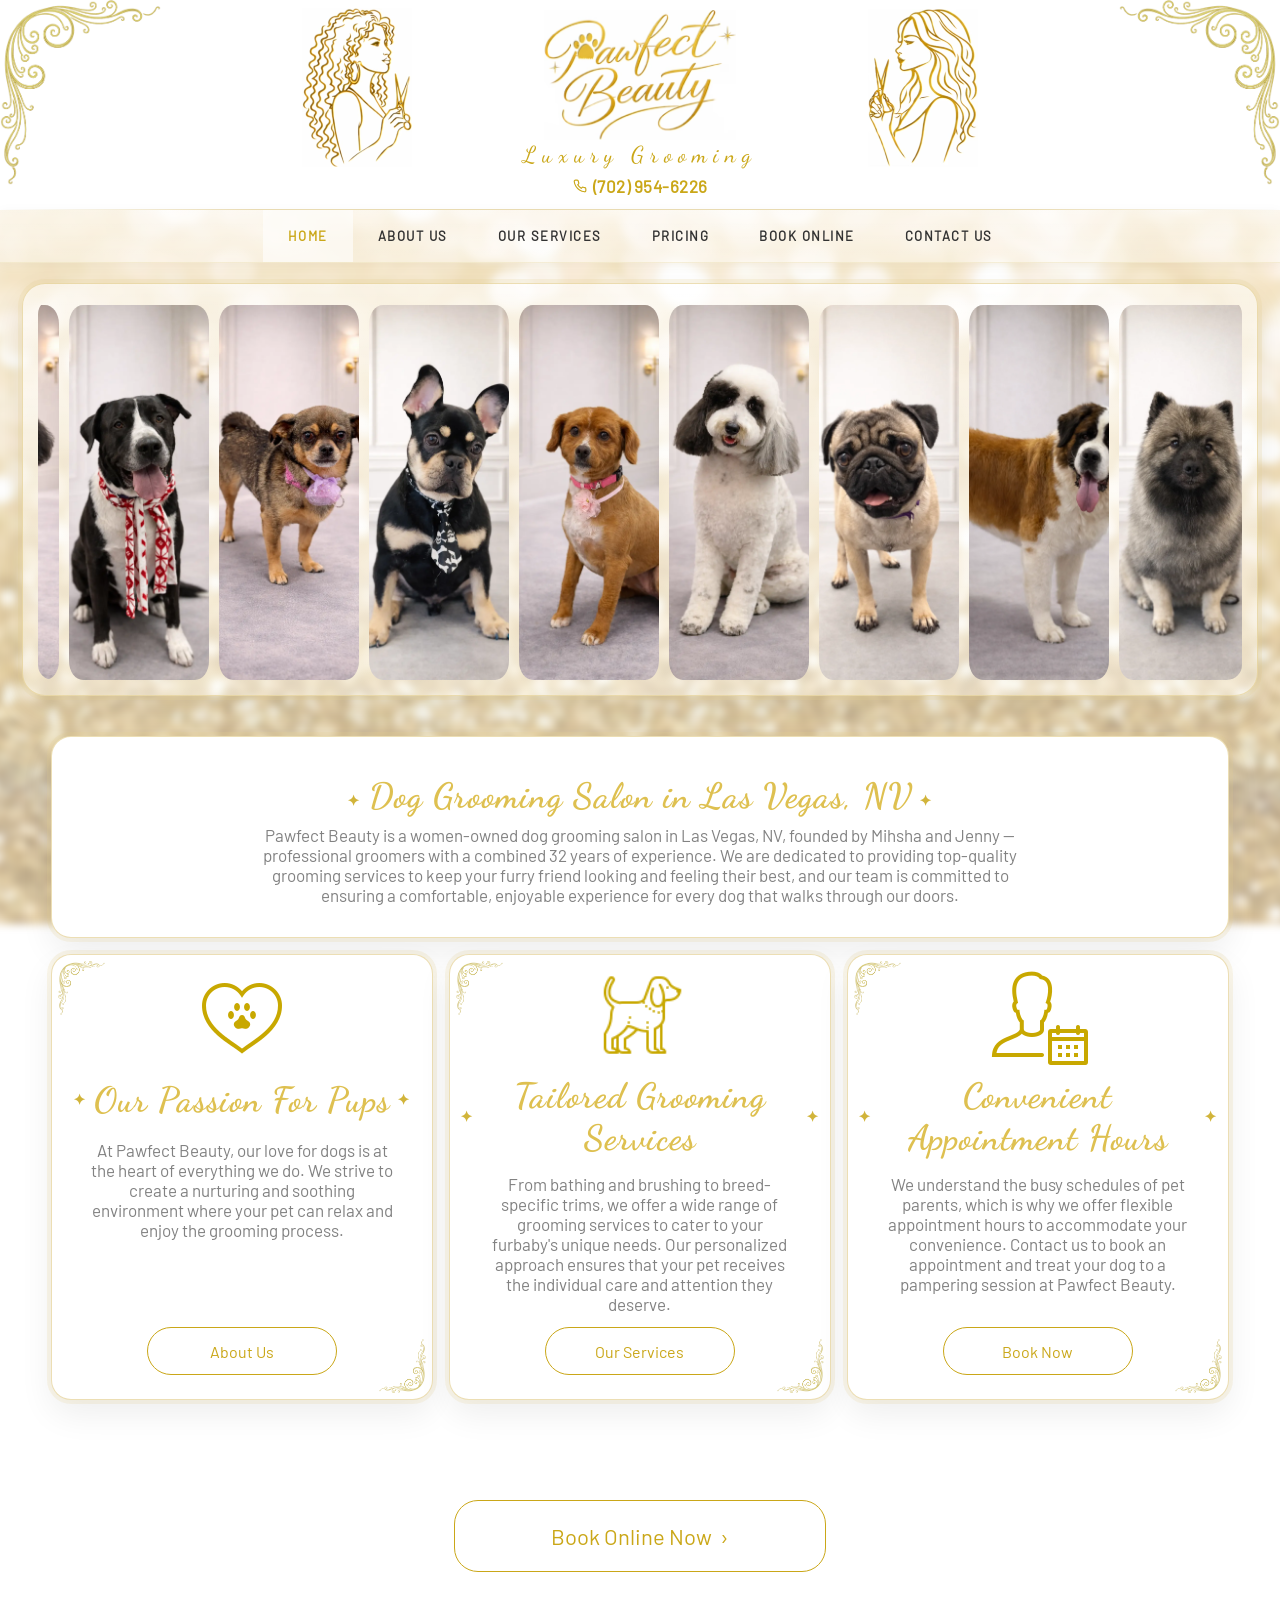
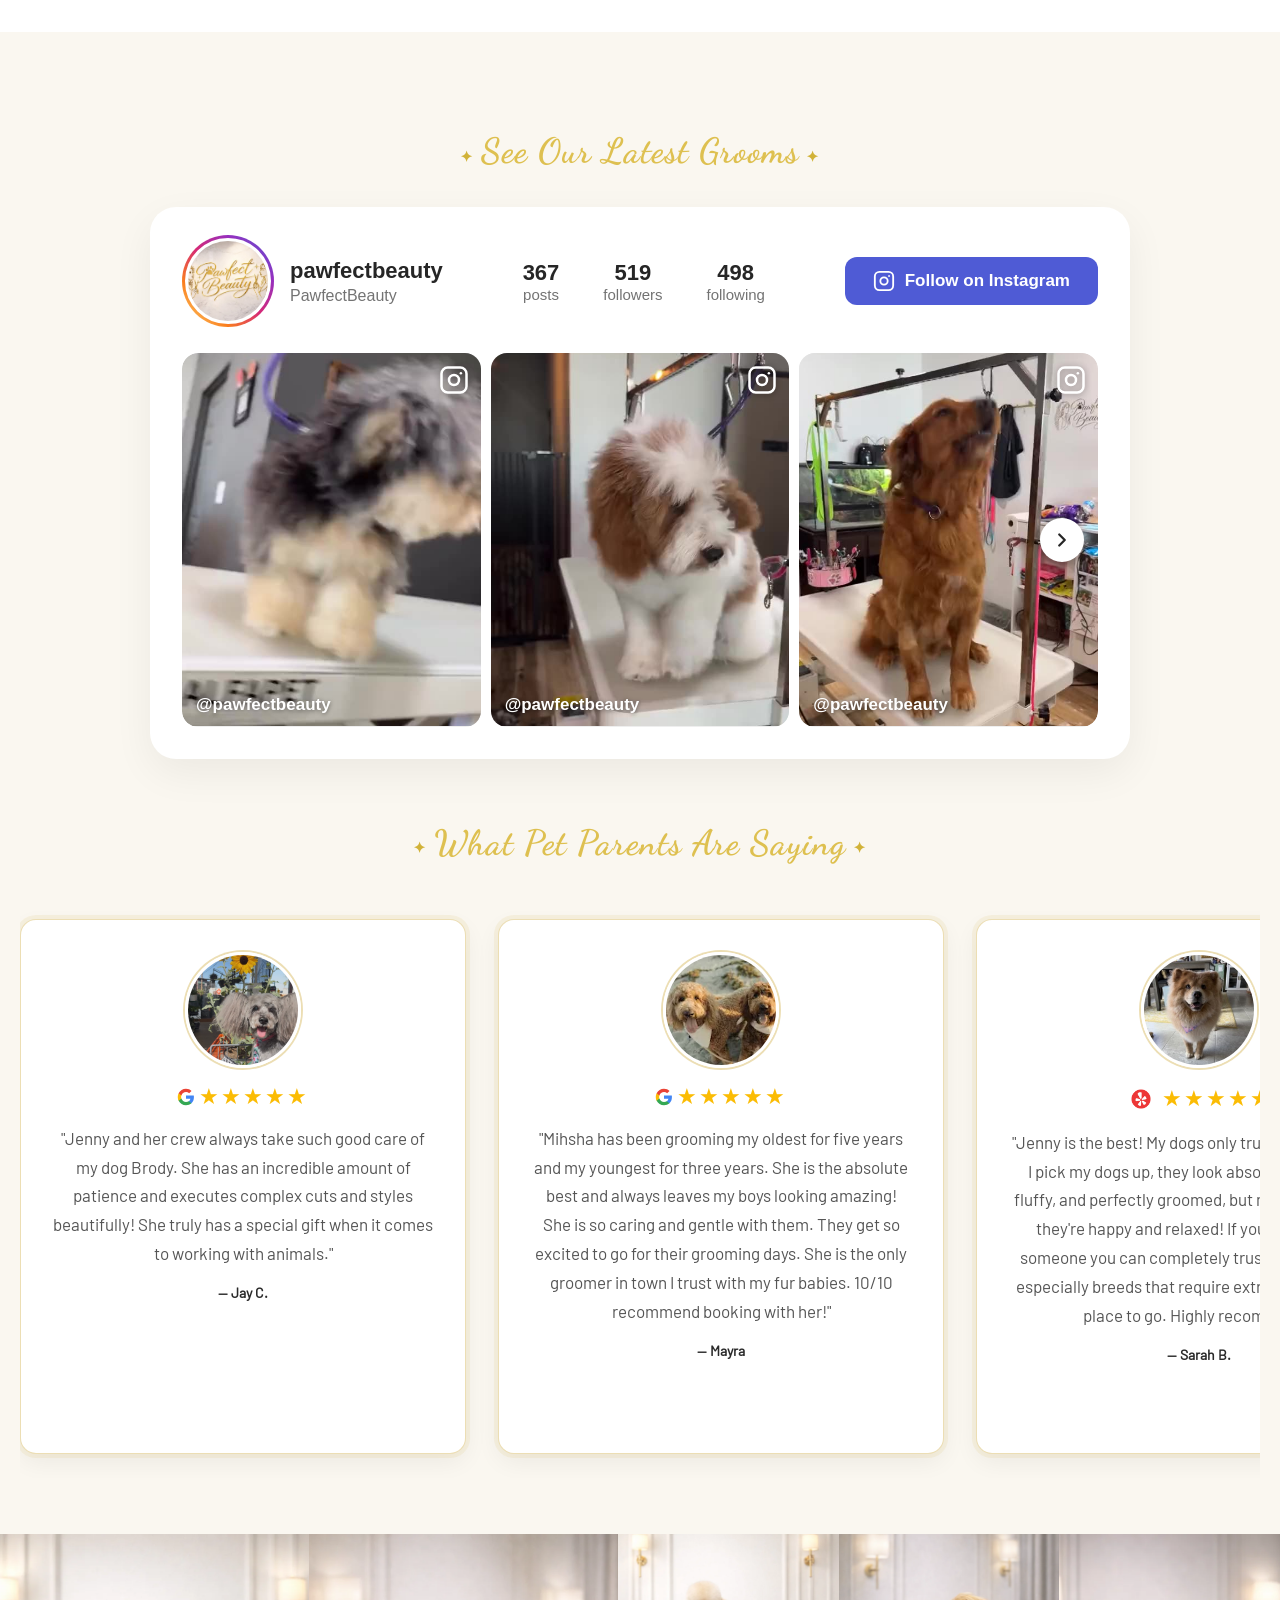
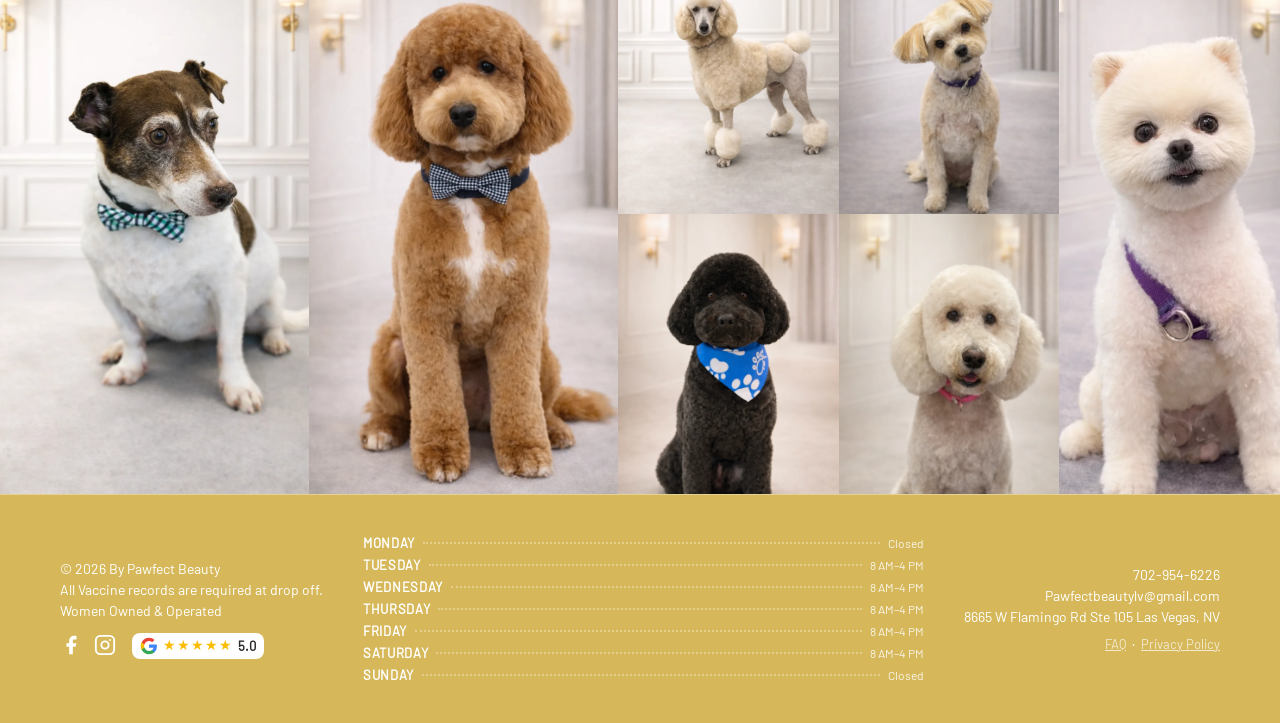
<file: index.html>
<!DOCTYPE html>
<html lang="en">
<head>
    <meta charset="utf-8">
    <meta name="viewport" content="width=device-width, initial-scale=1">
    <title>Pawfect Beauty | Dog Grooming Salon in Las Vegas, NV</title>
    <meta name="description" content="Professional dog grooming in Las Vegas, NV. Pawfect Beauty offers full grooms, baths, nail trims & more at 8665 W Flamingo Rd Ste 105. Book online today!">
    <meta name="keywords" content="dog grooming Las Vegas, Las Vegas dog groomer, pet grooming Las Vegas NV, dog grooming salon Las Vegas, Pawfect Beauty, dog groomer 89147">
    <meta name="robots" content="index, follow">
    <meta name="author" content="Pawfect Beauty">
    <meta name="theme-color" content="#ffffff">
    <link rel="icon" type="image/png" href="Assets/Logos/favicon.png">
    <link rel="apple-touch-icon" href="Assets/Logos/favicon.png">
    <link rel="canonical" href="https://pawfectbeauty.com/">
    <meta property="og:type" content="website">
    <meta property="og:url" content="https://pawfectbeauty.com/">
    <meta property="og:title" content="Pawfect Beauty | Dog Grooming Salon in Las Vegas, NV">
    <meta property="og:description" content="Professional dog grooming in Las Vegas, NV. Pawfect Beauty offers full grooms, baths, nail trims & more at 8665 W Flamingo Rd Ste 105. Book online today!">
    <meta property="og:image" content="https://pawfectbeauty.com/Assets/Logos/socialimage.png">
    <meta property="og:locale" content="en_US">
    <meta name="twitter:card" content="summary_large_image">
    <meta name="twitter:title" content="Pawfect Beauty | Dog Grooming Salon in Las Vegas, NV">
    <meta name="twitter:description" content="Professional dog grooming in Las Vegas, NV. Pawfect Beauty offers full grooms, baths, nail trims & more at 8665 W Flamingo Rd Ste 105. Book online today!">
    <meta name="twitter:image" content="https://pawfectbeauty.com/Assets/Logos/socialimage.png">
    <style>@media(max-width:768px){.jennyLogo,.mihshaLogo{width:78px;padding:0}.logo-holder{width:100%;display:flex;flex-wrap:wrap;align-items:center;justify-content:space-between;box-sizing:border-box;padding:0 12%}}</style>
    <link rel="preload" as="image" href="Assets/Logos/PawfectBeautyTextLogo.avif" fetchpriority="high">
    <link rel="stylesheet" href="style.css">
    <script type="application/ld+json">
    {
      "@context": "https://schema.org",
      "@type": "LocalBusiness",
      "name": "Pawfect Beauty",
      "url": "https://pawfectbeauty.com/",
      "description": "Women-owned luxury dog grooming salon in Las Vegas, NV. Professional grooming services including full grooms, baths, nail trims, and more.",
      "telephone": "+17029546226",
      "email": "Pawfectbeautylv@gmail.com",
      "address": {
        "@type": "PostalAddress",
        "streetAddress": "8665 W Flamingo Rd Ste 105",
        "addressLocality": "Las Vegas",
        "addressRegion": "NV",
        "postalCode": "89147",
        "addressCountry": "US"
      },
      "geo": {
        "@type": "GeoCoordinates",
        "latitude": 36.1127,
        "longitude": -115.2609
      },
      "sameAs": [
        "https://www.facebook.com/people/PawfectBeauty/61587269615496/",
        "https://www.instagram.com/pawfectbeauty",
        "https://www.yelp.com/biz/pawfect-beauty-luxury-grooming-spring-valley"
      ],
      "priceRange": "$$",
      "additionalProperty": {
        "@type": "PropertyValue",
        "name": "Women-owned",
        "value": true
      },
      "image": "https://pawfectbeauty.com/Assets/Logos/MainLogo.avif",
      "openingHours": ["Tu-Sa 08:00-16:00"],
      "dateModified": "2026-11-05",
      "aggregateRating": {
        "@type": "AggregateRating",
        "ratingValue": "4.98",
        "reviewCount": "46",
        "bestRating": "5",
        "worstRating": "1"
      },
      "currenciesAccepted": "USD",
      "paymentAccepted": "Cash, Credit Card",
      "hasOfferCatalog": {
        "@type": "OfferCatalog",
        "name": "Dog Grooming Services",
        "itemListElement": [
          {
            "@type": "Offer",
            "itemOffered": {
              "@type": "Service",
              "name": "Full Groom",
              "description": "Soothing bath, custom haircut, ear cleaning, nail trim and dremel, tidy paws, sanitary trim, and anal gland expression."
            },
            "priceSpecification": {
              "@type": "PriceSpecification",
              "minPrice": "65",
              "maxPrice": "120",
              "priceCurrency": "USD"
            }
          },
          {
            "@type": "Offer",
            "itemOffered": {
              "@type": "Service",
              "name": "Bath & Tidy",
              "description": "Luxurious bath, brush-out, ear cleaning, nail trim and dremel, and anal gland expression with light face and rear touch-ups."
            },
            "priceSpecification": {
              "@type": "PriceSpecification",
              "minPrice": "55",
              "maxPrice": "110",
              "priceCurrency": "USD"
            }
          },
          {
            "@type": "Offer",
            "itemOffered": {
              "@type": "Service",
              "name": "Bath & Nails",
              "description": "Refreshing bath, gentle brushing, ear cleaning, nail trim and file, plus anal gland expression."
            },
            "priceSpecification": {
              "@type": "PriceSpecification",
              "minPrice": "50",
              "maxPrice": "100",
              "priceCurrency": "USD"
            }
          }
        ]
      },
      "employee": [
        {
          "@type": "Person",
          "name": "Mihsha",
          "jobTitle": "Owner & Head Groomer",
          "description": "18+ years of professional dog grooming experience."
        },
        {
          "@type": "Person",
          "name": "Jenny",
          "jobTitle": "Owner & Head Groomer",
          "description": "14 years of professional dog grooming experience, specializing in senior, nervous, and feisty dogs."
        }
      ],
      "areaServed": [
        {
          "@type": "City",
          "name": "Las Vegas",
          "sameAs": "https://en.wikipedia.org/wiki/Las_Vegas"
        },
        {
          "@type": "Place",
          "name": "Spring Valley, NV"
        },
        {
          "@type": "Place",
          "name": "Summerlin South, NV"
        },
        {
          "@type": "Place",
          "name": "Southwest Las Vegas, NV"
        }
      ],
      "hasMap": "https://maps.google.com/?q=8665+W+Flamingo+Rd+Ste+105+Las+Vegas+NV+89147"
    }
    </script>



</head>
<body>
    <div class="logo-header">
        <div class="logo-holder">
                
            <img class="jennyLogo" src="Assets/Logos/JennyLogo.avif" alt="Jenny, co-owner of Pawfect Beauty" width="220" height="317">
            <img class="textLogo" src="Assets/Logos/PawfectBeautyTextLogo.avif" alt="Pawfect Beauty dog grooming salon Las Vegas" width="400" height="269">
            <img class="mihshaLogo" src="Assets/Logos/MihshaLogo.avif" alt="Mihsha, co-owner of Pawfect Beauty" width="220" height="315">
             <p class="textHeader">Luxury Grooming</p>
             <a href="tel:7029546226" class="header-phone"><svg xmlns="http://www.w3.org/2000/svg" viewBox="0 0 24 24" width="14" height="14" fill="none" stroke="currentColor" stroke-width="2" stroke-linecap="round" stroke-linejoin="round"><path d="M22 16.92v3a2 2 0 0 1-2.18 2 19.79 19.79 0 0 1-8.63-3.07 19.5 19.5 0 0 1-6-6 19.79 19.79 0 0 1-3.07-8.67A2 2 0 0 1 4.11 2h3a2 2 0 0 1 2 1.72c.127.96.361 1.903.7 2.81a2 2 0 0 1-.45 2.11L8.09 9.91a16 16 0 0 0 6 6l1.27-1.27a2 2 0 0 1 2.11-.45c.907.339 1.85.573 2.81.7A2 2 0 0 1 22 16.92z"/></svg>(702) 954-6226</a>
        </div>
    </div>



<div class="navBar">
    <nav>
    <ul>
        <li class="nav-home"><a href="index.html" class="active"><span class="nav-full">Home</span><span class="nav-short">Home</span></a></li>
        <li class="nav-about"><a href="about/"><span class="nav-full">About Us</span><span class="nav-short">About</span></a></li>
        <li class="nav-services"><a href="services/"><span class="nav-full">Our Services</span><span class="nav-short">Services</span></a></li>
        <li class="nav-pricing"><a href="pricing/"><span class="nav-full">Pricing</span><span class="nav-short">Pricing</span></a></li>
        <li class="nav-book"><a href="https://groomer.io/salon-booking/pawfectbeautyluxurygrooming" target="_blank" rel="noopener noreferrer"><span class="nav-full">Book Online</span><span class="nav-short">Book</span></a></li>
        <li class="nav-contact"><a href="contact/"><span class="nav-full">Contact Us</span><span class="nav-short">Contact</span></a></li>
    </ul>
    </nav>
</div>
<div class="carousel-wrap">
<div class="dog-carousel-container">
    <div class="dog-track">
        <img src="Assets/Photos/Dogs/Dog1.webp" loading="lazy" alt="Black and gray spotted Standard Poodle with pink collar groomed at Pawfect Beauty Las Vegas" width="1024" height="1536">
        <img src="Assets/Photos/Dogs/Dog2.webp" loading="lazy" alt="Black and white mixed breed dog with red holiday scarf groomed at Pawfect Beauty Las Vegas" width="1024" height="1536">
        <img src="Assets/Photos/Dogs/Dog3.webp" loading="lazy" alt="Small Chihuahua mix with pink bow groomed at Pawfect Beauty Las Vegas" width="1024" height="1536">
        <img src="Assets/Photos/Dogs/Dog4.webp" loading="lazy" alt="Black and tan French Bulldog with skull tie groomed at Pawfect Beauty Las Vegas" width="1024" height="1536">
        <img src="Assets/Photos/Dogs/Dog5.webp" loading="lazy" alt="Golden mixed breed dog with pink flower collar groomed at Pawfect Beauty Las Vegas" width="1024" height="1536">
        <img src="Assets/Photos/Dogs/Dog6.webp" loading="lazy" alt="Black and white Doodle with fluffy groom at Pawfect Beauty Las Vegas" width="1024" height="1536">
        <img src="Assets/Photos/Dogs/Dog7.webp" loading="lazy" alt="Fawn Pug with purple collar groomed at Pawfect Beauty Las Vegas" width="1024" height="1536">
        <img src="Assets/Photos/Dogs/Dog8.webp" loading="lazy" alt="Saint Bernard after full groom at Pawfect Beauty Las Vegas" width="1024" height="1536">
        <img src="Assets/Photos/Dogs/Dog9.webp" loading="lazy" alt="Gray Keeshond mix freshly groomed at Pawfect Beauty Las Vegas" width="1024" height="1536">
        <img src="Assets/Photos/Dogs/Dog10.webp" loading="lazy" alt="Black Cane Corso after grooming at Pawfect Beauty Las Vegas" width="1024" height="1536">
        <img src="Assets/Photos/Dogs/Dog11.webp" loading="lazy" alt="Tan shepherd mix looking happy after grooming at Pawfect Beauty Las Vegas" width="1024" height="1536">
        <img src="Assets/Photos/Dogs/Dog12.webp" loading="lazy" alt="White Pomeranian with purple harness groomed at Pawfect Beauty Las Vegas" width="1024" height="1536">
        <img src="Assets/Photos/Dogs/Dog13.webp" loading="lazy" alt="Gray Pit Bull mix with blue bandana and blue nails groomed at Pawfect Beauty Las Vegas" width="1024" height="1536">
        <img src="Assets/Photos/Dogs/Dog14.webp" loading="lazy" alt="Orange-tan Pomeranian with trimmed coat groomed at Pawfect Beauty Las Vegas" width="1024" height="1536">
        <img src="Assets/Photos/Dogs/Dog15.webp" loading="lazy" alt="Blue-nosed Cane Corso mix with tan coat and leather collar groomed at Pawfect Beauty Las Vegas" width="1024" height="1536">
        <img src="Assets/Photos/Dogs/Dog16.webp" loading="lazy" alt="Small gray terrier mix with floral tie groomed at Pawfect Beauty Las Vegas" width="1024" height="1536">
        <img src="Assets/Photos/Dogs/Dog17.webp" loading="lazy" alt="Golden Retriever with blue camo bandana groomed at Pawfect Beauty Las Vegas" width="1024" height="1536">
        <img src="Assets/Photos/Dogs/Dog18.webp" loading="lazy" alt="White terrier mix with plaid bow tie groomed at Pawfect Beauty Las Vegas" width="1024" height="1536">
        <img src="Assets/Photos/Dogs/Dog19.webp" loading="lazy" alt="Apricot Toy Poodle in teddy bear cut with pink bow groomed at Pawfect Beauty Las Vegas" width="1024" height="1536">
        <img src="Assets/Photos/Dogs/Dog20.webp" loading="lazy" alt="Airedale Terrier after full groom at Pawfect Beauty Las Vegas" width="1024" height="1536">
        </div>
</div>
</div>


<div class="home-content">
<div class="textContainer">
    <div class="intro">
        <h1 class="subHeader">Dog Grooming Salon in Las Vegas, NV</h1>

        <p class="subText">Pawfect Beauty is a women-owned dog grooming salon in Las Vegas, NV, founded by Mihsha and Jenny — professional groomers with a combined 32 years of experience.<span class="desk-only"> We are dedicated to providing top-quality grooming services to keep your furry friend looking and feeling their best, and our team is committed to ensuring a comfortable, enjoyable experience for every dog that walks through our doors.</span></p>
    </div>
</div>





<div class="infoContainer">
    
    <div class="passion">
        <div class="infoTextContainer">
            <img class="infoIcons" alt="Heart with dog paw icon" src="Assets/Icons/icons8-heart-with-dog-paw-100 (1).png" width="100" height="100">
            <p class="subSubHeader">Our Passion For Pups</p>
        
            <p class="infoSubText"><span class="desk-only">At Pawfect Beauty, our love for dogs is at the heart of
            everything we do. We strive to create a nurturing and 
            soothing environment where your pet can relax and enjoy 
            the grooming process.</span><span class="mob-only">Our love for dogs comes first. We keep every groom calm, gentle and relaxing.</span></p>
            <div class="buttonHolder">
                <a href="about/"><button class="infoButton">About Us</button></a>
            </div>
        </div>
    </div>

    <div class="tailored">
        <div class="infoTextContainer">
            <img class="tailoredIcon" alt="Dog icon" src="Assets/Icons/icons8-dog-80.png" width="80" height="80">
            <p class="subSubHeader">Tailored Grooming Services</p>
          
            <p class="infoSubText"><span class="desk-only">From bathing and brushing to breed-specific trims, 
            we offer a wide range of grooming services to cater 
            to your furbaby's unique needs. Our personalized 
            approach ensures that your pet receives the individual 
            care and attention they deserve.</span><span class="mob-only">Baths, brushing and breed-specific trims, tailored to your dog.</span></p>
            <div class="buttonHolder">
                <a href="services/"><button class="infoButton">Our Services</button></a>
            </div>
        </div>
    </div>

    <div class="convenient">
        <div class="infoTextContainer">
            <img class="convenientIcon" alt="Appointment calendar icon" src="Assets/Icons/icons8-appointment-100 (1).png" width="100" height="100">
            <p class="subSubHeader">Convenient Appointment Hours</p>
            
            <p class="infoSubText"><span class="desk-only">We understand the busy schedules of pet parents, 
                which is why we offer flexible appointment hours 
                to accommodate your convenience. Contact us to 
                book an appointment and treat your dog to a 
                pampering session at Pawfect Beauty.</span><span class="mob-only">Flexible hours for busy pet parents. Book your dog in today.</span></p>
            <div class="buttonHolder">
                <a href="https://groomer.io/salon-booking/pawfectbeautyluxurygrooming" target="_blank" rel="noopener noreferrer"><button class="infoButton">Book Now</button></a>
            </div>
        </div>
    </div>

</div>

<div class="services-bottom">
    <a href="https://groomer.io/salon-booking/pawfectbeautyluxurygrooming" target="_blank" rel="noopener noreferrer"><button class="book-btn book-btn-large">Book Online Now &nbsp;&#8250;</button></a>
</div>

</div>

<!-- Testimonials -->
<div class="testimonials-section">
    <div class="insta-cta">
        <p class="subHeader">See Our Latest Grooms</p>
        <div class="ig-card">
            <div class="ig-profile">
                <span class="ig-ring"><span class="ig-photo"><img class="ig-avatar" src="Assets/Logos/instapfp.jpg" alt="Pawfect Beauty Instagram profile photo" width="994" height="994"></span></span>
                <div class="ig-info">
                    <p class="ig-handle">pawfectbeauty</p>
                    <p class="ig-name">PawfectBeauty</p>
                </div>
            </div>
            <ul class="ig-stats">
                <li><strong>367</strong><span>posts</span></li>
                <li><strong>519</strong><span>followers</span></li>
                <li><strong>498</strong><span>following</span></li>
            </ul>
            <a class="ig-follow" href="https://www.instagram.com/pawfectbeauty/" target="_blank" rel="noopener noreferrer"><svg xmlns="http://www.w3.org/2000/svg" viewBox="0 0 24 24" fill="none" stroke="currentColor" stroke-width="2" stroke-linecap="round" stroke-linejoin="round" aria-hidden="true"><rect x="2" y="2" width="20" height="20" rx="5" ry="5"/><circle cx="12" cy="12" r="4"/><circle cx="17.5" cy="6.5" r="1" fill="currentColor" stroke="none"/></svg>Follow on Instagram</a>
            <div class="ig-stage">
                <div class="ig-viewport">
                    <div class="ig-track">
                        <a class="ig-tile" href="https://www.instagram.com/pawfectbeauty/" target="_blank" rel="noopener noreferrer" aria-label="Watch Pawfect Beauty on Instagram">
                            <video src="Assets/Videos/dog1-cut.mp4" poster="Assets/Videos/dog1-cut.jpg" muted loop playsinline preload="metadata" width="540" height="960"></video>
                            <span class="ig-badge"><svg xmlns="http://www.w3.org/2000/svg" viewBox="0 0 24 24" fill="none" stroke="currentColor" stroke-width="2" stroke-linecap="round" stroke-linejoin="round" aria-hidden="true"><rect x="2" y="2" width="20" height="20" rx="5" ry="5"/><circle cx="12" cy="12" r="4"/><circle cx="17.5" cy="6.5" r="1" fill="currentColor" stroke="none"/></svg></span>
                            <span class="ig-tag">@pawfectbeauty</span>
                        </a>
                        <a class="ig-tile" href="https://www.instagram.com/pawfectbeauty/" target="_blank" rel="noopener noreferrer" aria-label="Watch Pawfect Beauty on Instagram">
                            <video src="Assets/Videos/dog2-cut.mp4" poster="Assets/Videos/dog2-cut.jpg" muted loop playsinline preload="metadata" width="540" height="960"></video>
                            <span class="ig-badge"><svg xmlns="http://www.w3.org/2000/svg" viewBox="0 0 24 24" fill="none" stroke="currentColor" stroke-width="2" stroke-linecap="round" stroke-linejoin="round" aria-hidden="true"><rect x="2" y="2" width="20" height="20" rx="5" ry="5"/><circle cx="12" cy="12" r="4"/><circle cx="17.5" cy="6.5" r="1" fill="currentColor" stroke="none"/></svg></span>
                            <span class="ig-tag">@pawfectbeauty</span>
                        </a>
                        <a class="ig-tile" href="https://www.instagram.com/pawfectbeauty/" target="_blank" rel="noopener noreferrer" aria-label="Watch Pawfect Beauty on Instagram">
                            <video src="Assets/Videos/dog3-cut.mp4" poster="Assets/Videos/dog3-cut.jpg" muted loop playsinline preload="metadata" width="540" height="960"></video>
                            <span class="ig-badge"><svg xmlns="http://www.w3.org/2000/svg" viewBox="0 0 24 24" fill="none" stroke="currentColor" stroke-width="2" stroke-linecap="round" stroke-linejoin="round" aria-hidden="true"><rect x="2" y="2" width="20" height="20" rx="5" ry="5"/><circle cx="12" cy="12" r="4"/><circle cx="17.5" cy="6.5" r="1" fill="currentColor" stroke="none"/></svg></span>
                            <span class="ig-tag">@pawfectbeauty</span>
                        </a>
                        <a class="ig-tile" href="https://www.instagram.com/pawfectbeauty/" target="_blank" rel="noopener noreferrer" aria-label="Watch Pawfect Beauty on Instagram">
                            <video src="Assets/Videos/dog4-cut.mp4" poster="Assets/Videos/dog4-cut.jpg" muted loop playsinline preload="metadata" width="540" height="960"></video>
                            <span class="ig-badge"><svg xmlns="http://www.w3.org/2000/svg" viewBox="0 0 24 24" fill="none" stroke="currentColor" stroke-width="2" stroke-linecap="round" stroke-linejoin="round" aria-hidden="true"><rect x="2" y="2" width="20" height="20" rx="5" ry="5"/><circle cx="12" cy="12" r="4"/><circle cx="17.5" cy="6.5" r="1" fill="currentColor" stroke="none"/></svg></span>
                            <span class="ig-tag">@pawfectbeauty</span>
                        </a>
                    </div>
                </div>
                <button class="ig-arrow ig-prev" type="button" aria-label="Previous videos" hidden><svg viewBox="0 0 24 24" fill="none" stroke="currentColor" stroke-width="2.5" stroke-linecap="round" stroke-linejoin="round" aria-hidden="true"><polyline points="15 18 9 12 15 6"/></svg></button>
                <button class="ig-arrow ig-next" type="button" aria-label="Next videos"><svg viewBox="0 0 24 24" fill="none" stroke="currentColor" stroke-width="2.5" stroke-linecap="round" stroke-linejoin="round" aria-hidden="true"><polyline points="9 18 15 12 9 6"/></svg></button>
            </div>
        </div>
    </div>
    <p class="subHeader" style="text-align:center; margin-bottom:32px;">What Pet Parents Are Saying</p>
    <div class="testimonials-grid">
        <div class="testimonial-card">
            <img src="Assets/Photos/Dogs/jaycTestimonial.webp" alt="Brody, a dog groomed at Pawfect Beauty Las Vegas" class="testimonial-dog-photo" width="1206" height="1545" loading="lazy">
            <div class="testimonial-stars"><svg viewBox="0 0 24 24" width="18" height="18" xmlns="http://www.w3.org/2000/svg" style="flex-shrink:0;margin-right:4px;vertical-align:middle;"><path fill="#4285F4" d="M22.56 12.25c0-.78-.07-1.53-.2-2.25H12v4.26h5.92c-.26 1.37-1.04 2.53-2.21 3.31v2.77h3.57c2.08-1.92 3.28-4.74 3.28-8.09z"/><path fill="#34A853" d="M12 23c2.97 0 5.46-.98 7.28-2.66l-3.57-2.77c-.98.66-2.23 1.06-3.71 1.06-2.86 0-5.29-1.93-6.16-4.53H2.18v2.84C3.99 20.53 7.7 23 12 23z"/><path fill="#FBBC05" d="M5.84 14.09c-.22-.66-.35-1.36-.35-2.09s.13-1.43.35-2.09V7.07H2.18C1.43 8.55 1 10.22 1 12s.43 3.45 1.18 4.93l2.85-2.22.81-.62z"/><path fill="#EA4335" d="M12 5.38c1.62 0 3.06.56 4.21 1.64l3.15-3.15C17.45 2.09 14.97 1 12 1 7.7 1 3.99 3.47 2.18 7.07l3.66 2.84c.87-2.6 3.3-4.53 6.16-4.53z"/></svg>&#9733;&#9733;&#9733;&#9733;&#9733;</div>
            <p class="testimonial-text">"Jenny and her crew always take such good care of my dog Brody. She has an incredible amount of patience and executes complex cuts and styles beautifully! She truly has a special gift when it comes to working with animals."</p>
            <p class="testimonial-author">— Jay C.</p>
        </div>
        <div class="testimonial-card">
            <img src="Assets/Photos/Dogs/mayraTestimonial.webp" alt="Dog groomed at Pawfect Beauty Las Vegas" class="testimonial-dog-photo" width="125" height="125" loading="lazy">
            <div class="testimonial-stars"><svg viewBox="0 0 24 24" width="18" height="18" xmlns="http://www.w3.org/2000/svg" style="flex-shrink:0;margin-right:4px;vertical-align:middle;"><path fill="#4285F4" d="M22.56 12.25c0-.78-.07-1.53-.2-2.25H12v4.26h5.92c-.26 1.37-1.04 2.53-2.21 3.31v2.77h3.57c2.08-1.92 3.28-4.74 3.28-8.09z"/><path fill="#34A853" d="M12 23c2.97 0 5.46-.98 7.28-2.66l-3.57-2.77c-.98.66-2.23 1.06-3.71 1.06-2.86 0-5.29-1.93-6.16-4.53H2.18v2.84C3.99 20.53 7.7 23 12 23z"/><path fill="#FBBC05" d="M5.84 14.09c-.22-.66-.35-1.36-.35-2.09s.13-1.43.35-2.09V7.07H2.18C1.43 8.55 1 10.22 1 12s.43 3.45 1.18 4.93l2.85-2.22.81-.62z"/><path fill="#EA4335" d="M12 5.38c1.62 0 3.06.56 4.21 1.64l3.15-3.15C17.45 2.09 14.97 1 12 1 7.7 1 3.99 3.47 2.18 7.07l3.66 2.84c.87-2.6 3.3-4.53 6.16-4.53z"/></svg>&#9733;&#9733;&#9733;&#9733;&#9733;</div>
            <p class="testimonial-text">"Mihsha has been grooming my oldest for five years and my youngest for three years. She is the absolute best and always leaves my boys looking amazing! She is so caring and gentle with them. They get so excited to go for their grooming days. She is the only groomer in town I trust with my fur babies. 10/10 recommend booking with her!"</p>
            <p class="testimonial-author">— Mayra</p>
        </div>
        <div class="testimonial-card">
            <img src="Assets/Photos/Dogs/sarahBTestimonail.jpg" alt="Dogs groomed at Pawfect Beauty Las Vegas" class="testimonial-dog-photo" width="348" height="348" loading="lazy">
            <div class="testimonial-stars"><img src="Assets/Logos/yelp.webp" alt="Yelp" width="30" height="30" style="flex-shrink:0;margin-right:6px;vertical-align:middle;border-radius:3px;">&#9733;&#9733;&#9733;&#9733;&#9733;</div>
            <p class="testimonial-text">"Jenny is the best! My dogs only trust her! Every time I pick my dogs up, they look absolutely amazing, fluffy, and perfectly groomed, but more importantly, they're happy and relaxed! If you're looking for someone you can completely trust with your dogs, especially breeds that require extra care, this is the place to go. Highly recommend!"</p>
            <p class="testimonial-author">— Sarah B.</p>
        </div>
        <div class="testimonial-card">
            <img src="Assets/Photos/Dogs/frankGTestimonial.webp" alt="Dog groomed at Pawfect Beauty Las Vegas" class="testimonial-dog-photo" width="125" height="125" loading="lazy">
            <div class="testimonial-stars"><svg viewBox="0 0 24 24" width="18" height="18" xmlns="http://www.w3.org/2000/svg" style="flex-shrink:0;margin-right:4px;vertical-align:middle;"><path fill="#4285F4" d="M22.56 12.25c0-.78-.07-1.53-.2-2.25H12v4.26h5.92c-.26 1.37-1.04 2.53-2.21 3.31v2.77h3.57c2.08-1.92 3.28-4.74 3.28-8.09z"/><path fill="#34A853" d="M12 23c2.97 0 5.46-.98 7.28-2.66l-3.57-2.77c-.98.66-2.23 1.06-3.71 1.06-2.86 0-5.29-1.93-6.16-4.53H2.18v2.84C3.99 20.53 7.7 23 12 23z"/><path fill="#FBBC05" d="M5.84 14.09c-.22-.66-.35-1.36-.35-2.09s.13-1.43.35-2.09V7.07H2.18C1.43 8.55 1 10.22 1 12s.43 3.45 1.18 4.93l2.85-2.22.81-.62z"/><path fill="#EA4335" d="M12 5.38c1.62 0 3.06.56 4.21 1.64l3.15-3.15C17.45 2.09 14.97 1 12 1 7.7 1 3.99 3.47 2.18 7.07l3.66 2.84c.87-2.6 3.3-4.53 6.16-4.53z"/></svg>&#9733;&#9733;&#9733;&#9733;&#9733;</div>
            <p class="testimonial-text">"Great price. These ladies are amazing. First time coming here today. My dog has high anxiety, but right away he took a liking to the lady who was there. When we picked him up, they said he did great. We will be coming back from now on."</p>
            <p class="testimonial-author">— Frank G.</p>
        </div>
        <div class="testimonial-card">
            <img src="Assets/Photos/Dogs/weiTestimonial.jpg" alt="Dog groomed at Pawfect Beauty Las Vegas" class="testimonial-dog-photo" width="400" height="400" loading="lazy">
            <div class="testimonial-stars"><img src="Assets/Logos/yelp.webp" alt="Yelp" width="30" height="30" style="flex-shrink:0;margin-right:6px;vertical-align:middle;border-radius:3px;">&#9733;&#9733;&#9733;&#9733;&#9733;</div>
            <p class="testimonial-text">"Jenny did an excellent job with my dog. We've tried so many places before and could never find a groomer who truly listens to what we want — but she does. She's patient, honest, and takes the time to get everything right. The place is very clean and nice. At most other places, we'd end up with unexpected extra charges, but here the pricing is clear and upfront. It made the whole experience so much more comfortable. Highly recommend!"</p>
            <p class="testimonial-author">— Wei H.</p>
        </div>
        <!-- Sire testimonial (swapped out — restore by uncommenting)
        <div class="testimonial-card">
            <img src="Assets/Photos/Dogs/siretestimonial.jpg" alt="Max, a Husky groomed at Pawfect Beauty Las Vegas" class="testimonial-dog-photo" width="574" height="718" loading="lazy">
            <div class="testimonial-stars"><svg viewBox="0 0 24 24" width="18" height="18" xmlns="http://www.w3.org/2000/svg" style="flex-shrink:0;margin-right:4px;vertical-align:middle;"><path fill="#4285F4" d="M22.56 12.25c0-.78-.07-1.53-.2-2.25H12v4.26h5.92c-.26 1.37-1.04 2.53-2.21 3.31v2.77h3.57c2.08-1.92 3.28-4.74 3.28-8.09z"/><path fill="#34A853" d="M12 23c2.97 0 5.46-.98 7.28-2.66l-3.57-2.77c-.98.66-2.23 1.06-3.71 1.06-2.86 0-5.29-1.93-6.16-4.53H2.18v2.84C3.99 20.53 7.7 23 12 23z"/><path fill="#FBBC05" d="M5.84 14.09c-.22-.66-.35-1.36-.35-2.09s.13-1.43.35-2.09V7.07H2.18C1.43 8.55 1 10.22 1 12s.43 3.45 1.18 4.93l2.85-2.22.81-.62z"/><path fill="#EA4335" d="M12 5.38c1.62 0 3.06.56 4.21 1.64l3.15-3.15C17.45 2.09 14.97 1 12 1 7.7 1 3.99 3.47 2.18 7.07l3.66 2.84c.87-2.6 3.3-4.53 6.16-4.53z"/></svg>&#9733;&#9733;&#9733;&#9733;&#9733;</div>
            <p class="testimonial-text">"Jenny was phenomenal as usual with my boy Max. He feels like he's lost half his size due to how much fluff came out. Not to mention how much whiter he is now and super soft again. 10/10 if you want to get your dog pampered this is the place to go."</p>
            <p class="testimonial-author">— Sire</p>
        </div>
        -->
        <!-- Chaisson testimonial (swapped out — restore by uncommenting)
        <div class="testimonial-card">
            <img src="Assets/Photos/Dogs/chaissontestimonial.webp" alt="Stormi, a mini Dachshund groomed at Pawfect Beauty Las Vegas" class="testimonial-dog-photo" width="765" height="1020" loading="lazy">
            <div class="testimonial-stars"><svg viewBox="0 0 24 24" width="18" height="18" xmlns="http://www.w3.org/2000/svg" style="flex-shrink:0;margin-right:4px;vertical-align:middle;"><path fill="#4285F4" d="M22.56 12.25c0-.78-.07-1.53-.2-2.25H12v4.26h5.92c-.26 1.37-1.04 2.53-2.21 3.31v2.77h3.57c2.08-1.92 3.28-4.74 3.28-8.09z"/><path fill="#34A853" d="M12 23c2.97 0 5.46-.98 7.28-2.66l-3.57-2.77c-.98.66-2.23 1.06-3.71 1.06-2.86 0-5.29-1.93-6.16-4.53H2.18v2.84C3.99 20.53 7.7 23 12 23z"/><path fill="#FBBC05" d="M5.84 14.09c-.22-.66-.35-1.36-.35-2.09s.13-1.43.35-2.09V7.07H2.18C1.43 8.55 1 10.22 1 12s.43 3.45 1.18 4.93l2.85-2.22.81-.62z"/><path fill="#EA4335" d="M12 5.38c1.62 0 3.06.56 4.21 1.64l3.15-3.15C17.45 2.09 14.97 1 12 1 7.7 1 3.99 3.47 2.18 7.07l3.66 2.84c.87-2.6 3.3-4.53 6.16-4.53z"/></svg>&#9733;&#9733;&#9733;&#9733;&#9733;</div>
            <p class="testimonial-text">"Honestly so happy I found this place. I brought my mini dachshund to see Mihsha and she was an absolute angel with her. You can tell she really loves the dogs she works with. The shop has such a high-end, boutique feel to it and Stormi looks amazing. The haircut is perfect. The pricing is so reasonable for such a premium experience. Definitely will be back!"</p>
            <p class="testimonial-author">— Chaisson</p>
        </div>
        -->
        <div class="testimonial-card">
            <img src="Assets/Photos/Dogs/stevenTestimonial.webp" alt="Dog groomed at Pawfect Beauty Las Vegas" class="testimonial-dog-photo" width="250" height="250" loading="lazy">
            <div class="testimonial-stars"><svg viewBox="0 0 24 24" width="18" height="18" xmlns="http://www.w3.org/2000/svg" style="flex-shrink:0;margin-right:4px;vertical-align:middle;"><path fill="#4285F4" d="M22.56 12.25c0-.78-.07-1.53-.2-2.25H12v4.26h5.92c-.26 1.37-1.04 2.53-2.21 3.31v2.77h3.57c2.08-1.92 3.28-4.74 3.28-8.09z"/><path fill="#34A853" d="M12 23c2.97 0 5.46-.98 7.28-2.66l-3.57-2.77c-.98.66-2.23 1.06-3.71 1.06-2.86 0-5.29-1.93-6.16-4.53H2.18v2.84C3.99 20.53 7.7 23 12 23z"/><path fill="#FBBC05" d="M5.84 14.09c-.22-.66-.35-1.36-.35-2.09s.13-1.43.35-2.09V7.07H2.18C1.43 8.55 1 10.22 1 12s.43 3.45 1.18 4.93l2.85-2.22.81-.62z"/><path fill="#EA4335" d="M12 5.38c1.62 0 3.06.56 4.21 1.64l3.15-3.15C17.45 2.09 14.97 1 12 1 7.7 1 3.99 3.47 2.18 7.07l3.66 2.84c.87-2.6 3.3-4.53 6.16-4.53z"/></svg>&#9733;&#9733;&#9733;&#9733;&#9733;</div>
            <p class="testimonial-text">"Such a phenomenal business with very strong values that treat their employees with the upmost respect! Jenny is a true professional, and becomes more true after her being my girls groomer over the past 4 years! Here's to many more!"</p>
            <p class="testimonial-author">— Steven</p>
        </div>
        <div class="testimonial-card testimonial-cta">
            <div class="testimonial-cta-paw">🐾</div>
            <p class="testimonial-cta-title">You could be next!</p>
            <p class="testimonial-text">Recently visited Pawfect Beauty? We'd love to hear what you thought — and so would other pet parents.</p>
            <a href="https://g.page/r/CeDoVKSq2ztzEBM/review" target="_blank" rel="noopener noreferrer" class="send-btn" style="margin-top:8px; display:inline-block; text-decoration:none; align-self:center; width:fit-content;">Leave a Review</a>
        </div>
    </div>
</div>

<footer>
    <div class="footer-collage">
        <img src="Assets/Photos/Dogs/Dog21.webp" loading="lazy" alt="Jack Russell Terrier mix with teal bow tie groomed at Pawfect Beauty Las Vegas" class="tall" width="1024" height="1536">
        <img src="Assets/Photos/Dogs/Dog22.webp" loading="lazy" alt="Apricot Poodle with navy bow tie groomed at Pawfect Beauty Las Vegas" class="tall" width="1024" height="1536">
        <img src="Assets/Photos/Dogs/Dog23.webp" loading="lazy" alt="Cream Standard Poodle in show cut groomed at Pawfect Beauty Las Vegas" width="1024" height="1536">
        <img src="Assets/Photos/Dogs/Dog24.webp" loading="lazy" alt="Small cream Maltipoo with purple collar groomed at Pawfect Beauty Las Vegas" width="1024" height="1536">
        <img src="Assets/Photos/Dogs/Dog25.webp" loading="lazy" alt="White Pomeranian with purple harness groomed at Pawfect Beauty Las Vegas" class="tall" width="1024" height="1536">
        <img src="Assets/Photos/Dogs/Dog26.webp" loading="lazy" alt="Black Poodle with blue paw print bandana groomed at Pawfect Beauty Las Vegas" width="1024" height="1536">
        <img src="Assets/Photos/Dogs/Dog27.webp" loading="lazy" alt="White Poodle with pink collar groomed at Pawfect Beauty Las Vegas" width="1024" height="1536">
    </div>
    <div class="footer-bar">
        <div class="footer-bar-top">
            <div class="footer-left">
                <p>© 2026 By Pawfect Beauty</p>
                <p>All Vaccine records are required at drop off.</p>
                <p class="women-owned">Women Owned &amp; Operated</p>
                <div class="footer-icons">
                    <a href="https://www.facebook.com/people/PawfectBeauty/61587269615496/?mibextid=wwXIfr&rdid=eYx0yOVlncL3IygH&share_url=https%3A%2F%2Fwww.facebook.com%2Fshare%2F1CJyCwEYSw%2F%3Fmibextid%3DwwXIfr" target="_blank" rel="noopener noreferrer" aria-label="Pawfect Beauty on Facebook"><svg xmlns="http://www.w3.org/2000/svg" viewBox="0 0 24 24" fill="currentColor" width="22" height="22"><path d="M18 2h-3a5 5 0 0 0-5 5v3H7v4h3v8h4v-8h3l1-4h-4V7a1 1 0 0 1 1-1h3z"/></svg></a>
                    <a href="https://www.instagram.com/pawfectbeauty/" target="_blank" rel="noopener noreferrer" aria-label="Pawfect Beauty on Instagram"><svg xmlns="http://www.w3.org/2000/svg" viewBox="0 0 24 24" fill="none" stroke="currentColor" stroke-width="2" stroke-linecap="round" stroke-linejoin="round" width="22" height="22"><rect x="2" y="2" width="20" height="20" rx="5" ry="5"/><circle cx="12" cy="12" r="4"/><circle cx="17.5" cy="6.5" r="1" fill="currentColor" stroke="none"/></svg></a>
                        <a href="https://g.page/r/CeDoVKSq2ztzEBM/review" target="_blank" rel="noopener noreferrer" aria-label="Pawfect Beauty 5-star Google reviews" class="google-review-badge"><svg viewBox="0 0 24 24" width="18" height="18" xmlns="http://www.w3.org/2000/svg"><path fill="#4285F4" d="M22.56 12.25c0-.78-.07-1.53-.2-2.25H12v4.26h5.92c-.26 1.37-1.04 2.53-2.21 3.31v2.77h3.57c2.08-1.92 3.28-4.74 3.28-8.09z"/><path fill="#34A853" d="M12 23c2.97 0 5.46-.98 7.28-2.66l-3.57-2.77c-.98.66-2.23 1.06-3.71 1.06-2.86 0-5.29-1.93-6.16-4.53H2.18v2.84C3.99 20.53 7.7 23 12 23z"/><path fill="#FBBC05" d="M5.84 14.09c-.22-.66-.35-1.36-.35-2.09s.13-1.43.35-2.09V7.07H2.18C1.43 8.55 1 10.22 1 12s.43 3.45 1.18 4.93l2.85-2.22.81-.62z"/><path fill="#EA4335" d="M12 5.38c1.62 0 3.06.56 4.21 1.64l3.15-3.15C17.45 2.09 14.97 1 12 1 7.7 1 3.99 3.47 2.18 7.07l3.66 2.84c.87-2.6 3.3-4.53 6.16-4.53z"/></svg><span class="g-stars">&#9733;&#9733;&#9733;&#9733;&#9733;</span><span class="g-rating">5.0</span></a>
                </div>
            </div>
            <div class="footer-hours">
                <div class="footer-hours-day">
                    <span class="day-name">Monday</span>
                    <span class="day-time">Closed</span>
                </div>
                <div class="footer-hours-day">
                    <span class="day-name">Tuesday</span>
                    <span class="day-time">8 AM–4 PM</span>
                </div>
                <div class="footer-hours-day">
                    <span class="day-name">Wednesday</span>
                    <span class="day-time">8 AM–4 PM</span>
                </div>
                <div class="footer-hours-day">
                    <span class="day-name">Thursday</span>
                    <span class="day-time">8 AM–4 PM</span>
                </div>
                <div class="footer-hours-day">
                    <span class="day-name">Friday</span>
                    <span class="day-time">8 AM–4 PM</span>
                </div>
                <div class="footer-hours-day">
                    <span class="day-name">Saturday</span>
                    <span class="day-time">8 AM–4 PM</span>
                </div>
                <div class="footer-hours-day">
                    <span class="day-name">Sunday</span>
                    <span class="day-time">Closed</span>
                </div>
            </div>
            <div class="footer-right">
                <p><a href="tel:7029546226" class="footer-phone">702-954-6226</a></p>
                <p>Pawfectbeautylv@gmail.com</p>
                <p>8665 W Flamingo Rd Ste 105 Las Vegas, NV</p>
                <p><a href="faq/" style="color:inherit; font-size:13px; opacity:0.7;">FAQ</a> &nbsp;·&nbsp; <a href="privacy/" style="color:inherit; font-size:13px; opacity:0.7;">Privacy Policy</a></p>
            </div>
        </div>
    </div>
</footer>
<script src="script.js"></script>
</body>
</html>
</file>
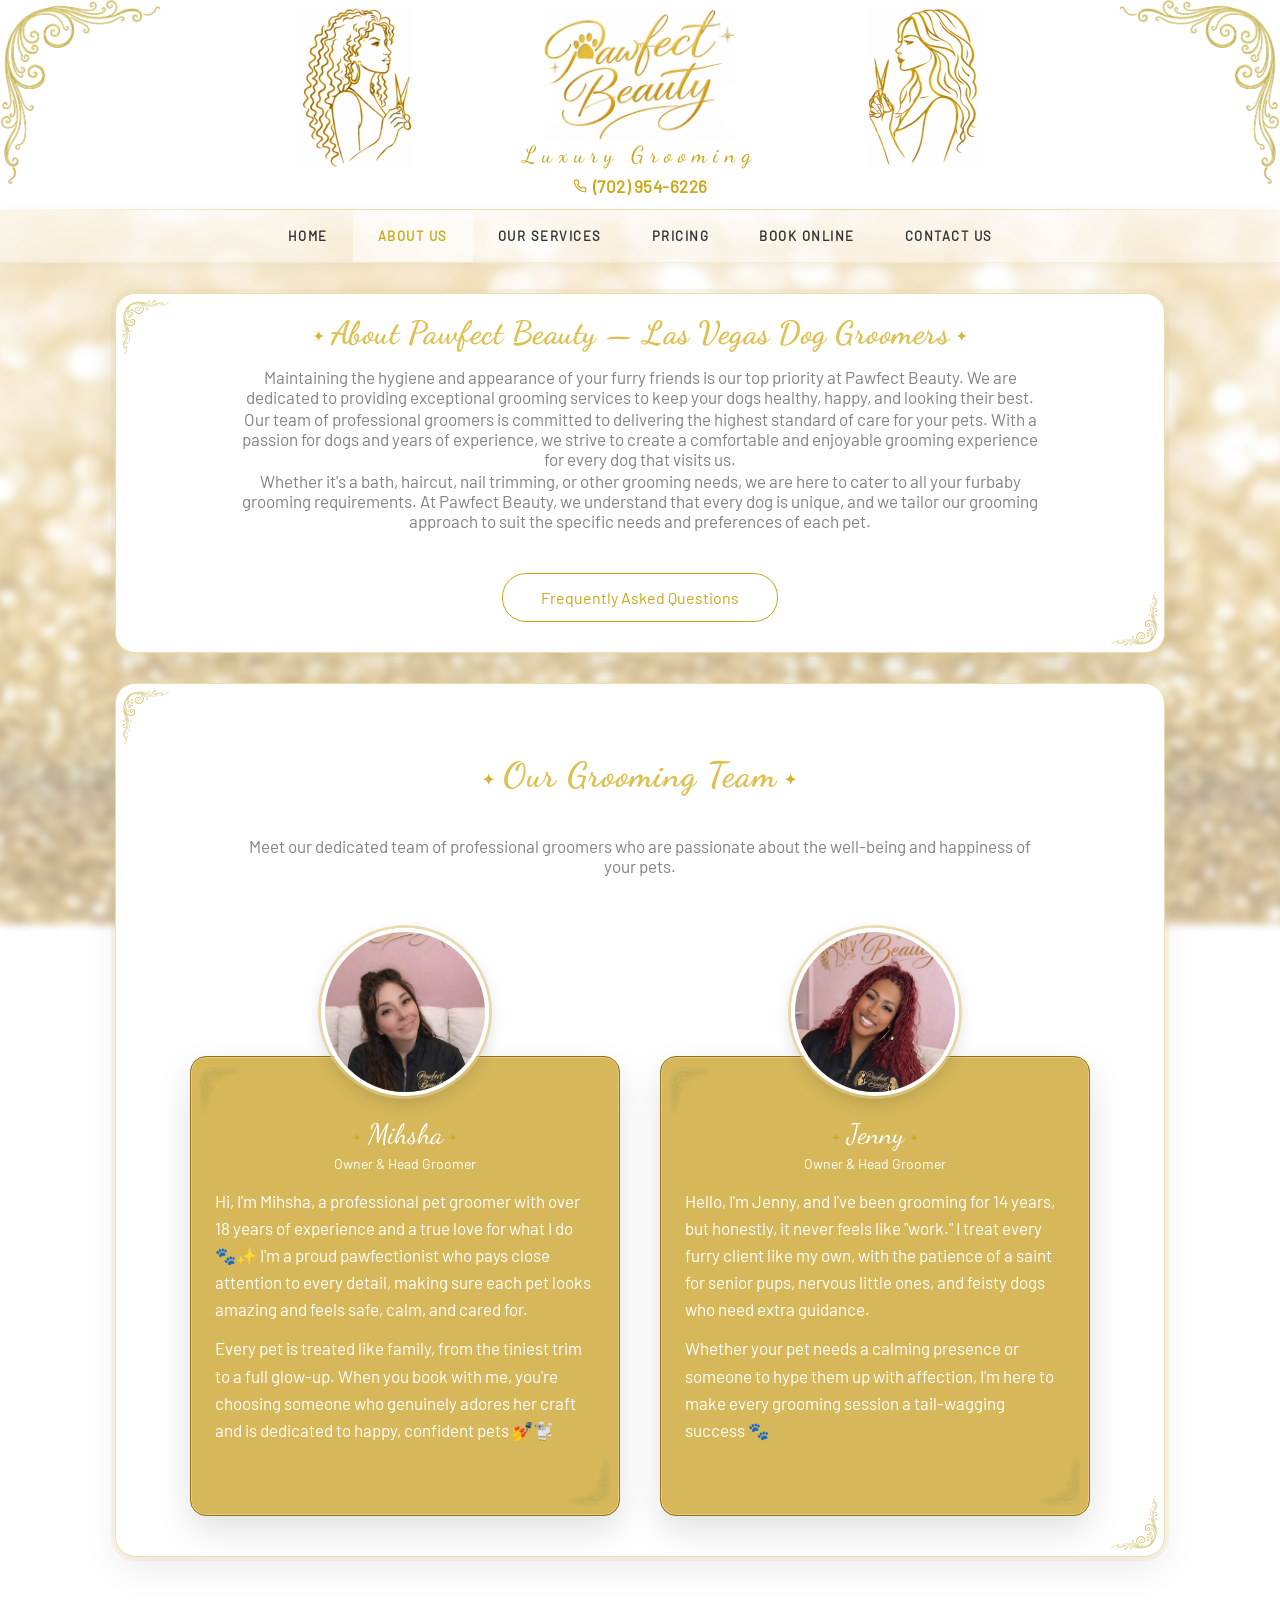
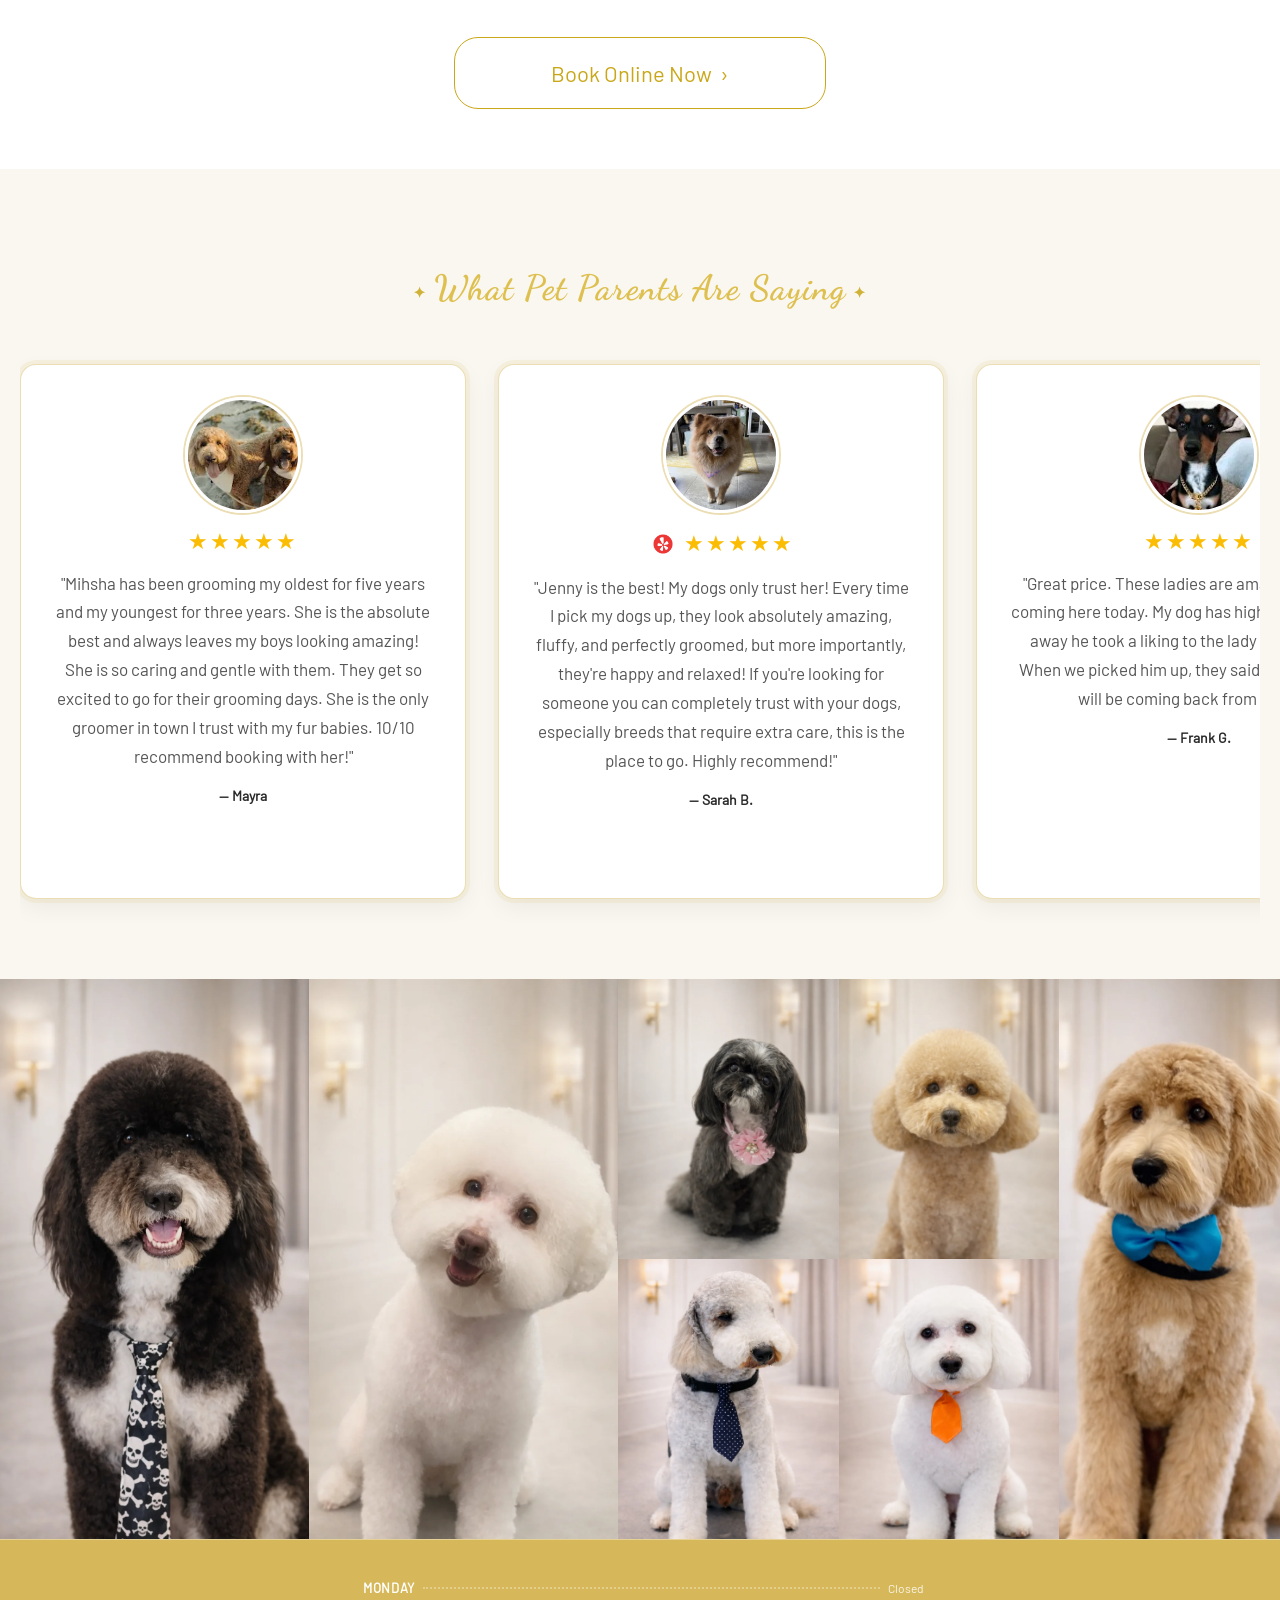
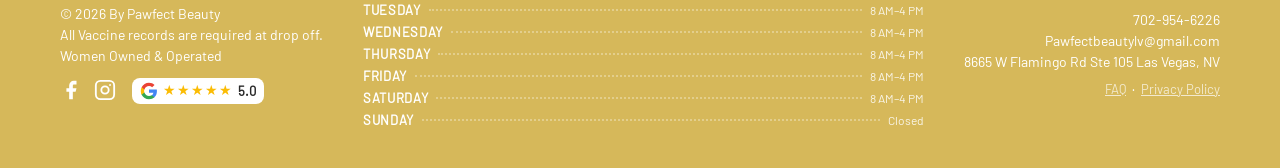
<file: about/index.html>
<!DOCTYPE html>
<html lang="en">
<head>
    <meta charset="utf-8">
    <meta name="viewport" content="width=device-width, initial-scale=1">
    <title>About Us | Pawfect Beauty Dog Grooming Las Vegas</title>
    <meta name="description" content="Meet Mihsha and Jenny, the passionate groomers behind Pawfect Beauty in Las Vegas, NV. With 32 years combined experience, your pup is in loving hands.">
    <meta name="keywords" content="Pawfect Beauty groomers, Las Vegas dog groomers, Mihsha groomer, Jenny groomer, professional pet grooming Las Vegas">
    <meta name="robots" content="index, follow">
    <meta name="author" content="Pawfect Beauty">
    <meta name="theme-color" content="#ffffff">
    <link rel="icon" type="image/png" href="../Assets/Logos/favicon.png">
    <link rel="apple-touch-icon" href="../Assets/Logos/favicon.png">
    <link rel="canonical" href="https://pawfectbeauty.com/about/">
    <meta property="og:type" content="website">
    <meta property="og:url" content="https://pawfectbeauty.com/about/">
    <meta property="og:title" content="About Us | Pawfect Beauty Dog Grooming Las Vegas">
    <meta property="og:description" content="Meet Mihsha and Jenny, the passionate groomers behind Pawfect Beauty in Las Vegas, NV. With 32 years combined experience, your pup is in loving hands.">
    <meta property="og:image" content="https://pawfectbeauty.com/Assets/Logos/socialimage.png">
    <meta property="og:locale" content="en_US">
    <meta name="twitter:card" content="summary_large_image">
    <meta name="twitter:title" content="About Us | Pawfect Beauty Dog Grooming Las Vegas">
    <meta name="twitter:description" content="Meet Mihsha and Jenny, the passionate groomers behind Pawfect Beauty in Las Vegas, NV. With 32 years combined experience, your pup is in loving hands.">
    <meta name="twitter:image" content="https://pawfectbeauty.com/Assets/Logos/socialimage.png">
    <style>@media(max-width:768px){.jennyLogo,.mihshaLogo{width:78px;padding:0}.logo-holder{width:100%;display:flex;flex-wrap:wrap;align-items:center;justify-content:space-between;box-sizing:border-box;padding:0 12%}}</style>
    <link rel="preload" as="image" href="../Assets/Logos/PawfectBeautyTextLogo.avif" fetchpriority="high">
    <link rel="stylesheet" href="../style.css">
    <script type="application/ld+json">
    [
      {
        "@context": "https://schema.org",
        "@type": "Person",
        "name": "Mihsha",
        "jobTitle": "Owner & Head Groomer",
        "worksFor": { "@type": "LocalBusiness", "name": "Pawfect Beauty" },
        "description": "Professional dog groomer with 18+ years of experience, co-owner of Pawfect Beauty in Las Vegas, NV."
      },
      {
        "@context": "https://schema.org",
        "@type": "Person",
        "name": "Jenny",
        "jobTitle": "Owner & Head Groomer",
        "worksFor": { "@type": "LocalBusiness", "name": "Pawfect Beauty" },
        "description": "Professional dog groomer with 14 years of experience, co-owner of Pawfect Beauty. Specializes in senior, nervous, and feisty dogs."
      }
    ]
    </script>
    <script type="application/ld+json">
    {
      "@context": "https://schema.org",
      "@type": "BreadcrumbList",
      "itemListElement": [{
        "@type": "ListItem",
        "position": 1,
        "name": "Home",
        "item": "https://pawfectbeauty.com/"
      }, {
        "@type": "ListItem",
        "position": 2,
        "name": "About Us",
        "item": "https://pawfectbeauty.com/about/"
      }]
    }
    </script>
</head>
<body>
    <div class="logo-header">
        <div class="logo-holder">
            <img class="jennyLogo" src="../Assets/Logos/JennyLogo.avif" alt="Jenny, co-owner of Pawfect Beauty" width="220" height="317">
            <img class="textLogo" src="../Assets/Logos/PawfectBeautyTextLogo.avif" alt="Pawfect Beauty dog grooming salon Las Vegas" width="400" height="269">
            <img class="mihshaLogo" src="../Assets/Logos/MihshaLogo.avif" alt="Mihsha, co-owner of Pawfect Beauty" width="220" height="315">
            <p class="textHeader">Luxury Grooming</p>
            <a href="tel:7029546226" class="header-phone"><svg xmlns="http://www.w3.org/2000/svg" viewBox="0 0 24 24" width="14" height="14" fill="none" stroke="currentColor" stroke-width="2" stroke-linecap="round" stroke-linejoin="round"><path d="M22 16.92v3a2 2 0 0 1-2.18 2 19.79 19.79 0 0 1-8.63-3.07 19.5 19.5 0 0 1-6-6 19.79 19.79 0 0 1-3.07-8.67A2 2 0 0 1 4.11 2h3a2 2 0 0 1 2 1.72c.127.96.361 1.903.7 2.81a2 2 0 0 1-.45 2.11L8.09 9.91a16 16 0 0 0 6 6l1.27-1.27a2 2 0 0 1 2.11-.45c.907.339 1.85.573 2.81.7A2 2 0 0 1 22 16.92z"/></svg>(702) 954-6226</a>
        </div>
    </div>

    <div class="navBar">
        <nav>
        <ul>
            <li class="nav-home"><a href="../"><span class="nav-full">Home</span><span class="nav-short">Home</span></a></li>
            <li class="nav-about"><a href="../about/" class="active"><span class="nav-full">About Us</span><span class="nav-short">About</span></a></li>
            <li class="nav-services"><a href="../services/"><span class="nav-full">Our Services</span><span class="nav-short">Services</span></a></li>
            <li class="nav-pricing"><a href="../pricing/"><span class="nav-full">Pricing</span><span class="nav-short">Pricing</span></a></li>
            <li class="nav-book"><a href="https://groomer.io/salon-booking/pawfectbeautyluxurygrooming" target="_blank" rel="noopener noreferrer"><span class="nav-full">Book Online</span><span class="nav-short">Book</span></a></li>
            <li class="nav-contact"><a href="../contact/"><span class="nav-full">Contact Us</span><span class="nav-short">Contact</span></a></li>
        </ul>
        </nav>
    </div>

    <!-- About intro card -->
    <div class="textContainer narrow about-card">
        <div class="intro">
            <h1 class="title">About Pawfect Beauty — Las Vegas Dog Groomers</h1>
            <p class="subText narrow">Maintaining the hygiene and appearance of your furry friends is our top priority at Pawfect Beauty. We are dedicated to providing exceptional grooming services to keep your dogs healthy, happy, and looking their best.</p>
            <p class="subText narrow">Our team of professional groomers is committed to delivering the highest standard of care for your pets. With a passion for dogs and years of experience, we strive to create a comfortable and enjoyable grooming experience for every dog that visits us.</p>
            <p class="subText narrow">Whether it's a bath, haircut, nail trimming, or other grooming needs, we are here to cater to all your furbaby grooming requirements. At Pawfect Beauty, we understand that every dog is unique, and we tailor our grooming approach to suit the specific needs and preferences of each pet.</p>
            <div class="services-btn-row">
                <a href="../faq/"><button class="pricing-btn">Frequently Asked Questions</button></a>
            </div>
        </div>
    </div>

    <!-- Team card -->
    <div class="textContainer narrow about-card team-section">
        <p class="subHeader">Our Grooming Team</p>
        <p class="subText narrow">Meet our dedicated team of professional groomers who are passionate about the well-being and happiness of your pets.</p>

        <div class="team-grid">
            <div class="team-member">
                <img class="team-photo" src="../Assets/Photos/People/mihshaPhoto.avif" alt="Mihsha, groomer at Pawfect Beauty Las Vegas" width="334" height="332">
                <div class="bio-card">
                    <p class="member-name">Mihsha</p>
                    <p class="member-title">Owner & Head Groomer</p>
                    <p class="member-bio">Hi, I'm Mihsha, a professional pet groomer with over 18 years of experience and a true love for what I do 🐾✨ I'm a proud pawfectionist who pays close attention to every detail, making sure each pet looks amazing and feels safe, calm, and cared for.</p>
                    <p class="member-bio">Every pet is treated like family, from the tiniest trim to a full glow-up. When you book with me, you're choosing someone who genuinely adores her craft and is dedicated to happy, confident pets 💅🐩</p>
                </div>
            </div>

            <div class="team-member">
                <img class="team-photo" src="../Assets/Photos/People/jennyPhoto.avif" alt="Jenny, groomer at Pawfect Beauty Las Vegas" width="334" height="332">
                <div class="bio-card">
                    <p class="member-name">Jenny</p>
                    <p class="member-title">Owner & Head Groomer</p>
                    <p class="member-bio">Hello, I'm Jenny, and I've been grooming for 14 years, but honestly, it never feels like "work." I treat every furry client like my own, with the patience of a saint for senior pups, nervous little ones, and feisty dogs who need extra guidance.</p>
                    <p class="member-bio">Whether your pet needs a calming presence or someone to hype them up with affection, I'm here to make every grooming session a tail-wagging success 🐾</p>
                </div>
            </div>
        </div>
    </div>

    <!-- Mobile-only contact card -->
    <div class="footer-mobile-contact">
        <p class="title" style="text-align:center;">Contact Us</p>
        <p class="contact-intro">Give us a call at (702) 954-6226<br>or email Pawfectbeautylv@gmail.com</p>
        <div class="contact-form-wrap">
            <div class="contact-btn-row">
                <a href="tel:7029546226"><button type="button" class="book-btn">Call Now</button></a>
                <a href="mailto:Pawfectbeautylv@gmail.com"><button type="button" class="book-btn">Email Us</button></a>
            </div>
        </div>
    </div>

    <div class="services-bottom">
        <a href="https://groomer.io/salon-booking/pawfectbeautyluxurygrooming" target="_blank" rel="noopener noreferrer"><button class="book-btn book-btn-large">Book Online Now &nbsp;&#8250;</button></a>
    </div>

    <!-- Testimonials -->
    <div class="testimonials-section">
        <p class="subHeader" style="text-align:center; margin-bottom:32px;">What Pet Parents Are Saying</p>
        <div class="testimonials-grid">
            <div class="testimonial-card">
                <img src="../Assets/Photos/Dogs/mayraTestimonial.webp" alt="Dog groomed at Pawfect Beauty Las Vegas" class="testimonial-dog-photo" width="125" height="125" loading="lazy">
                <div class="testimonial-stars">&#9733;&#9733;&#9733;&#9733;&#9733;</div>
                <p class="testimonial-text">"Mihsha has been grooming my oldest for five years and my youngest for three years. She is the absolute best and always leaves my boys looking amazing! She is so caring and gentle with them. They get so excited to go for their grooming days. She is the only groomer in town I trust with my fur babies. 10/10 recommend booking with her!"</p>
                <p class="testimonial-author">— Mayra</p>
            </div>
            <div class="testimonial-card">
                <img src="../Assets/Photos/Dogs/sarahBTestimonail.jpg" alt="Dogs groomed at Pawfect Beauty Las Vegas" class="testimonial-dog-photo" width="348" height="348" loading="lazy">
                <div class="testimonial-stars"><img src="../Assets/Logos/yelp.webp" alt="Yelp" width="30" height="30" style="flex-shrink:0;margin-right:6px;vertical-align:middle;border-radius:3px;">&#9733;&#9733;&#9733;&#9733;&#9733;</div>
                <p class="testimonial-text">"Jenny is the best! My dogs only trust her! Every time I pick my dogs up, they look absolutely amazing, fluffy, and perfectly groomed, but more importantly, they're happy and relaxed! If you're looking for someone you can completely trust with your dogs, especially breeds that require extra care, this is the place to go. Highly recommend!"</p>
                <p class="testimonial-author">— Sarah B.</p>
            </div>
            <div class="testimonial-card">
                <img src="../Assets/Photos/Dogs/frankGTestimonial.webp" alt="Dog groomed at Pawfect Beauty Las Vegas" class="testimonial-dog-photo" width="125" height="125" loading="lazy">
                <div class="testimonial-stars">&#9733;&#9733;&#9733;&#9733;&#9733;</div>
                <p class="testimonial-text">"Great price. These ladies are amazing. First time coming here today. My dog has high anxiety, but right away he took a liking to the lady who was there. When we picked him up, they said he did great. We will be coming back from now on."</p>
                <p class="testimonial-author">— Frank G.</p>
            </div>
            <div class="testimonial-card">
                <img src="../Assets/Photos/Dogs/weiTestimonial.jpg" alt="Dog groomed at Pawfect Beauty Las Vegas" class="testimonial-dog-photo" width="400" height="400" loading="lazy">
                <div class="testimonial-stars"><img src="../Assets/Logos/yelp.webp" alt="Yelp" width="30" height="30" style="flex-shrink:0;margin-right:6px;vertical-align:middle;border-radius:3px;">&#9733;&#9733;&#9733;&#9733;&#9733;</div>
                <p class="testimonial-text">"Jenny did an excellent job with my dog. We've tried so many places before and could never find a groomer who truly listens to what we want — but she does. She's patient, honest, and takes the time to get everything right. The place is very clean and nice. At most other places, we'd end up with unexpected extra charges, but here the pricing is clear and upfront. It made the whole experience so much more comfortable. Highly recommend!"</p>
                <p class="testimonial-author">— Wei H.</p>
            </div>
            <!-- Sire testimonial (swapped out — restore by uncommenting)
            <div class="testimonial-card">
                <img src="../Assets/Photos/Dogs/siretestimonial.jpg" alt="Max, a Husky groomed at Pawfect Beauty Las Vegas" class="testimonial-dog-photo" width="574" height="718" loading="lazy">
                <div class="testimonial-stars">&#9733;&#9733;&#9733;&#9733;&#9733;</div>
                <p class="testimonial-text">"Jenny was phenomenal as usual with my boy Max. He feels like he's lost half his size due to how much fluff came out. Not to mention how much whiter he is now and super soft again. 10/10 if you want to get your dog pampered this is the place to go."</p>
                <p class="testimonial-author">— Sire</p>
            </div>
            -->
            <!-- Chaisson testimonial (swapped out — restore by uncommenting)
            <div class="testimonial-card">
                <img src="../Assets/Photos/Dogs/chaissontestimonial.webp" alt="Stormi, a mini Dachshund groomed at Pawfect Beauty Las Vegas" class="testimonial-dog-photo" width="765" height="1020" loading="lazy">
                <div class="testimonial-stars">&#9733;&#9733;&#9733;&#9733;&#9733;</div>
                <p class="testimonial-text">"Honestly so happy I found this place. I brought my mini dachshund to see Mihsha and she was an absolute angel with her. You can tell she really loves the dogs she works with. The shop has such a high-end, boutique feel to it and Stormi looks amazing. The haircut is perfect. The pricing is so reasonable for such a premium experience. Definitely will be back!"</p>
                <p class="testimonial-author">— Chaisson</p>
            </div>
            -->
            <div class="testimonial-card">
                <img src="../Assets/Photos/Dogs/stevenTestimonial.webp" alt="Dog groomed at Pawfect Beauty Las Vegas" class="testimonial-dog-photo" width="250" height="250" loading="lazy">
                <div class="testimonial-stars">&#9733;&#9733;&#9733;&#9733;&#9733;</div>
                <p class="testimonial-text">"Such a phenomenal business with very strong values that treat their employees with the upmost respect! Jenny is a true professional, and becomes more true after her being my girls groomer over the past 4 years! Here's to many more!"</p>
                <p class="testimonial-author">— Steven</p>
            </div>
            <div class="testimonial-card testimonial-cta">
                <div class="testimonial-cta-paw">🐾</div>
                <p class="testimonial-cta-title">You could be next!</p>
                <p class="testimonial-text">Recently visited Pawfect Beauty? We'd love to hear what you thought — and so would other pet parents.</p>
                <a href="https://g.page/r/CeDoVKSq2ztzEBM/review" target="_blank" rel="noopener noreferrer" class="send-btn" style="margin-top:8px; display:inline-block; text-decoration:none; align-self:center; width:fit-content;">Leave a Review</a>
            </div>
        </div>
    </div>

    <div class="textContainer narrow about-card about-map-mobile">
        <p class="pricing-section-title" style="font-size:32px; text-align:center; margin-bottom:16px;">Where to Find Us</p>
        <p class="find-us-address" style="text-align:center;">8665 W Flamingo Rd Ste 105, Las Vegas, NV 89147</p>
        <div class="map-wrap">
            <iframe
                src="https://maps.google.com/maps?q=8665+W+Flamingo+Rd+Ste+105+Las+Vegas+NV+89147&t=k&output=embed"
                width="100%" height="350" style="border:0;" allowfullscreen="" loading="lazy"
                referrerpolicy="no-referrer-when-downgrade">
            </iframe>
        </div>
    </div>

    <footer>
        <div class="footer-collage">
            <img src="../Assets/Photos/Dogs/Dog28.webp" loading="lazy" alt="Dark Bernedoodle with skull necktie groomed at Pawfect Beauty Las Vegas" class="tall" width="1024" height="1536">
            <img src="../Assets/Photos/Dogs/Dog29.webp" loading="lazy" alt="White Bichon Frise freshly groomed at Pawfect Beauty Las Vegas" class="tall" width="1024" height="1536">
            <img src="../Assets/Photos/Dogs/Dog30.webp" loading="lazy" alt="Dark gray Shih Tzu with pink flower collar groomed at Pawfect Beauty Las Vegas" width="1024" height="1536">
            <img src="../Assets/Photos/Dogs/Dog31.webp" loading="lazy" alt="Apricot Toy Poodle close-up after fresh groom at Pawfect Beauty Las Vegas" width="1024" height="1536">
            <img src="../Assets/Photos/Dogs/Dog32.webp" loading="lazy" alt="Golden Goldendoodle with blue bow tie groomed at Pawfect Beauty Las Vegas" class="tall" width="1024" height="1536">
            <img src="../Assets/Photos/Dogs/Dog33.webp" loading="lazy" alt="White and gray Bedlington Terrier mix with polka dot tie groomed at Pawfect Beauty Las Vegas" width="1024" height="1536">
            <img src="../Assets/Photos/Dogs/Dog34.webp" loading="lazy" alt="White Bichon Frise with orange tie groomed at Pawfect Beauty Las Vegas" width="1024" height="1536">
        </div>
        <div class="footer-bar">
            <div class="footer-bar-top">
                <div class="footer-left">
                    <p>© 2026 By Pawfect Beauty</p>
                    <p>All Vaccine records are required at drop off.</p>
                    <p class="women-owned">Women Owned &amp; Operated</p>
                    <div class="footer-icons">
                        <a href="https://www.facebook.com/people/PawfectBeauty/61587269615496/?mibextid=wwXIfr&rdid=eYx0yOVlncL3IygH&share_url=https%3A%2F%2Fwww.facebook.com%2Fshare%2F1CJyCwEYSw%2F%3Fmibextid%3DwwXIfr" target="_blank" rel="noopener noreferrer" aria-label="Pawfect Beauty on Facebook"><svg xmlns="http://www.w3.org/2000/svg" viewBox="0 0 24 24" fill="currentColor" width="22" height="22"><path d="M18 2h-3a5 5 0 0 0-5 5v3H7v4h3v8h4v-8h3l1-4h-4V7a1 1 0 0 1 1-1h3z"/></svg></a>
                        <a href="https://www.instagram.com/pawfectbeauty/" target="_blank" rel="noopener noreferrer" aria-label="Pawfect Beauty on Instagram"><svg xmlns="http://www.w3.org/2000/svg" viewBox="0 0 24 24" fill="none" stroke="currentColor" stroke-width="2" stroke-linecap="round" stroke-linejoin="round" width="22" height="22"><rect x="2" y="2" width="20" height="20" rx="5" ry="5"/><circle cx="12" cy="12" r="4"/><circle cx="17.5" cy="6.5" r="1" fill="currentColor" stroke="none"/></svg></a>
                        <a href="https://g.page/r/CeDoVKSq2ztzEBM/review" target="_blank" rel="noopener noreferrer" aria-label="Pawfect Beauty 5-star Google reviews" class="google-review-badge"><svg viewBox="0 0 24 24" width="18" height="18" xmlns="http://www.w3.org/2000/svg"><path fill="#4285F4" d="M22.56 12.25c0-.78-.07-1.53-.2-2.25H12v4.26h5.92c-.26 1.37-1.04 2.53-2.21 3.31v2.77h3.57c2.08-1.92 3.28-4.74 3.28-8.09z"/><path fill="#34A853" d="M12 23c2.97 0 5.46-.98 7.28-2.66l-3.57-2.77c-.98.66-2.23 1.06-3.71 1.06-2.86 0-5.29-1.93-6.16-4.53H2.18v2.84C3.99 20.53 7.7 23 12 23z"/><path fill="#FBBC05" d="M5.84 14.09c-.22-.66-.35-1.36-.35-2.09s.13-1.43.35-2.09V7.07H2.18C1.43 8.55 1 10.22 1 12s.43 3.45 1.18 4.93l2.85-2.22.81-.62z"/><path fill="#EA4335" d="M12 5.38c1.62 0 3.06.56 4.21 1.64l3.15-3.15C17.45 2.09 14.97 1 12 1 7.7 1 3.99 3.47 2.18 7.07l3.66 2.84c.87-2.6 3.3-4.53 6.16-4.53z"/></svg><span class="g-stars">&#9733;&#9733;&#9733;&#9733;&#9733;</span><span class="g-rating">5.0</span></a>
                    </div>
                </div>
                <div class="footer-hours">
                    <div class="footer-hours-day"><span class="day-name">Monday</span><span class="day-time">Closed</span></div>
                    <div class="footer-hours-day"><span class="day-name">Tuesday</span><span class="day-time">8 AM–4 PM</span></div>
                    <div class="footer-hours-day"><span class="day-name">Wednesday</span><span class="day-time">8 AM–4 PM</span></div>
                    <div class="footer-hours-day"><span class="day-name">Thursday</span><span class="day-time">8 AM–4 PM</span></div>
                    <div class="footer-hours-day"><span class="day-name">Friday</span><span class="day-time">8 AM–4 PM</span></div>
                    <div class="footer-hours-day"><span class="day-name">Saturday</span><span class="day-time">8 AM–4 PM</span></div>
                    <div class="footer-hours-day"><span class="day-name">Sunday</span><span class="day-time">Closed</span></div>
                </div>
                <div class="footer-right">
                    <p><a href="tel:7029546226" class="footer-phone">702-954-6226</a></p>
                    <p>Pawfectbeautylv@gmail.com</p>
                    <p>8665 W Flamingo Rd Ste 105 Las Vegas, NV</p>
                    <p><a href="../faq/" style="color:inherit; font-size:13px; opacity:0.7;">FAQ</a> &nbsp;·&nbsp; <a href="../privacy/" style="color:inherit; font-size:13px; opacity:0.7;">Privacy Policy</a></p>
                </div>
            </div>
        </div>
    </footer>
    <script src="../script.js"></script>
</body>
</html>
</file>
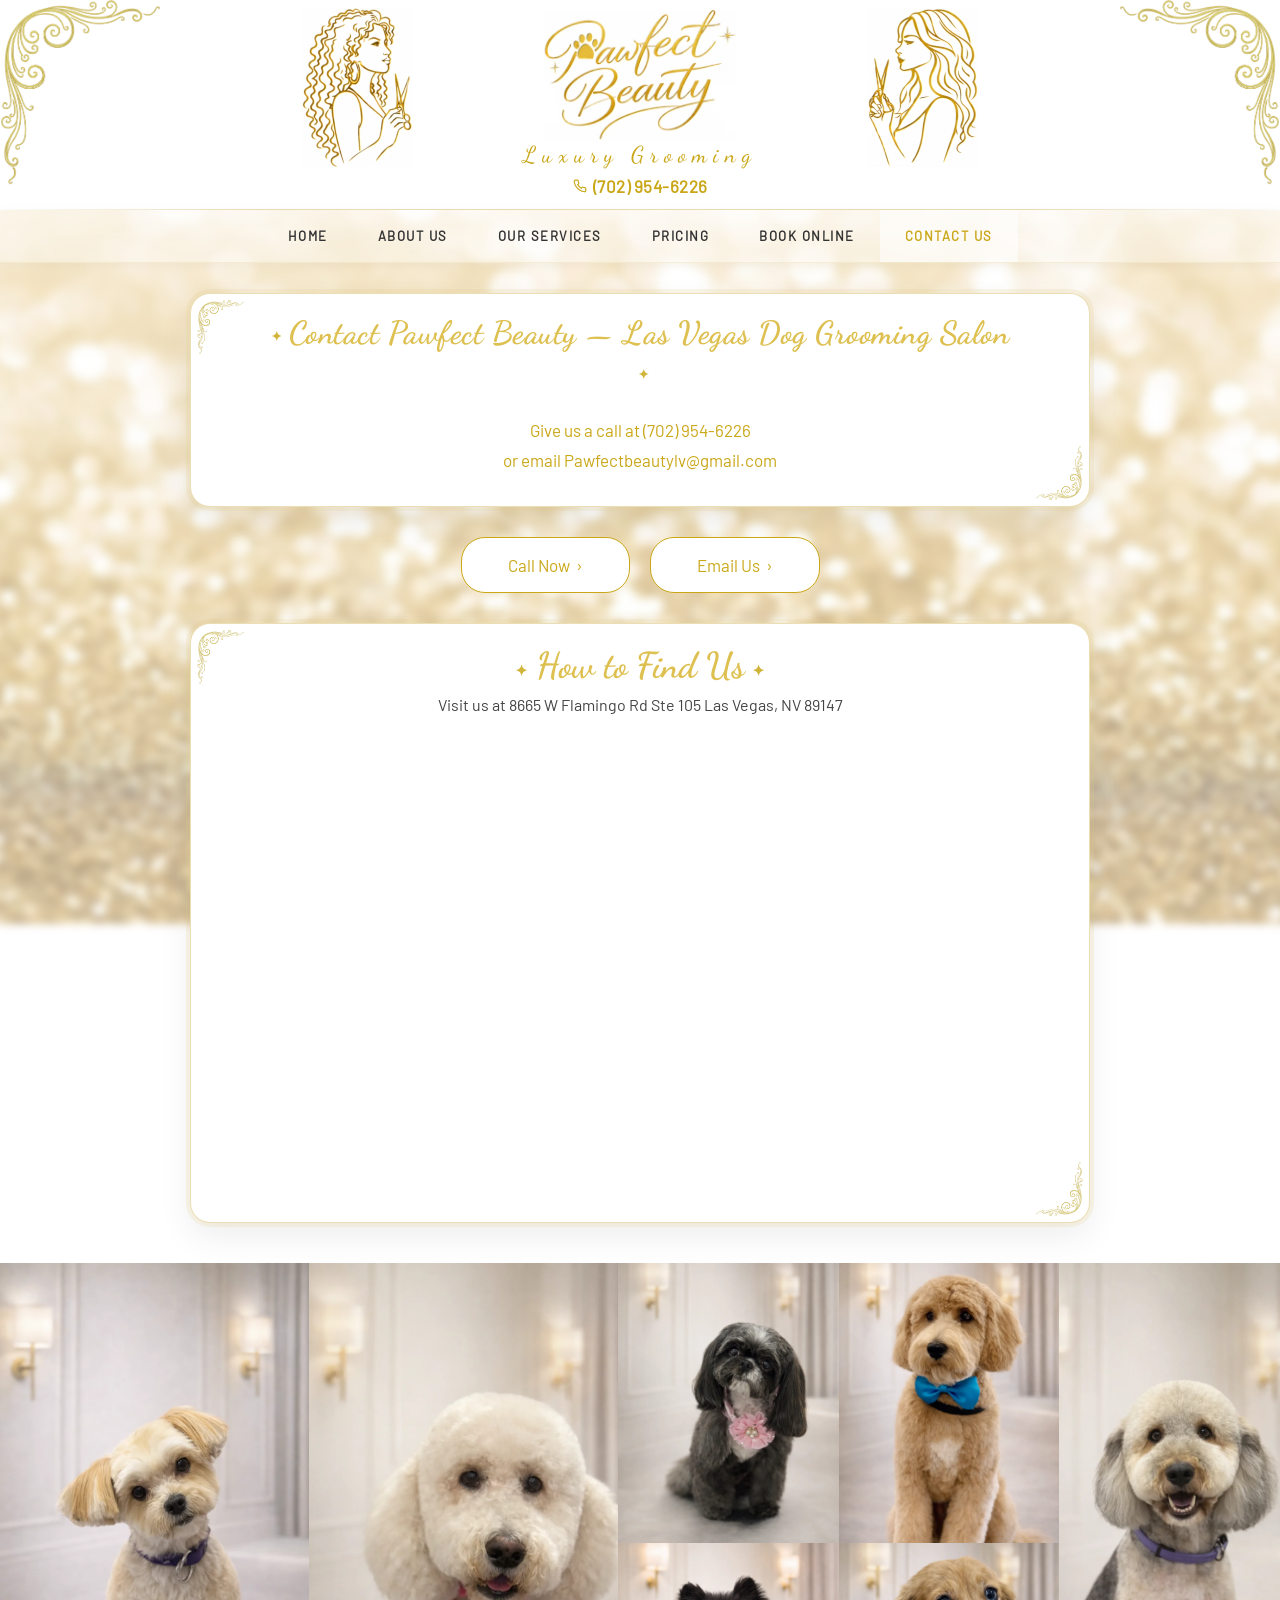
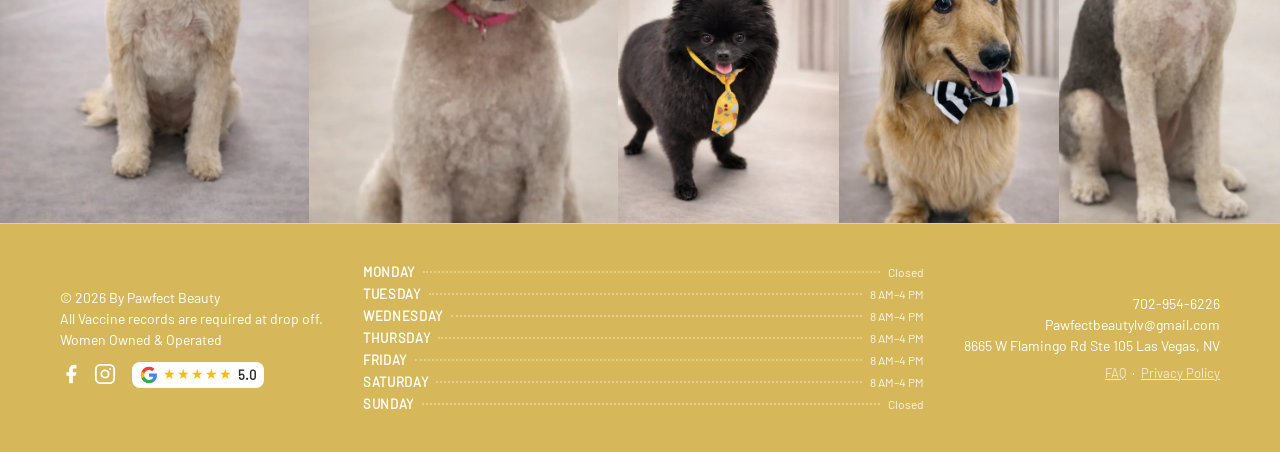
<file: contact/index.html>
<!DOCTYPE html>
<html lang="en">
<head>
    <meta charset="utf-8">
    <meta name="viewport" content="width=device-width, initial-scale=1">
    <title>Contact Us | Pawfect Beauty Dog Grooming Las Vegas</title>
    <meta name="description" content="Contact Pawfect Beauty in Las Vegas. Call (702) 954-6226 or visit us at 8665 W Flamingo Rd Ste 105, Las Vegas, NV 89147. Book your dog's grooming appointment today!">
    <meta name="keywords" content="contact Pawfect Beauty, dog grooming Las Vegas address, pet salon Las Vegas phone, Las Vegas dog groomer contact">
    <meta name="robots" content="index, follow">
    <meta name="author" content="Pawfect Beauty">
    <meta name="theme-color" content="#ffffff">
    <link rel="icon" type="image/png" href="../Assets/Logos/favicon.png">
    <link rel="apple-touch-icon" href="../Assets/Logos/favicon.png">
    <link rel="canonical" href="https://pawfectbeauty.com/contact/">
    <meta property="og:type" content="website">
    <meta property="og:url" content="https://pawfectbeauty.com/contact/">
    <meta property="og:title" content="Contact Pawfect Beauty | Dog Grooming Las Vegas">
    <meta property="og:description" content="Contact Pawfect Beauty in Las Vegas. Call (702) 954-6226 or visit us at 8665 W Flamingo Rd Ste 105, Las Vegas, NV 89147.">
    <meta property="og:image" content="https://pawfectbeauty.com/Assets/Logos/socialimage.png">
    <meta property="og:locale" content="en_US">
    <meta name="twitter:card" content="summary_large_image">
    <meta name="twitter:title" content="Contact Pawfect Beauty | Dog Grooming Las Vegas">
    <meta name="twitter:description" content="Contact Pawfect Beauty in Las Vegas. Call (702) 954-6226 or visit us at 8665 W Flamingo Rd Ste 105, Las Vegas, NV 89147.">
    <meta name="twitter:image" content="https://pawfectbeauty.com/Assets/Logos/socialimage.png">
    <style>@media(max-width:768px){.jennyLogo,.mihshaLogo{width:78px;padding:0}.logo-holder{width:100%;display:flex;flex-wrap:wrap;align-items:center;justify-content:space-between;box-sizing:border-box;padding:0 12%}}</style>
    <link rel="preload" as="image" href="../Assets/Logos/PawfectBeautyTextLogo.avif" fetchpriority="high">
    <link rel="stylesheet" href="../style.css">
    <script type="application/ld+json">
    {
      "@context": "https://schema.org",
      "@type": "BreadcrumbList",
      "itemListElement": [{
        "@type": "ListItem",
        "position": 1,
        "name": "Home",
        "item": "https://pawfectbeauty.com/"
      }, {
        "@type": "ListItem",
        "position": 2,
        "name": "Contact Us",
        "item": "https://pawfectbeauty.com/contact/"
      }]
    }
    </script>
</head>
<body>
    <div class="logo-header">
        <div class="logo-holder">
            <img class="jennyLogo" src="../Assets/Logos/JennyLogo.avif" alt="Jenny, co-owner of Pawfect Beauty" width="220" height="317">
            <img class="textLogo" src="../Assets/Logos/PawfectBeautyTextLogo.avif" alt="Pawfect Beauty dog grooming salon Las Vegas" width="400" height="269">
            <img class="mihshaLogo" src="../Assets/Logos/MihshaLogo.avif" alt="Mihsha, co-owner of Pawfect Beauty" width="220" height="315">
            <p class="textHeader">Luxury Grooming</p>
            <a href="tel:7029546226" class="header-phone"><svg xmlns="http://www.w3.org/2000/svg" viewBox="0 0 24 24" width="14" height="14" fill="none" stroke="currentColor" stroke-width="2" stroke-linecap="round" stroke-linejoin="round"><path d="M22 16.92v3a2 2 0 0 1-2.18 2 19.79 19.79 0 0 1-8.63-3.07 19.5 19.5 0 0 1-6-6 19.79 19.79 0 0 1-3.07-8.67A2 2 0 0 1 4.11 2h3a2 2 0 0 1 2 1.72c.127.96.361 1.903.7 2.81a2 2 0 0 1-.45 2.11L8.09 9.91a16 16 0 0 0 6 6l1.27-1.27a2 2 0 0 1 2.11-.45c.907.339 1.85.573 2.81.7A2 2 0 0 1 22 16.92z"/></svg>(702) 954-6226</a>
        </div>
    </div>

    <div class="navBar">
        <nav>
        <ul>
            <li class="nav-home"><a href="../"><span class="nav-full">Home</span><span class="nav-short">Home</span></a></li>
            <li class="nav-about"><a href="../about/"><span class="nav-full">About Us</span><span class="nav-short">About</span></a></li>
            <li class="nav-services"><a href="../services/"><span class="nav-full">Our Services</span><span class="nav-short">Services</span></a></li>
            <li class="nav-pricing"><a href="../pricing/"><span class="nav-full">Pricing</span><span class="nav-short">Pricing</span></a></li>
            <li class="nav-book"><a href="https://groomer.io/salon-booking/pawfectbeautyluxurygrooming" target="_blank" rel="noopener noreferrer"><span class="nav-full">Book Online</span><span class="nav-short">Book</span></a></li>
            <li class="nav-contact"><a href="../contact/" class="active"><span class="nav-full">Contact Us</span><span class="nav-short">Contact</span></a></li>
        </ul>
        </nav>
    </div>

    <!-- Contact intro card -->
    <div class="textContainer narrow contact-card">
        <h1 class="title" style="text-align:center;">Contact Pawfect Beauty — Las Vegas Dog Grooming Salon</h1>
        <p class="contact-intro">Give us a call at (702) 954-6226<br>or email Pawfectbeautylv@gmail.com</p>
    </div>

    <!-- Call / Email CTA -->
    <div class="contact-form-wrap">
        <div class="contact-btn-row">
            <a href="tel:7029546226"><button type="button" class="book-btn">Call Now &nbsp;&#8250;</button></a>
            <a href="mailto:Pawfectbeautylv@gmail.com"><button type="button" class="book-btn">Email Us &nbsp;&#8250;</button></a>
        </div>
    </div>

    <!-- How to find us -->
    <div class="textContainer narrow contact-card how-to-find" id="how-to-find-us">
        <p class="pricing-section-title" style="font-size:36px; text-align:center;">How to Find Us</p>
        <p class="find-us-address">Visit us at 8665 W Flamingo Rd Ste 105 Las Vegas, NV 89147</p>
        <div class="map-wrap">
            <iframe
                src="https://maps.google.com/maps?q=8665+W+Flamingo+Rd+Ste+105+Las+Vegas+NV+89147&t=k&output=embed"
                width="100%" height="450" style="border:0;" allowfullscreen="" loading="lazy"
                referrerpolicy="no-referrer-when-downgrade">
            </iframe>
        </div>
    </div>

    <footer>
        <div class="footer-collage">
            <img src="../Assets/Photos/Dogs/Dog24.webp" loading="lazy" alt="Small cream Maltipoo with purple collar groomed at Pawfect Beauty Las Vegas" class="tall" width="1024" height="1536">
            <img src="../Assets/Photos/Dogs/Dog27.webp" loading="lazy" alt="White Poodle with pink collar groomed at Pawfect Beauty Las Vegas" class="tall" width="1024" height="1536">
            <img src="../Assets/Photos/Dogs/Dog30.webp" loading="lazy" alt="Dark gray Shih Tzu with pink flower collar groomed at Pawfect Beauty Las Vegas" width="1024" height="1536">
            <img src="../Assets/Photos/Dogs/Dog32.webp" loading="lazy" alt="Golden Goldendoodle with blue bow tie groomed at Pawfect Beauty Las Vegas" width="1024" height="1536">
            <img src="../Assets/Photos/Dogs/Dog36.webp" loading="lazy" alt="Silver-gray Poodle mix with purple collar groomed at Pawfect Beauty Las Vegas" class="tall" width="1024" height="1536">
            <img src="../Assets/Photos/Dogs/Dog39.webp" loading="lazy" alt="Black Pomeranian with yellow novelty tie groomed at Pawfect Beauty Las Vegas" width="1024" height="1536">
            <img src="../Assets/Photos/Dogs/Dog42.webp" loading="lazy" alt="Golden long-haired Dachshund with striped bow tie groomed at Pawfect Beauty Las Vegas" width="1024" height="1536">
        </div>
        <div class="footer-bar">
            <div class="footer-bar-top">
                <div class="footer-left">
                    <p>© 2026 By Pawfect Beauty</p>
                    <p>All Vaccine records are required at drop off.</p>
                    <p class="women-owned">Women Owned &amp; Operated</p>
                    <div class="footer-icons">
                        <a href="https://www.facebook.com/people/PawfectBeauty/61587269615496/?mibextid=wwXIfr&rdid=eYx0yOVlncL3IygH&share_url=https%3A%2F%2Fwww.facebook.com%2Fshare%2F1CJyCwEYSw%2F%3Fmibextid%3DwwXIfr" target="_blank" rel="noopener noreferrer" aria-label="Pawfect Beauty on Facebook"><svg xmlns="http://www.w3.org/2000/svg" viewBox="0 0 24 24" fill="currentColor" width="22" height="22"><path d="M18 2h-3a5 5 0 0 0-5 5v3H7v4h3v8h4v-8h3l1-4h-4V7a1 1 0 0 1 1-1h3z"/></svg></a>
                        <a href="https://www.instagram.com/pawfectbeauty/" target="_blank" rel="noopener noreferrer" aria-label="Pawfect Beauty on Instagram"><svg xmlns="http://www.w3.org/2000/svg" viewBox="0 0 24 24" fill="none" stroke="currentColor" stroke-width="2" stroke-linecap="round" stroke-linejoin="round" width="22" height="22"><rect x="2" y="2" width="20" height="20" rx="5" ry="5"/><circle cx="12" cy="12" r="4"/><circle cx="17.5" cy="6.5" r="1" fill="currentColor" stroke="none"/></svg></a>
                        <a href="https://g.page/r/CeDoVKSq2ztzEBM/review" target="_blank" rel="noopener noreferrer" aria-label="Pawfect Beauty 5-star Google reviews" class="google-review-badge"><svg viewBox="0 0 24 24" width="18" height="18" xmlns="http://www.w3.org/2000/svg"><path fill="#4285F4" d="M22.56 12.25c0-.78-.07-1.53-.2-2.25H12v4.26h5.92c-.26 1.37-1.04 2.53-2.21 3.31v2.77h3.57c2.08-1.92 3.28-4.74 3.28-8.09z"/><path fill="#34A853" d="M12 23c2.97 0 5.46-.98 7.28-2.66l-3.57-2.77c-.98.66-2.23 1.06-3.71 1.06-2.86 0-5.29-1.93-6.16-4.53H2.18v2.84C3.99 20.53 7.7 23 12 23z"/><path fill="#FBBC05" d="M5.84 14.09c-.22-.66-.35-1.36-.35-2.09s.13-1.43.35-2.09V7.07H2.18C1.43 8.55 1 10.22 1 12s.43 3.45 1.18 4.93l2.85-2.22.81-.62z"/><path fill="#EA4335" d="M12 5.38c1.62 0 3.06.56 4.21 1.64l3.15-3.15C17.45 2.09 14.97 1 12 1 7.7 1 3.99 3.47 2.18 7.07l3.66 2.84c.87-2.6 3.3-4.53 6.16-4.53z"/></svg><span class="g-stars">&#9733;&#9733;&#9733;&#9733;&#9733;</span><span class="g-rating">5.0</span></a>
                    </div>
                </div>
                <div class="footer-hours">
                    <div class="footer-hours-day"><span class="day-name">Monday</span><span class="day-time">Closed</span></div>
                    <div class="footer-hours-day"><span class="day-name">Tuesday</span><span class="day-time">8 AM–4 PM</span></div>
                    <div class="footer-hours-day"><span class="day-name">Wednesday</span><span class="day-time">8 AM–4 PM</span></div>
                    <div class="footer-hours-day"><span class="day-name">Thursday</span><span class="day-time">8 AM–4 PM</span></div>
                    <div class="footer-hours-day"><span class="day-name">Friday</span><span class="day-time">8 AM–4 PM</span></div>
                    <div class="footer-hours-day"><span class="day-name">Saturday</span><span class="day-time">8 AM–4 PM</span></div>
                    <div class="footer-hours-day"><span class="day-name">Sunday</span><span class="day-time">Closed</span></div>
                </div>
                <div class="footer-right">
                    <p><a href="tel:7029546226" class="footer-phone">702-954-6226</a></p>
                    <p>Pawfectbeautylv@gmail.com</p>
                    <p>8665 W Flamingo Rd Ste 105 Las Vegas, NV</p>
                    <p><a href="../faq/" style="color:inherit; font-size:13px; opacity:0.7;">FAQ</a> &nbsp;·&nbsp; <a href="../privacy/" style="color:inherit; font-size:13px; opacity:0.7;">Privacy Policy</a></p>
                </div>
            </div>
        </div>
    </footer>
    <script src="../script.js"></script>
</body>
</html>
</file>
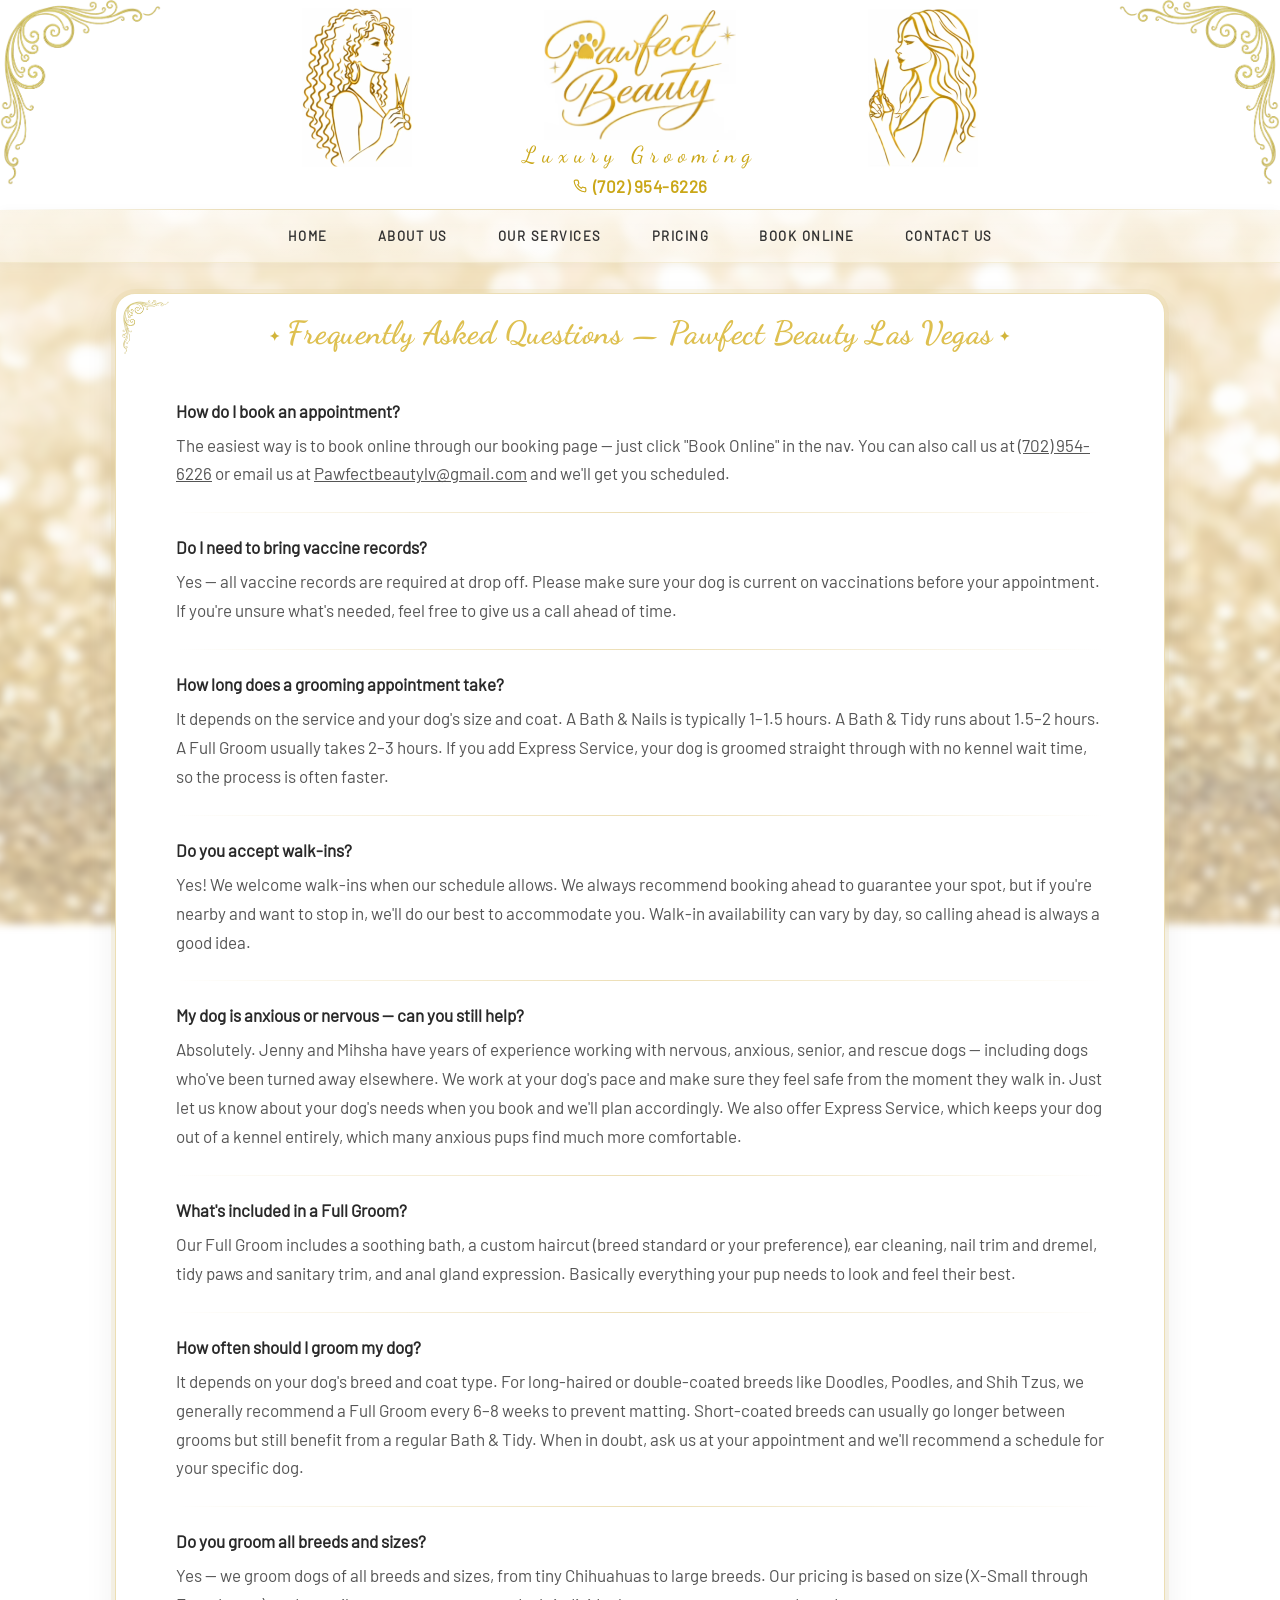
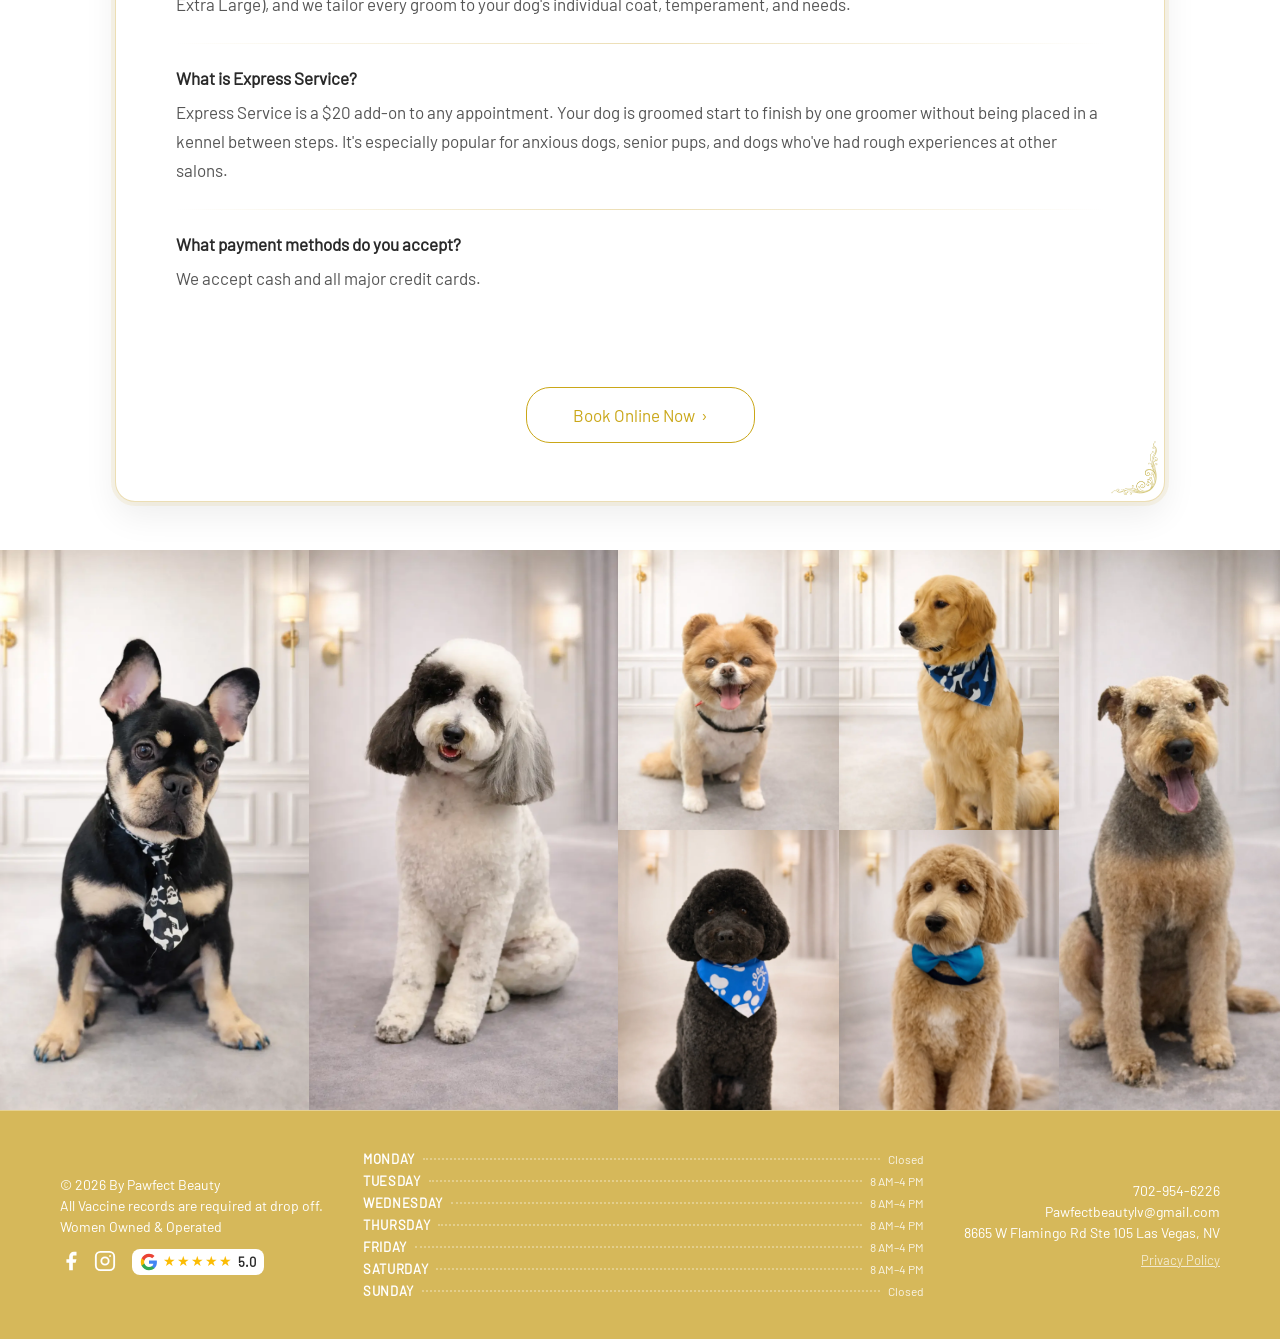
<file: faq/index.html>
<!DOCTYPE html>
<html lang="en">
<head>
    <meta charset="utf-8">
    <meta name="viewport" content="width=device-width, initial-scale=1">
    <title>FAQ | Pawfect Beauty Dog Grooming Las Vegas</title>
    <meta name="description" content="Frequently asked questions about Pawfect Beauty dog grooming in Las Vegas. Learn about booking, vaccines, walk-ins, anxious dogs, and more.">
    <meta name="keywords" content="dog grooming FAQ Las Vegas, dog grooming questions Las Vegas, Pawfect Beauty FAQ, pet grooming Las Vegas questions">
    <meta name="robots" content="index, follow">
    <meta name="author" content="Pawfect Beauty">
    <meta name="theme-color" content="#ffffff">
    <link rel="icon" type="image/png" href="../Assets/Logos/favicon.png">
    <link rel="apple-touch-icon" href="../Assets/Logos/favicon.png">
    <link rel="canonical" href="https://pawfectbeauty.com/faq/">
    <meta property="og:type" content="website">
    <meta property="og:url" content="https://pawfectbeauty.com/faq/">
    <meta property="og:title" content="FAQ | Pawfect Beauty Dog Grooming Las Vegas">
    <meta property="og:description" content="Frequently asked questions about Pawfect Beauty dog grooming in Las Vegas. Booking, vaccines, walk-ins, anxious dogs, and more.">
    <meta property="og:image" content="https://pawfectbeauty.com/Assets/Logos/socialimage.png">
    <meta property="og:locale" content="en_US">
    <meta name="twitter:card" content="summary_large_image">
    <meta name="twitter:title" content="FAQ | Pawfect Beauty Dog Grooming Las Vegas">
    <meta name="twitter:description" content="Frequently asked questions about Pawfect Beauty dog grooming in Las Vegas. Booking, vaccines, walk-ins, anxious dogs, and more.">
    <meta name="twitter:image" content="https://pawfectbeauty.com/Assets/Logos/socialimage.png">
    <style>@media(max-width:768px){.jennyLogo,.mihshaLogo{width:78px;padding:0}.logo-holder{width:100%;display:flex;flex-wrap:wrap;align-items:center;justify-content:space-between;box-sizing:border-box;padding:0 12%}}</style>
    <link rel="preload" as="image" href="../Assets/Logos/PawfectBeautyTextLogo.avif" fetchpriority="high">
    <link rel="stylesheet" href="../style.css">
    <script type="application/ld+json">
    {
      "@context": "https://schema.org",
      "@type": "FAQPage",
      "mainEntity": [
        {
          "@type": "Question",
          "name": "How do I book an appointment?",
          "acceptedAnswer": {
            "@type": "Answer",
            "text": "The easiest way is to book online through our booking page — just click \"Book Online\" in the nav. You can also call us at (702) 954-6226 or email us at Pawfectbeautylv@gmail.com and we'll get you scheduled."
          }
        },
        {
          "@type": "Question",
          "name": "Do I need to bring vaccine records?",
          "acceptedAnswer": {
            "@type": "Answer",
            "text": "Yes — all vaccine records are required at drop off. Please make sure your dog is current on vaccinations before your appointment. If you're unsure what's needed, feel free to give us a call ahead of time."
          }
        },
        {
          "@type": "Question",
          "name": "How long does a grooming appointment take?",
          "acceptedAnswer": {
            "@type": "Answer",
            "text": "It depends on the service and your dog's size and coat. A Bath & Nails is typically 1–1.5 hours. A Bath & Tidy runs about 1.5–2 hours. A Full Groom usually takes 2–3 hours. If you add Express Service, your dog is groomed straight through with no kennel wait time, so the process is often faster."
          }
        },
        {
          "@type": "Question",
          "name": "Do you accept walk-ins?",
          "acceptedAnswer": {
            "@type": "Answer",
            "text": "Yes! We welcome walk-ins when our schedule allows. We always recommend booking ahead to guarantee your spot, but if you're nearby and want to stop in, we'll do our best to accommodate you. Walk-in availability can vary by day, so calling ahead is always a good idea."
          }
        },
        {
          "@type": "Question",
          "name": "My dog is anxious or nervous — can you still help?",
          "acceptedAnswer": {
            "@type": "Answer",
            "text": "Absolutely. Jenny and Mihsha have years of experience working with nervous, anxious, senior, and rescue dogs — including dogs who've been turned away elsewhere. We work at your dog's pace and make sure they feel safe from the moment they walk in. Just let us know about your dog's needs when you book and we'll plan accordingly. We also offer Express Service, which keeps your dog out of a kennel entirely, which many anxious pups find much more comfortable."
          }
        },
        {
          "@type": "Question",
          "name": "What's included in a Full Groom?",
          "acceptedAnswer": {
            "@type": "Answer",
            "text": "Our Full Groom includes a soothing bath, a custom haircut (breed standard or your preference), ear cleaning, nail trim and dremel, tidy paws and sanitary trim, and anal gland expression."
          }
        },
        {
          "@type": "Question",
          "name": "How often should I groom my dog?",
          "acceptedAnswer": {
            "@type": "Answer",
            "text": "It depends on your dog's breed and coat type. For long-haired or double-coated breeds like Doodles, Poodles, and Shih Tzus, we generally recommend a Full Groom every 6–8 weeks to prevent matting. Short-coated breeds can usually go longer between grooms but still benefit from a regular Bath & Tidy. When in doubt, ask us at your appointment and we'll recommend a schedule for your specific dog."
          }
        },
        {
          "@type": "Question",
          "name": "Do you groom all breeds and sizes?",
          "acceptedAnswer": {
            "@type": "Answer",
            "text": "Yes — we groom dogs of all breeds and sizes, from tiny Chihuahuas to large breeds. Our pricing is based on size (X-Small through Extra Large), and we tailor every groom to your dog's individual coat, temperament, and needs."
          }
        },
        {
          "@type": "Question",
          "name": "What is Express Service?",
          "acceptedAnswer": {
            "@type": "Answer",
            "text": "Express Service is a $20 add-on to any appointment. Your dog is groomed start to finish by one groomer without being placed in a kennel — one groomer, no cage time, no waiting around with other dogs. It's especially popular for anxious dogs, senior pups, and dogs who've had rough experiences at other salons."
          }
        },
        {
          "@type": "Question",
          "name": "What payment methods do you accept?",
          "acceptedAnswer": {
            "@type": "Answer",
            "text": "We accept cash and all major credit cards."
          }
        }
      ]
    }
    </script>
    <script type="application/ld+json">
    {
      "@context": "https://schema.org",
      "@type": "BreadcrumbList",
      "itemListElement": [{
        "@type": "ListItem",
        "position": 1,
        "name": "Home",
        "item": "https://pawfectbeauty.com/"
      }, {
        "@type": "ListItem",
        "position": 2,
        "name": "FAQ",
        "item": "https://pawfectbeauty.com/faq/"
      }]
    }
    </script>
</head>
<body>
    <div class="logo-header">
        <div class="logo-holder">
            <img class="jennyLogo" src="../Assets/Logos/JennyLogo.avif" alt="Jenny, co-owner of Pawfect Beauty" width="220" height="317">
            <img class="textLogo" src="../Assets/Logos/PawfectBeautyTextLogo.avif" alt="Pawfect Beauty dog grooming salon Las Vegas" width="400" height="269">
            <img class="mihshaLogo" src="../Assets/Logos/MihshaLogo.avif" alt="Mihsha, co-owner of Pawfect Beauty" width="220" height="315">
            <p class="textHeader">Luxury Grooming</p>
            <a href="tel:7029546226" class="header-phone"><svg xmlns="http://www.w3.org/2000/svg" viewBox="0 0 24 24" width="14" height="14" fill="none" stroke="currentColor" stroke-width="2" stroke-linecap="round" stroke-linejoin="round"><path d="M22 16.92v3a2 2 0 0 1-2.18 2 19.79 19.79 0 0 1-8.63-3.07 19.5 19.5 0 0 1-6-6 19.79 19.79 0 0 1-3.07-8.67A2 2 0 0 1 4.11 2h3a2 2 0 0 1 2 1.72c.127.96.361 1.903.7 2.81a2 2 0 0 1-.45 2.11L8.09 9.91a16 16 0 0 0 6 6l1.27-1.27a2 2 0 0 1 2.11-.45c.907.339 1.85.573 2.81.7A2 2 0 0 1 22 16.92z"/></svg>(702) 954-6226</a>
        </div>
    </div>

    <div class="navBar">
        <nav>
        <ul>
            <li class="nav-home"><a href="../"><span class="nav-full">Home</span><span class="nav-short">Home</span></a></li>
            <li class="nav-about"><a href="../about/"><span class="nav-full">About Us</span><span class="nav-short">About</span></a></li>
            <li class="nav-services"><a href="../services/"><span class="nav-full">Our Services</span><span class="nav-short">Services</span></a></li>
            <li class="nav-pricing"><a href="../pricing/"><span class="nav-full">Pricing</span><span class="nav-short">Pricing</span></a></li>
            <li class="nav-book"><a href="https://groomer.io/salon-booking/pawfectbeautyluxurygrooming" target="_blank" rel="noopener noreferrer"><span class="nav-full">Book Online</span><span class="nav-short">Book</span></a></li>
            <li class="nav-contact"><a href="../contact/"><span class="nav-full">Contact Us</span><span class="nav-short">Contact</span></a></li>
        </ul>
        </nav>
    </div>

    <div class="textContainer narrow about-card" style="padding-bottom:48px; margin-bottom:48px;">
        <h1 class="title" style="text-align:center;">Frequently Asked Questions — Pawfect Beauty Las Vegas</h1>

        <div class="faq-item">
            <p class="faq-question">How do I book an appointment?</p>
            <p class="faq-answer">The easiest way is to book online through our booking page — just click "Book Online" in the nav. You can also call us at <a href="tel:7029546226" class="faq-link">(702) 954-6226</a> or email us at <a href="mailto:Pawfectbeautylv@gmail.com" class="faq-link">Pawfectbeautylv@gmail.com</a> and we'll get you scheduled.</p>
        </div>
        <hr class="service-divider">

        <div class="faq-item">
            <p class="faq-question">Do I need to bring vaccine records?</p>
            <p class="faq-answer">Yes — all vaccine records are required at drop off. Please make sure your dog is current on vaccinations before your appointment. If you're unsure what's needed, feel free to give us a call ahead of time.</p>
        </div>
        <hr class="service-divider">

        <div class="faq-item">
            <p class="faq-question">How long does a grooming appointment take?</p>
            <p class="faq-answer">It depends on the service and your dog's size and coat. A Bath & Nails is typically 1–1.5 hours. A Bath & Tidy runs about 1.5–2 hours. A Full Groom usually takes 2–3 hours. If you add Express Service, your dog is groomed straight through with no kennel wait time, so the process is often faster.</p>
        </div>
        <hr class="service-divider">

        <div class="faq-item">
            <p class="faq-question">Do you accept walk-ins?</p>
            <p class="faq-answer">Yes! We welcome walk-ins when our schedule allows. We always recommend booking ahead to guarantee your spot, but if you're nearby and want to stop in, we'll do our best to accommodate you. Walk-in availability can vary by day, so calling ahead is always a good idea.</p>
        </div>
        <hr class="service-divider">

        <div class="faq-item">
            <p class="faq-question">My dog is anxious or nervous — can you still help?</p>
            <p class="faq-answer">Absolutely. Jenny and Mihsha have years of experience working with nervous, anxious, senior, and rescue dogs — including dogs who've been turned away elsewhere. We work at your dog's pace and make sure they feel safe from the moment they walk in. Just let us know about your dog's needs when you book and we'll plan accordingly. We also offer Express Service, which keeps your dog out of a kennel entirely, which many anxious pups find much more comfortable.</p>
        </div>
        <hr class="service-divider">

        <div class="faq-item">
            <p class="faq-question">What's included in a Full Groom?</p>
            <p class="faq-answer">Our Full Groom includes a soothing bath, a custom haircut (breed standard or your preference), ear cleaning, nail trim and dremel, tidy paws and sanitary trim, and anal gland expression. Basically everything your pup needs to look and feel their best.</p>
        </div>
        <hr class="service-divider">

        <div class="faq-item">
            <p class="faq-question">How often should I groom my dog?</p>
            <p class="faq-answer">It depends on your dog's breed and coat type. For long-haired or double-coated breeds like Doodles, Poodles, and Shih Tzus, we generally recommend a Full Groom every 6–8 weeks to prevent matting. Short-coated breeds can usually go longer between grooms but still benefit from a regular Bath & Tidy. When in doubt, ask us at your appointment and we'll recommend a schedule for your specific dog.</p>
        </div>
        <hr class="service-divider">

        <div class="faq-item">
            <p class="faq-question">Do you groom all breeds and sizes?</p>
            <p class="faq-answer">Yes — we groom dogs of all breeds and sizes, from tiny Chihuahuas to large breeds. Our pricing is based on size (X-Small through Extra Large), and we tailor every groom to your dog's individual coat, temperament, and needs.</p>
        </div>
        <hr class="service-divider">

        <div class="faq-item">
            <p class="faq-question">What is Express Service?</p>
            <p class="faq-answer">Express Service is a $20 add-on to any appointment. Your dog is groomed start to finish by one groomer without being placed in a kennel between steps. It's especially popular for anxious dogs, senior pups, and dogs who've had rough experiences at other salons.</p>
        </div>
        <hr class="service-divider">

        <div class="faq-item">
            <p class="faq-question">What payment methods do you accept?</p>
            <p class="faq-answer">We accept cash and all major credit cards.</p>
        </div>

        <div class="services-btn-row" style="margin-top:40px;">
            <a href="https://groomer.io/salon-booking/pawfectbeautyluxurygrooming" target="_blank" rel="noopener noreferrer"><button class="book-btn">Book Online Now &nbsp;&#8250;</button></a>
        </div>
    </div>

    <footer>
        <div class="footer-collage">
            <img src="../Assets/Photos/Dogs/Dog4.webp" loading="lazy" alt="Black and tan French Bulldog with skull tie groomed at Pawfect Beauty Las Vegas" class="tall" width="1024" height="1536">
            <img src="../Assets/Photos/Dogs/Dog6.webp" loading="lazy" alt="Black and white Doodle with fluffy groom at Pawfect Beauty Las Vegas" class="tall" width="1024" height="1536">
            <img src="../Assets/Photos/Dogs/Dog14.webp" loading="lazy" alt="Orange-tan Pomeranian with trimmed coat groomed at Pawfect Beauty Las Vegas" width="1024" height="1536">
            <img src="../Assets/Photos/Dogs/Dog17.webp" loading="lazy" alt="Golden Retriever with blue camo bandana groomed at Pawfect Beauty Las Vegas" width="1024" height="1536">
            <img src="../Assets/Photos/Dogs/Dog20.webp" loading="lazy" alt="Airedale Terrier after full groom at Pawfect Beauty Las Vegas" class="tall" width="1024" height="1536">
            <img src="../Assets/Photos/Dogs/Dog26.webp" loading="lazy" alt="Black Poodle with blue paw print bandana groomed at Pawfect Beauty Las Vegas" width="1024" height="1536">
            <img src="../Assets/Photos/Dogs/Dog44.webp" loading="lazy" alt="Golden Goldendoodle puppy with teal blue bow tie groomed at Pawfect Beauty Las Vegas" width="1024" height="1536">
        </div>
        <div class="footer-bar">
            <div class="footer-bar-top">
                <div class="footer-left">
                    <p>© 2026 By Pawfect Beauty</p>
                    <p>All Vaccine records are required at drop off.</p>
                    <p class="women-owned">Women Owned &amp; Operated</p>
                    <div class="footer-icons">
                        <a href="https://www.facebook.com/people/PawfectBeauty/61587269615496/?mibextid=wwXIfr&rdid=eYx0yOVlncL3IygH&share_url=https%3A%2F%2Fwww.facebook.com%2Fshare%2F1CJyCwEYSw%2F%3Fmibextid%3DwwXIfr" target="_blank" rel="noopener noreferrer" aria-label="Pawfect Beauty on Facebook"><svg xmlns="http://www.w3.org/2000/svg" viewBox="0 0 24 24" fill="currentColor" width="22" height="22"><path d="M18 2h-3a5 5 0 0 0-5 5v3H7v4h3v8h4v-8h3l1-4h-4V7a1 1 0 0 1 1-1h3z"/></svg></a>
                        <a href="https://www.instagram.com/pawfectbeauty/" target="_blank" rel="noopener noreferrer" aria-label="Pawfect Beauty on Instagram"><svg xmlns="http://www.w3.org/2000/svg" viewBox="0 0 24 24" fill="none" stroke="currentColor" stroke-width="2" stroke-linecap="round" stroke-linejoin="round" width="22" height="22"><rect x="2" y="2" width="20" height="20" rx="5" ry="5"/><circle cx="12" cy="12" r="4"/><circle cx="17.5" cy="6.5" r="1" fill="currentColor" stroke="none"/></svg></a>
                        <a href="https://g.page/r/CeDoVKSq2ztzEBM/review" target="_blank" rel="noopener noreferrer" aria-label="Pawfect Beauty 5-star Google reviews" class="google-review-badge"><svg viewBox="0 0 24 24" width="18" height="18" xmlns="http://www.w3.org/2000/svg"><path fill="#4285F4" d="M22.56 12.25c0-.78-.07-1.53-.2-2.25H12v4.26h5.92c-.26 1.37-1.04 2.53-2.21 3.31v2.77h3.57c2.08-1.92 3.28-4.74 3.28-8.09z"/><path fill="#34A853" d="M12 23c2.97 0 5.46-.98 7.28-2.66l-3.57-2.77c-.98.66-2.23 1.06-3.71 1.06-2.86 0-5.29-1.93-6.16-4.53H2.18v2.84C3.99 20.53 7.7 23 12 23z"/><path fill="#FBBC05" d="M5.84 14.09c-.22-.66-.35-1.36-.35-2.09s.13-1.43.35-2.09V7.07H2.18C1.43 8.55 1 10.22 1 12s.43 3.45 1.18 4.93l2.85-2.22.81-.62z"/><path fill="#EA4335" d="M12 5.38c1.62 0 3.06.56 4.21 1.64l3.15-3.15C17.45 2.09 14.97 1 12 1 7.7 1 3.99 3.47 2.18 7.07l3.66 2.84c.87-2.6 3.3-4.53 6.16-4.53z"/></svg><span class="g-stars">&#9733;&#9733;&#9733;&#9733;&#9733;</span><span class="g-rating">5.0</span></a>
                    </div>
                </div>
                <div class="footer-hours">
                    <div class="footer-hours-day"><span class="day-name">Monday</span><span class="day-time">Closed</span></div>
                    <div class="footer-hours-day"><span class="day-name">Tuesday</span><span class="day-time">8 AM–4 PM</span></div>
                    <div class="footer-hours-day"><span class="day-name">Wednesday</span><span class="day-time">8 AM–4 PM</span></div>
                    <div class="footer-hours-day"><span class="day-name">Thursday</span><span class="day-time">8 AM–4 PM</span></div>
                    <div class="footer-hours-day"><span class="day-name">Friday</span><span class="day-time">8 AM–4 PM</span></div>
                    <div class="footer-hours-day"><span class="day-name">Saturday</span><span class="day-time">8 AM–4 PM</span></div>
                    <div class="footer-hours-day"><span class="day-name">Sunday</span><span class="day-time">Closed</span></div>
                </div>
                <div class="footer-right">
                    <p><a href="tel:7029546226" class="footer-phone">702-954-6226</a></p>
                    <p>Pawfectbeautylv@gmail.com</p>
                    <p>8665 W Flamingo Rd Ste 105 Las Vegas, NV</p>
                    <p><a href="../privacy/" style="color:inherit; font-size:13px; opacity:0.7;">Privacy Policy</a></p>
                </div>
            </div>
        </div>
    </footer>
    <script src="../script.js"></script>
</body>
</html>
</file>
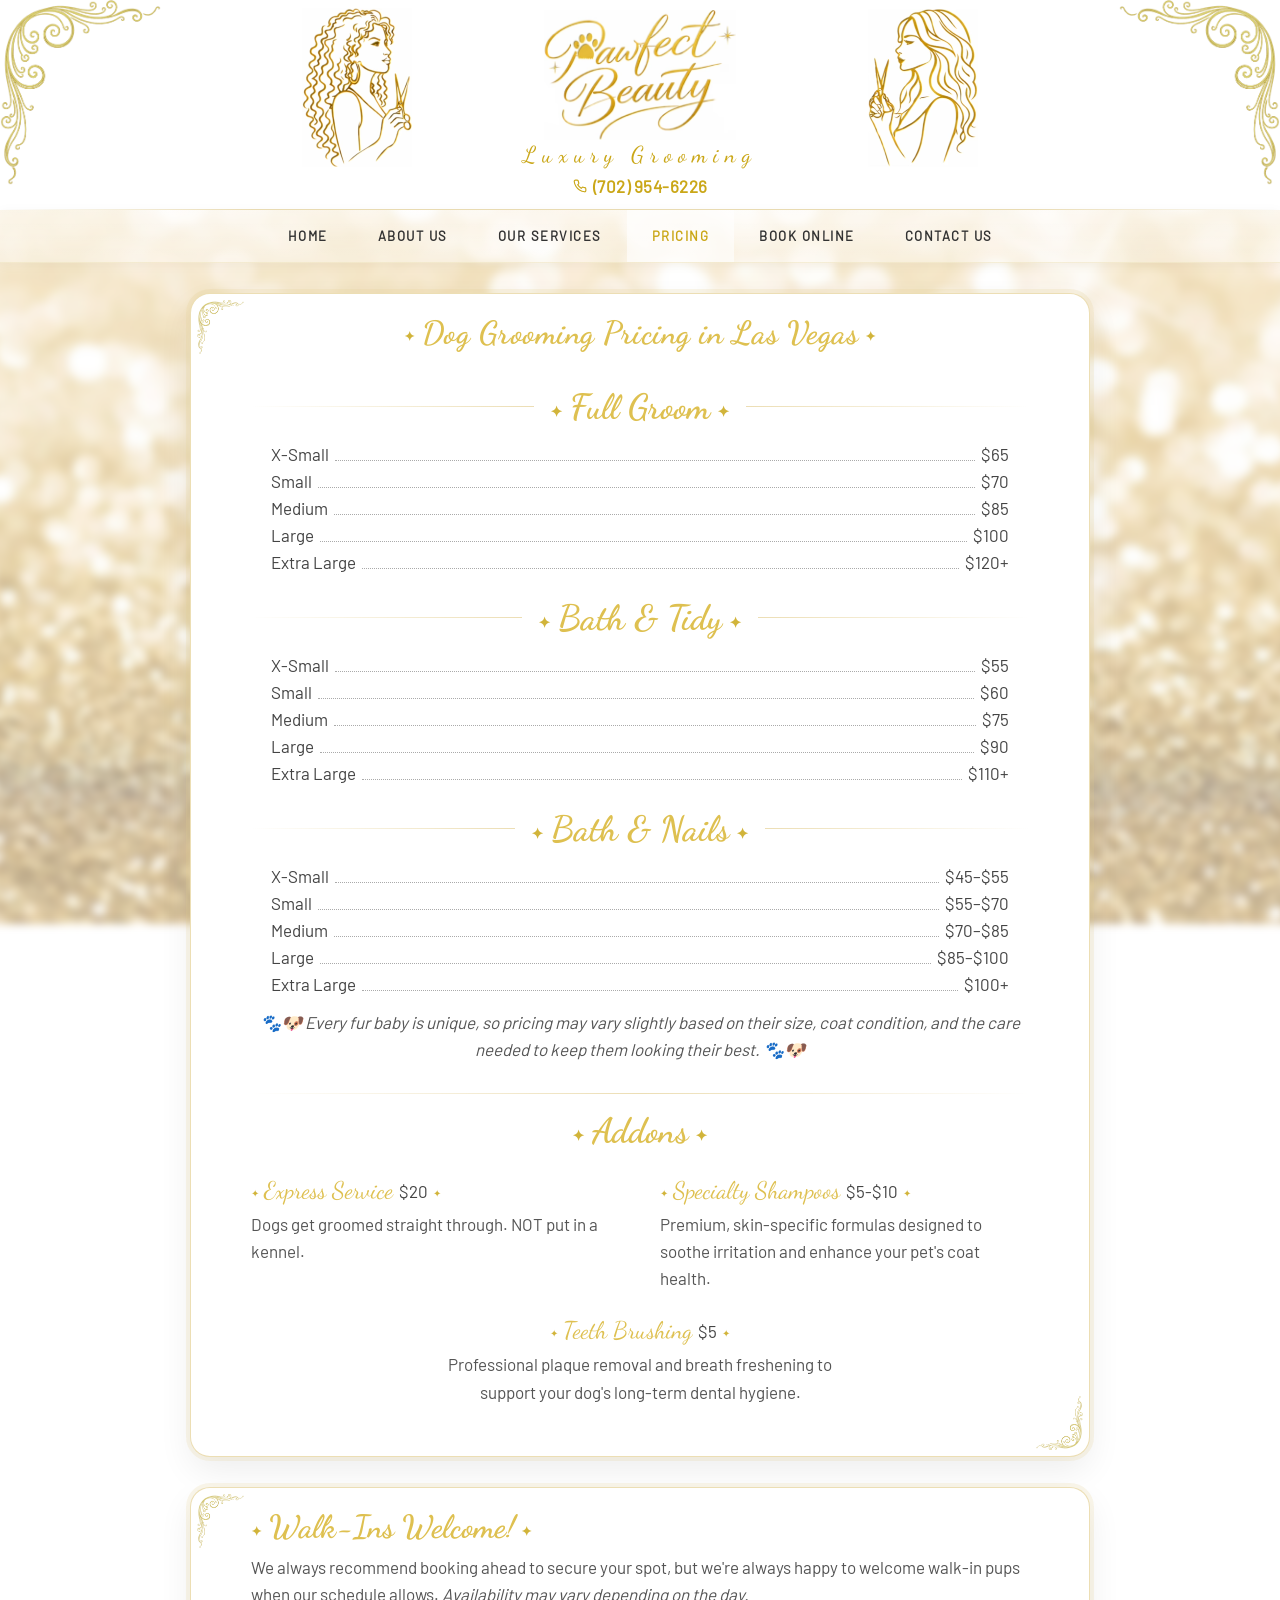
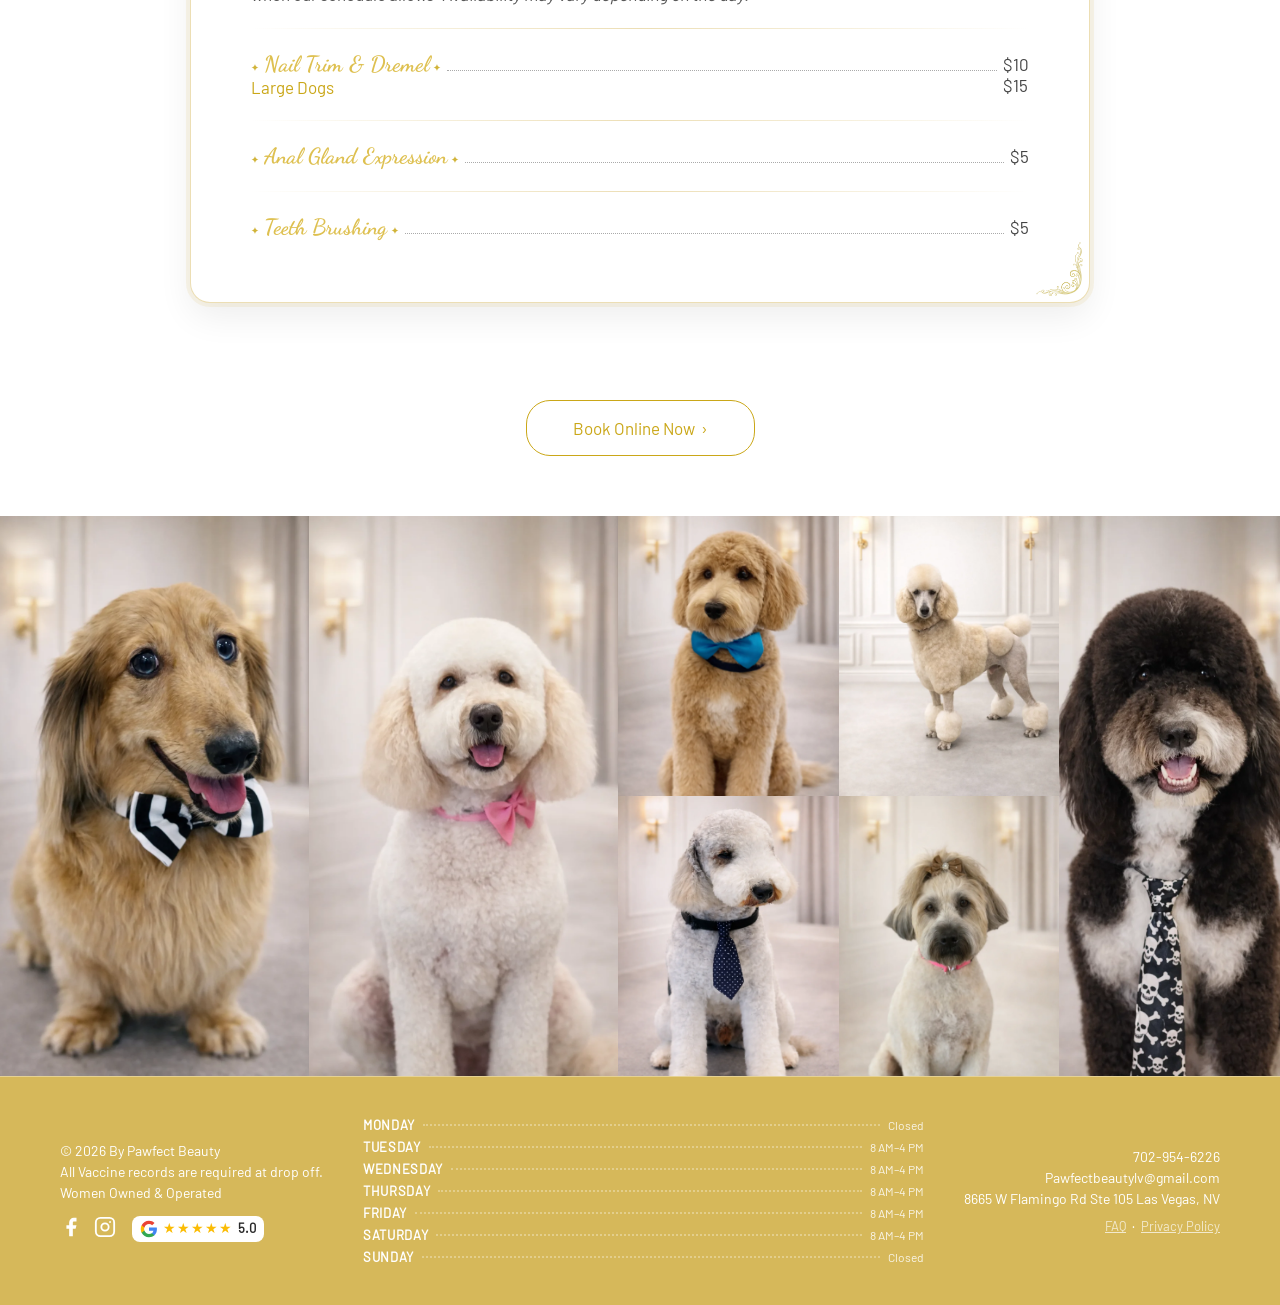
<file: pricing/index.html>
<!DOCTYPE html>
<html lang="en">
<head>
    <meta charset="utf-8">
    <meta name="viewport" content="width=device-width, initial-scale=1">
    <title>Dog Grooming Prices | Pawfect Beauty Las Vegas</title>
    <meta name="description" content="Transparent dog grooming pricing at Pawfect Beauty in Las Vegas. Full grooms from $65, Bath & Tidy from $55, Bath & Nails from $45. Add-ons available.">
    <meta name="keywords" content="dog grooming prices Las Vegas, pet grooming cost Las Vegas, how much dog grooming Las Vegas, affordable dog grooming NV">
    <meta name="robots" content="index, follow">
    <meta name="author" content="Pawfect Beauty">
    <meta name="theme-color" content="#ffffff">
    <link rel="icon" type="image/png" href="../Assets/Logos/favicon.png">
    <link rel="apple-touch-icon" href="../Assets/Logos/favicon.png">
    <link rel="canonical" href="https://pawfectbeauty.com/pricing/">
    <meta property="og:type" content="website">
    <meta property="og:url" content="https://pawfectbeauty.com/pricing/">
    <meta property="og:title" content="Dog Grooming Prices | Pawfect Beauty Las Vegas">
    <meta property="og:description" content="Transparent grooming prices at Pawfect Beauty. Full grooms from $65, Bath & Tidy from $55, Bath & Nails from $45. Book online today.">
    <meta property="og:image" content="https://pawfectbeauty.com/Assets/Logos/socialimage.png">
    <meta property="og:locale" content="en_US">
    <meta name="twitter:card" content="summary_large_image">
    <meta name="twitter:title" content="Dog Grooming Prices | Pawfect Beauty Las Vegas">
    <meta name="twitter:description" content="Transparent grooming prices at Pawfect Beauty. Full grooms from $65, Bath & Tidy from $55, Bath & Nails from $45. Book online today.">
    <meta name="twitter:image" content="https://pawfectbeauty.com/Assets/Logos/socialimage.png">
    <style>@media(max-width:768px){.jennyLogo,.mihshaLogo{width:78px;padding:0}.logo-holder{width:100%;display:flex;flex-wrap:wrap;align-items:center;justify-content:space-between;box-sizing:border-box;padding:0 12%}}</style>
    <link rel="preload" as="image" href="../Assets/Logos/PawfectBeautyTextLogo.avif" fetchpriority="high">
    <link rel="stylesheet" href="../style.css">
    <script type="application/ld+json">
    {
      "@context": "https://schema.org",
      "@type": "BreadcrumbList",
      "itemListElement": [{
        "@type": "ListItem",
        "position": 1,
        "name": "Home",
        "item": "https://pawfectbeauty.com/"
      }, {
        "@type": "ListItem",
        "position": 2,
        "name": "Pricing",
        "item": "https://pawfectbeauty.com/pricing/"
      }]
    }
    </script>
    <script type="application/ld+json">
    {
      "@context": "https://schema.org",
      "@type": "ItemList",
      "name": "Dog Grooming Prices at Pawfect Beauty Las Vegas",
      "description": "Transparent dog grooming pricing at Pawfect Beauty in Las Vegas, NV. Full grooms from $65, Bath & Tidy from $55, Bath & Nails from $50.",
      "url": "https://pawfectbeauty.com/pricing/",
      "itemListElement": [
        {
          "@type": "ListItem",
          "position": 1,
          "item": {
            "@type": "Offer",
            "name": "Full Groom",
            "description": "Full groom including bath, custom haircut, ear cleaning, nail trim and dremel, tidy paws, sanitary trim, and anal gland expression.",
            "priceCurrency": "USD",
            "priceSpecification": {
              "@type": "PriceSpecification",
              "minPrice": "65",
              "maxPrice": "120",
              "priceCurrency": "USD"
            },
            "seller": {
              "@type": "LocalBusiness",
              "name": "Pawfect Beauty",
              "url": "https://pawfectbeauty.com/"
            }
          }
        },
        {
          "@type": "ListItem",
          "position": 2,
          "item": {
            "@type": "Offer",
            "name": "Bath & Tidy",
            "description": "Bath, brush-out, ear cleaning, nail trim and dremel, anal gland expression, and light face and rear touch-ups. No full haircut.",
            "priceCurrency": "USD",
            "priceSpecification": {
              "@type": "PriceSpecification",
              "minPrice": "55",
              "maxPrice": "110",
              "priceCurrency": "USD"
            },
            "seller": {
              "@type": "LocalBusiness",
              "name": "Pawfect Beauty",
              "url": "https://pawfectbeauty.com/"
            }
          }
        },
        {
          "@type": "ListItem",
          "position": 3,
          "item": {
            "@type": "Offer",
            "name": "Bath & Nails",
            "description": "Bath, gentle brushing, ear cleaning, nail trim and file, and anal gland expression. Streamlined service for low-maintenance coats.",
            "priceCurrency": "USD",
            "priceSpecification": {
              "@type": "PriceSpecification",
              "minPrice": "45",
              "maxPrice": "100",
              "priceCurrency": "USD"
            },
            "seller": {
              "@type": "LocalBusiness",
              "name": "Pawfect Beauty",
              "url": "https://pawfectbeauty.com/"
            }
          }
        },
        {
          "@type": "ListItem",
          "position": 4,
          "item": {
            "@type": "Offer",
            "name": "Express Service Add-On",
            "description": "Dog groomed start to finish with no kennel time. One dedicated groomer throughout the appointment.",
            "price": "20",
            "priceCurrency": "USD",
            "seller": {
              "@type": "LocalBusiness",
              "name": "Pawfect Beauty",
              "url": "https://pawfectbeauty.com/"
            }
          }
        },
        {
          "@type": "ListItem",
          "position": 5,
          "item": {
            "@type": "Offer",
            "name": "Nail Trim & Dremel (Walk-In)",
            "description": "Walk-in nail trim and dremel service. No appointment needed when schedule allows.",
            "priceCurrency": "USD",
            "priceSpecification": {
              "@type": "PriceSpecification",
              "minPrice": "10",
              "maxPrice": "15",
              "priceCurrency": "USD"
            },
            "seller": {
              "@type": "LocalBusiness",
              "name": "Pawfect Beauty",
              "url": "https://pawfectbeauty.com/"
            }
          }
        }
      ]
    }
    </script>
</head>
<body>
    <div class="logo-header">
        <div class="logo-holder">
            <img class="jennyLogo" src="../Assets/Logos/JennyLogo.avif" alt="Jenny, co-owner of Pawfect Beauty" width="220" height="317">
            <img class="textLogo" src="../Assets/Logos/PawfectBeautyTextLogo.avif" alt="Pawfect Beauty dog grooming salon Las Vegas" width="400" height="269">
            <img class="mihshaLogo" src="../Assets/Logos/MihshaLogo.avif" alt="Mihsha, co-owner of Pawfect Beauty" width="220" height="315">
            <p class="textHeader">Luxury Grooming</p>
            <a href="tel:7029546226" class="header-phone"><svg xmlns="http://www.w3.org/2000/svg" viewBox="0 0 24 24" width="14" height="14" fill="none" stroke="currentColor" stroke-width="2" stroke-linecap="round" stroke-linejoin="round"><path d="M22 16.92v3a2 2 0 0 1-2.18 2 19.79 19.79 0 0 1-8.63-3.07 19.5 19.5 0 0 1-6-6 19.79 19.79 0 0 1-3.07-8.67A2 2 0 0 1 4.11 2h3a2 2 0 0 1 2 1.72c.127.96.361 1.903.7 2.81a2 2 0 0 1-.45 2.11L8.09 9.91a16 16 0 0 0 6 6l1.27-1.27a2 2 0 0 1 2.11-.45c.907.339 1.85.573 2.81.7A2 2 0 0 1 22 16.92z"/></svg>(702) 954-6226</a>
        </div>
    </div>

    <div class="navBar">
        <nav>
        <ul>
            <li class="nav-home"><a href="../"><span class="nav-full">Home</span><span class="nav-short">Home</span></a></li>
            <li class="nav-about"><a href="../about/"><span class="nav-full">About Us</span><span class="nav-short">About</span></a></li>
            <li class="nav-services"><a href="../services/"><span class="nav-full">Our Services</span><span class="nav-short">Services</span></a></li>
            <li class="nav-pricing"><a href="../pricing/" class="active"><span class="nav-full">Pricing</span><span class="nav-short">Pricing</span></a></li>
            <li class="nav-book"><a href="https://groomer.io/salon-booking/pawfectbeautyluxurygrooming" target="_blank" rel="noopener noreferrer"><span class="nav-full">Book Online</span><span class="nav-short">Book</span></a></li>
            <li class="nav-contact"><a href="../contact/"><span class="nav-full">Contact Us</span><span class="nav-short">Contact</span></a></li>
        </ul>
        </nav>
    </div>

    <!-- Main pricing card -->
    <div class="textContainer narrow pricing-card">
        <h1 class="title title-oneline" style="text-align:center;">Dog Grooming Pricing in Las Vegas</h1>

        <!-- Full Groom -->
        <div class="pricing-section-header">
            <span class="pricing-section-line"></span>
            <span class="pricing-section-title">Full Groom</span>
            <span class="pricing-section-line"></span>
        </div>
        <div class="price-list">
            <div class="price-row"><span class="price-label">X-Small</span><span class="price-dots"></span><span class="price-value">$65</span></div>
            <div class="price-row"><span class="price-label">Small</span><span class="price-dots"></span><span class="price-value">$70</span></div>
            <div class="price-row"><span class="price-label">Medium</span><span class="price-dots"></span><span class="price-value">$85</span></div>
            <div class="price-row"><span class="price-label">Large</span><span class="price-dots"></span><span class="price-value">$100</span></div>
            <div class="price-row"><span class="price-label">Extra Large</span><span class="price-dots"></span><span class="price-value">$120+</span></div>
        </div>

        <!-- Bath & Tidy -->
        <div class="pricing-section-header">
            <span class="pricing-section-line"></span>
            <span class="pricing-section-title">Bath & Tidy</span>
            <span class="pricing-section-line"></span>
        </div>
        <div class="price-list">
            <div class="price-row"><span class="price-label">X-Small</span><span class="price-dots"></span><span class="price-value">$55</span></div>
            <div class="price-row"><span class="price-label">Small</span><span class="price-dots"></span><span class="price-value">$60</span></div>
            <div class="price-row"><span class="price-label">Medium</span><span class="price-dots"></span><span class="price-value">$75</span></div>
            <div class="price-row"><span class="price-label">Large</span><span class="price-dots"></span><span class="price-value">$90</span></div>
            <div class="price-row"><span class="price-label">Extra Large</span><span class="price-dots"></span><span class="price-value">$110+</span></div>
        </div>

        <!-- Bath & Nails -->
        <div class="pricing-section-header">
            <span class="pricing-section-line"></span>
            <span class="pricing-section-title">Bath & Nails</span>
            <span class="pricing-section-line"></span>
        </div>
        <div class="price-list">
            <div class="price-row"><span class="price-label">X-Small</span><span class="price-dots"></span><span class="price-value">$45–$55</span></div>
            <div class="price-row"><span class="price-label">Small</span><span class="price-dots"></span><span class="price-value">$55–$70</span></div>
            <div class="price-row"><span class="price-label">Medium</span><span class="price-dots"></span><span class="price-value">$70–$85</span></div>
            <div class="price-row"><span class="price-label">Large</span><span class="price-dots"></span><span class="price-value">$85–$100</span></div>
            <div class="price-row"><span class="price-label">Extra Large</span><span class="price-dots"></span><span class="price-value">$100+</span></div>
        </div>
        <p class="addon-desc" style="text-align:center; margin-top:14px; font-style:italic;">🐾🐶 Every fur baby is unique, so pricing may vary slightly based on their size, coat condition, and the care needed to keep them looking their best. 🐾🐶</p>

        <!-- Addons -->
        <hr class="service-divider" style="margin-top:30px;">
        <p class="pricing-section-title" style="text-align:center; margin:16px 0 24px;">Addons</p>

        <div class="addons-grid">
            <div class="addon-item">
                <p class="addon-title">Express Service <span class="addon-price">$20</span></p>
                <p class="addon-desc">Dogs get groomed straight through. NOT put in a kennel.</p>
            </div>
            <div class="addon-item">
                <p class="addon-title">Specialty Shampoos <span class="addon-price">$5-$10</span></p>
                <p class="addon-desc">Premium, skin-specific formulas designed to soothe irritation and enhance your pet's coat health.</p>
            </div>
            <div class="addon-item" style="grid-column: 1 / -1; max-width: 50%; margin: 0 auto; text-align: center;">
                <p class="addon-title">Teeth Brushing <span class="addon-price">$5</span></p>
                <p class="addon-desc">Professional plaque removal and breath freshening to support your dog's long-term dental hygiene.</p>
            </div>
        </div>
    </div>

    <!-- Walk-ins card -->
    <div class="textContainer narrow pricing-card" style="margin-top:30px;">
        <p class="pricing-section-title" style="font-size:32px; margin-bottom:8px;">Walk-Ins Welcome!</p>
        <p class="addon-desc">We always recommend booking ahead to secure your spot, but we're always happy to welcome walk-in pups when our schedule allows. <em>Availability may vary depending on the day.</em></p>

        <hr class="service-divider" style="margin-top:20px;">
        <div class="price-row walkin-row">
            <span>
                <span class="pricing-section-title" style="font-size:22px;">Nail Trim & Dremel</span>
                <br><span class="walkin-sub">Large Dogs</span>
            </span>
            <span class="price-dots"></span>
            <span>
                <span class="price-value">$10</span>
                <br><span class="price-value">$15</span>
            </span>
        </div>
        <hr class="service-divider">
        <div class="price-row walkin-row">
            <span class="pricing-section-title" style="font-size:22px;">Anal Gland Expression</span>
            <span class="price-dots"></span>
            <span class="price-value">$5</span>
        </div>
        <hr class="service-divider">
        <div class="price-row walkin-row">
            <span class="pricing-section-title" style="font-size:22px;">Teeth Brushing</span>
            <span class="price-dots"></span>
            <span class="price-value">$5</span>
        </div>
    </div>

    <div class="services-bottom">
        <p class="vaccine-notice">All Vaccine records are required at drop off.</p>
        <a href="https://groomer.io/salon-booking/pawfectbeautyluxurygrooming" target="_blank" rel="noopener noreferrer"><button class="book-btn">Book Online Now &nbsp;&#8250;</button></a>
    </div>

    <footer>
        <div class="footer-collage">
            <img src="../Assets/Photos/Dogs/Dog42.webp" loading="lazy" alt="Golden long-haired Dachshund with striped bow tie groomed at Pawfect Beauty Las Vegas" class="tall" width="1024" height="1536">
            <img src="../Assets/Photos/Dogs/Dog43.webp" loading="lazy" alt="White Poodle with pink bow tie groomed at Pawfect Beauty Las Vegas" class="tall" width="1024" height="1536">
            <img src="../Assets/Photos/Dogs/Dog44.webp" loading="lazy" alt="Golden Goldendoodle puppy with teal blue bow tie groomed at Pawfect Beauty Las Vegas" width="1024" height="1536">
            <img src="../Assets/Photos/Dogs/Dog23.webp" loading="lazy" alt="Cream Standard Poodle in show cut groomed at Pawfect Beauty Las Vegas" width="1024" height="1536">
            <img src="../Assets/Photos/Dogs/Dog28.webp" loading="lazy" alt="Dark Bernedoodle with skull necktie groomed at Pawfect Beauty Las Vegas" class="tall" width="1024" height="1536">
            <img src="../Assets/Photos/Dogs/Dog33.webp" loading="lazy" alt="White and gray Bedlington Terrier mix with polka dot tie groomed at Pawfect Beauty Las Vegas" width="1024" height="1536">
            <img src="../Assets/Photos/Dogs/Dog37.webp" loading="lazy" alt="Cream Wheaten Terrier mix with gold bow and pink collar groomed at Pawfect Beauty Las Vegas" width="1024" height="1536">
        </div>
        <div class="footer-bar">
            <div class="footer-bar-top">
                <div class="footer-left">
                    <p>© 2026 By Pawfect Beauty</p>
                    <p>All Vaccine records are required at drop off.</p>
                    <p class="women-owned">Women Owned &amp; Operated</p>
                    <div class="footer-icons">
                        <a href="https://www.facebook.com/people/PawfectBeauty/61587269615496/?mibextid=wwXIfr&rdid=eYx0yOVlncL3IygH&share_url=https%3A%2F%2Fwww.facebook.com%2Fshare%2F1CJyCwEYSw%2F%3Fmibextid%3DwwXIfr" target="_blank" rel="noopener noreferrer" aria-label="Pawfect Beauty on Facebook"><svg xmlns="http://www.w3.org/2000/svg" viewBox="0 0 24 24" fill="currentColor" width="22" height="22"><path d="M18 2h-3a5 5 0 0 0-5 5v3H7v4h3v8h4v-8h3l1-4h-4V7a1 1 0 0 1 1-1h3z"/></svg></a>
                        <a href="https://www.instagram.com/pawfectbeauty/" target="_blank" rel="noopener noreferrer" aria-label="Pawfect Beauty on Instagram"><svg xmlns="http://www.w3.org/2000/svg" viewBox="0 0 24 24" fill="none" stroke="currentColor" stroke-width="2" stroke-linecap="round" stroke-linejoin="round" width="22" height="22"><rect x="2" y="2" width="20" height="20" rx="5" ry="5"/><circle cx="12" cy="12" r="4"/><circle cx="17.5" cy="6.5" r="1" fill="currentColor" stroke="none"/></svg></a>
                        <a href="https://g.page/r/CeDoVKSq2ztzEBM/review" target="_blank" rel="noopener noreferrer" aria-label="Pawfect Beauty 5-star Google reviews" class="google-review-badge"><svg viewBox="0 0 24 24" width="18" height="18" xmlns="http://www.w3.org/2000/svg"><path fill="#4285F4" d="M22.56 12.25c0-.78-.07-1.53-.2-2.25H12v4.26h5.92c-.26 1.37-1.04 2.53-2.21 3.31v2.77h3.57c2.08-1.92 3.28-4.74 3.28-8.09z"/><path fill="#34A853" d="M12 23c2.97 0 5.46-.98 7.28-2.66l-3.57-2.77c-.98.66-2.23 1.06-3.71 1.06-2.86 0-5.29-1.93-6.16-4.53H2.18v2.84C3.99 20.53 7.7 23 12 23z"/><path fill="#FBBC05" d="M5.84 14.09c-.22-.66-.35-1.36-.35-2.09s.13-1.43.35-2.09V7.07H2.18C1.43 8.55 1 10.22 1 12s.43 3.45 1.18 4.93l2.85-2.22.81-.62z"/><path fill="#EA4335" d="M12 5.38c1.62 0 3.06.56 4.21 1.64l3.15-3.15C17.45 2.09 14.97 1 12 1 7.7 1 3.99 3.47 2.18 7.07l3.66 2.84c.87-2.6 3.3-4.53 6.16-4.53z"/></svg><span class="g-stars">&#9733;&#9733;&#9733;&#9733;&#9733;</span><span class="g-rating">5.0</span></a>
                    </div>
                </div>
                <div class="footer-hours">
                    <div class="footer-hours-day"><span class="day-name">Monday</span><span class="day-time">Closed</span></div>
                    <div class="footer-hours-day"><span class="day-name">Tuesday</span><span class="day-time">8 AM–4 PM</span></div>
                    <div class="footer-hours-day"><span class="day-name">Wednesday</span><span class="day-time">8 AM–4 PM</span></div>
                    <div class="footer-hours-day"><span class="day-name">Thursday</span><span class="day-time">8 AM–4 PM</span></div>
                    <div class="footer-hours-day"><span class="day-name">Friday</span><span class="day-time">8 AM–4 PM</span></div>
                    <div class="footer-hours-day"><span class="day-name">Saturday</span><span class="day-time">8 AM–4 PM</span></div>
                    <div class="footer-hours-day"><span class="day-name">Sunday</span><span class="day-time">Closed</span></div>
                </div>
                <div class="footer-right">
                    <p><a href="tel:7029546226" class="footer-phone">702-954-6226</a></p>
                    <p>Pawfectbeautylv@gmail.com</p>
                    <p>8665 W Flamingo Rd Ste 105 Las Vegas, NV</p>
                    <p><a href="../faq/" style="color:inherit; font-size:13px; opacity:0.7;">FAQ</a> &nbsp;·&nbsp; <a href="../privacy/" style="color:inherit; font-size:13px; opacity:0.7;">Privacy Policy</a></p>
                </div>
            </div>
        </div>
    </footer>
    <script src="../script.js"></script>
</body>
</html>
</file>
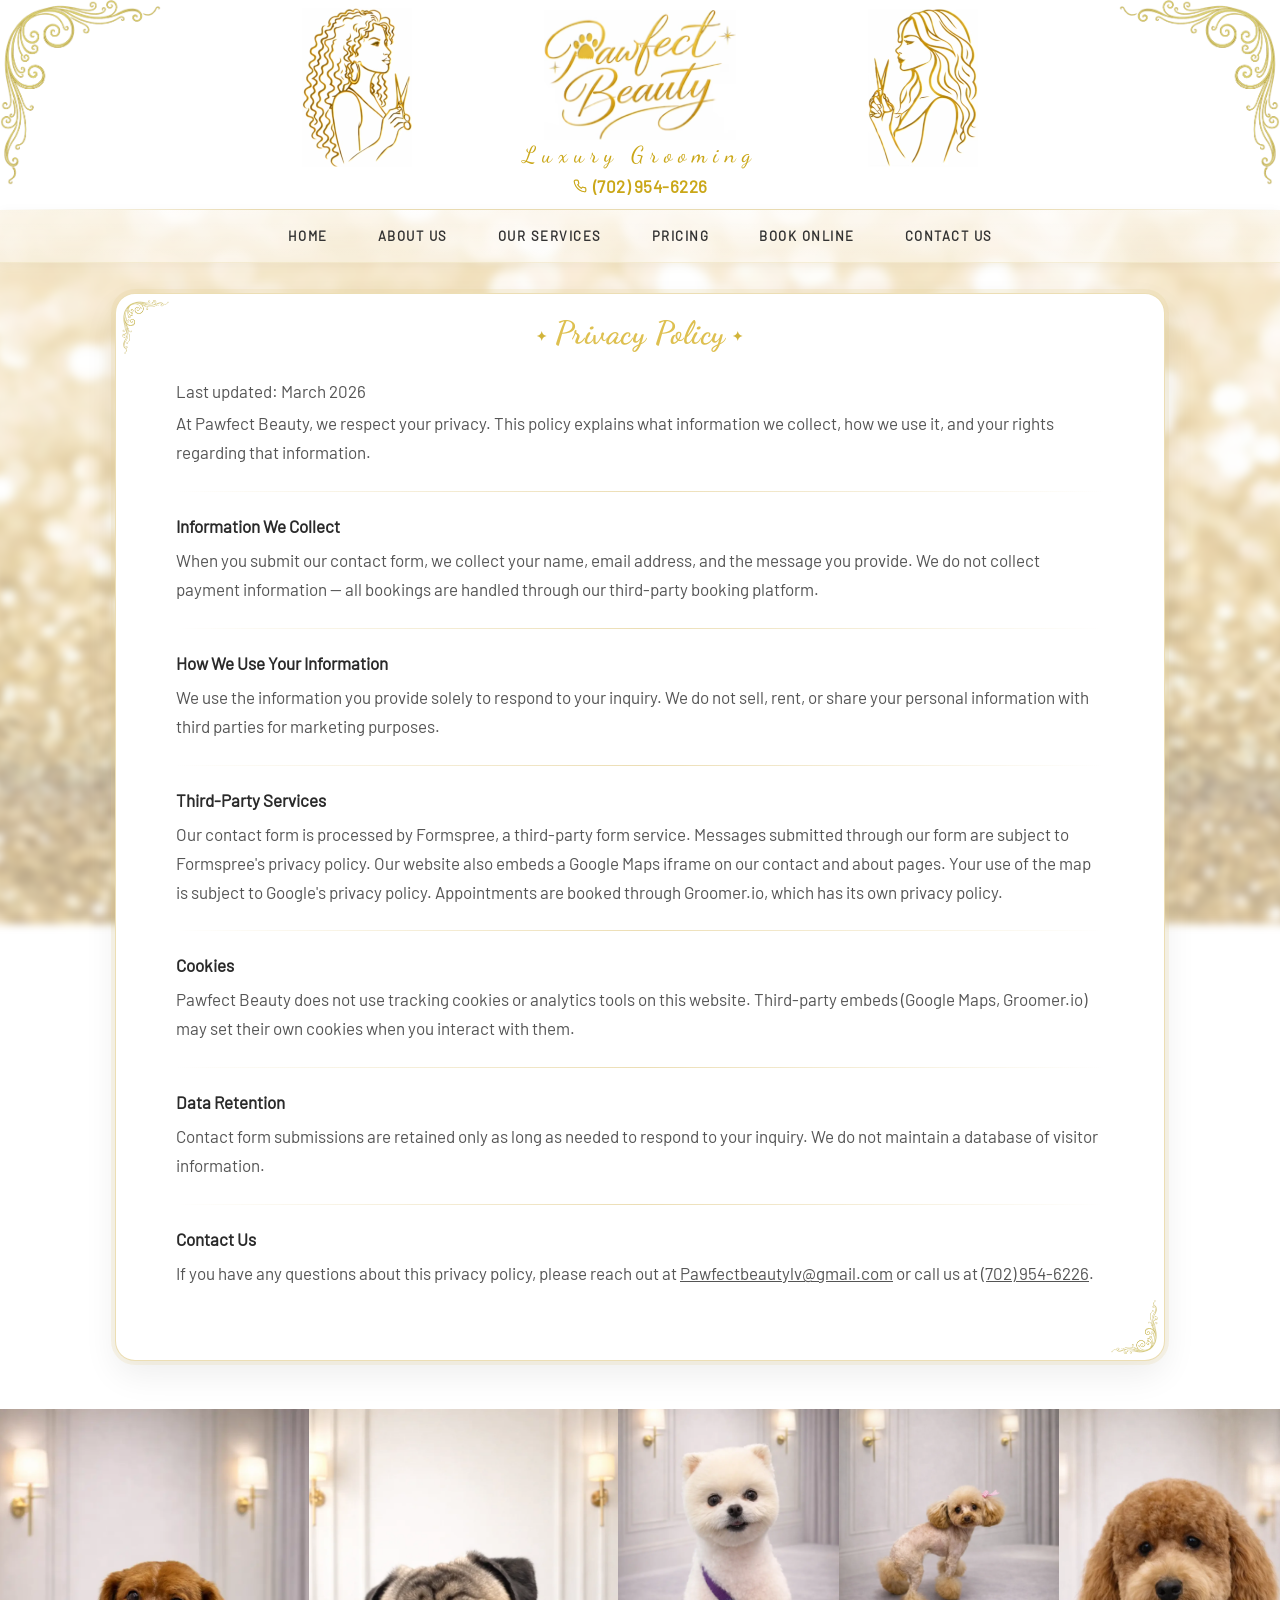
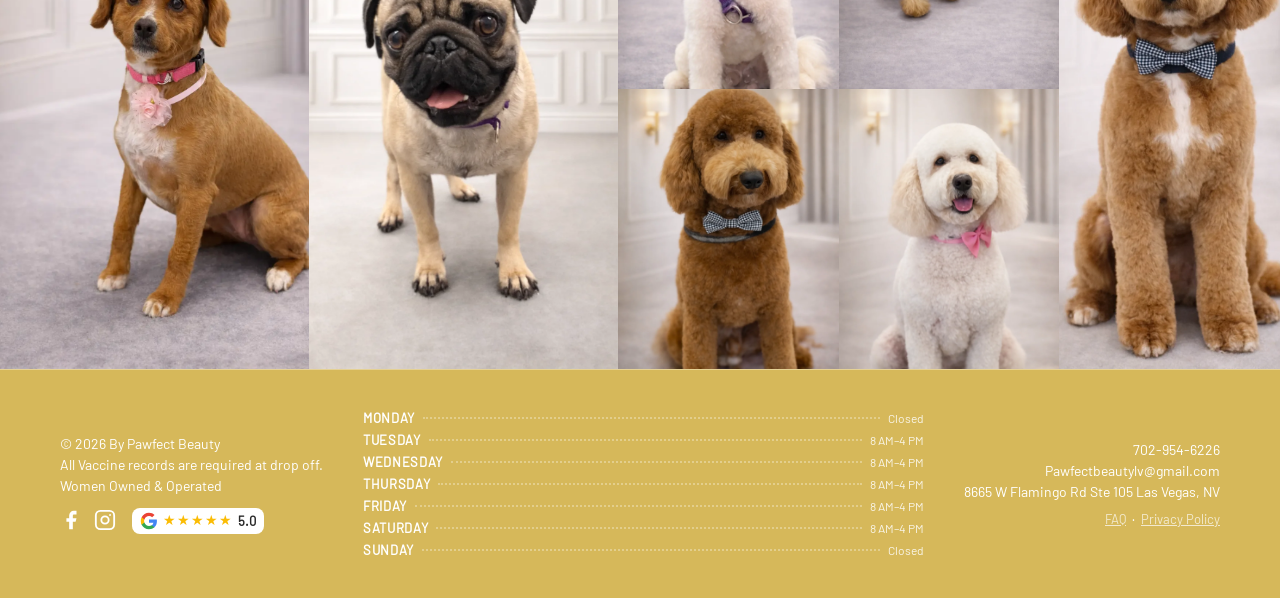
<file: privacy/index.html>
<!DOCTYPE html>
<html lang="en">
<head>
    <meta charset="utf-8">
    <meta name="viewport" content="width=device-width, initial-scale=1">
    <title>Privacy Policy | Pawfect Beauty Dog Grooming Las Vegas</title>
    <meta name="description" content="Privacy Policy for Pawfect Beauty dog grooming salon in Las Vegas, NV. Learn how we handle your information.">
    <meta name="robots" content="noindex, follow">
    <meta name="author" content="Pawfect Beauty">
    <meta name="theme-color" content="#ffffff">
    <link rel="icon" type="image/png" href="../Assets/Logos/favicon.png">
    <link rel="apple-touch-icon" href="../Assets/Logos/favicon.png">
    <link rel="canonical" href="https://pawfectbeauty.com/privacy/">
    <style>@media(max-width:768px){.jennyLogo,.mihshaLogo{width:78px;padding:0}.logo-holder{width:100%;display:flex;flex-wrap:wrap;align-items:center;justify-content:space-between;box-sizing:border-box;padding:0 12%}}</style>
    <link rel="preload" as="image" href="../Assets/Logos/PawfectBeautyTextLogo.avif" fetchpriority="high">
    <link rel="stylesheet" href="../style.css">
    <script type="application/ld+json">
    {
      "@context": "https://schema.org",
      "@type": "BreadcrumbList",
      "itemListElement": [{
        "@type": "ListItem",
        "position": 1,
        "name": "Home",
        "item": "https://pawfectbeauty.com/"
      }, {
        "@type": "ListItem",
        "position": 2,
        "name": "Privacy Policy",
        "item": "https://pawfectbeauty.com/privacy/"
      }]
    }
    </script>
</head>
<body>
    <div class="logo-header">
        <div class="logo-holder">
            <img class="jennyLogo" src="../Assets/Logos/JennyLogo.avif" alt="Jenny, co-owner of Pawfect Beauty" width="220" height="317">
            <img class="textLogo" src="../Assets/Logos/PawfectBeautyTextLogo.avif" alt="Pawfect Beauty dog grooming salon Las Vegas" width="400" height="269">
            <img class="mihshaLogo" src="../Assets/Logos/MihshaLogo.avif" alt="Mihsha, co-owner of Pawfect Beauty" width="220" height="315">
            <p class="textHeader">Luxury Grooming</p>
            <a href="tel:7029546226" class="header-phone"><svg xmlns="http://www.w3.org/2000/svg" viewBox="0 0 24 24" width="14" height="14" fill="none" stroke="currentColor" stroke-width="2" stroke-linecap="round" stroke-linejoin="round"><path d="M22 16.92v3a2 2 0 0 1-2.18 2 19.79 19.79 0 0 1-8.63-3.07 19.5 19.5 0 0 1-6-6 19.79 19.79 0 0 1-3.07-8.67A2 2 0 0 1 4.11 2h3a2 2 0 0 1 2 1.72c.127.96.361 1.903.7 2.81a2 2 0 0 1-.45 2.11L8.09 9.91a16 16 0 0 0 6 6l1.27-1.27a2 2 0 0 1 2.11-.45c.907.339 1.85.573 2.81.7A2 2 0 0 1 22 16.92z"/></svg>(702) 954-6226</a>
        </div>
    </div>

    <div class="navBar">
        <nav>
        <ul>
            <li class="nav-home"><a href="../"><span class="nav-full">Home</span><span class="nav-short">Home</span></a></li>
            <li class="nav-about"><a href="../about/"><span class="nav-full">About Us</span><span class="nav-short">About</span></a></li>
            <li class="nav-services"><a href="../services/"><span class="nav-full">Our Services</span><span class="nav-short">Services</span></a></li>
            <li class="nav-pricing"><a href="../pricing/"><span class="nav-full">Pricing</span><span class="nav-short">Pricing</span></a></li>
            <li class="nav-book"><a href="https://groomer.io/salon-booking/pawfectbeautyluxurygrooming" target="_blank" rel="noopener noreferrer"><span class="nav-full">Book Online</span><span class="nav-short">Book</span></a></li>
            <li class="nav-contact"><a href="../contact/"><span class="nav-full">Contact Us</span><span class="nav-short">Contact</span></a></li>
        </ul>
        </nav>
    </div>

    <div class="textContainer narrow about-card" style="padding-bottom:48px; margin-bottom:48px;">
        <h1 class="title" style="text-align:center;">Privacy Policy</h1>
        <p class="faq-answer" style="margin-bottom:4px;">Last updated: March 2026</p>
        <p class="faq-answer">At Pawfect Beauty, we respect your privacy. This policy explains what information we collect, how we use it, and your rights regarding that information.</p>

        <hr class="service-divider" style="margin-top:24px;">
        <div class="faq-item">
            <p class="faq-question">Information We Collect</p>
            <p class="faq-answer">When you submit our contact form, we collect your name, email address, and the message you provide. We do not collect payment information — all bookings are handled through our third-party booking platform.</p>
        </div>
        <hr class="service-divider">

        <div class="faq-item">
            <p class="faq-question">How We Use Your Information</p>
            <p class="faq-answer">We use the information you provide solely to respond to your inquiry. We do not sell, rent, or share your personal information with third parties for marketing purposes.</p>
        </div>
        <hr class="service-divider">

        <div class="faq-item">
            <p class="faq-question">Third-Party Services</p>
            <p class="faq-answer">Our contact form is processed by Formspree, a third-party form service. Messages submitted through our form are subject to Formspree's privacy policy. Our website also embeds a Google Maps iframe on our contact and about pages. Your use of the map is subject to Google's privacy policy. Appointments are booked through Groomer.io, which has its own privacy policy.</p>
        </div>
        <hr class="service-divider">

        <div class="faq-item">
            <p class="faq-question">Cookies</p>
            <p class="faq-answer">Pawfect Beauty does not use tracking cookies or analytics tools on this website. Third-party embeds (Google Maps, Groomer.io) may set their own cookies when you interact with them.</p>
        </div>
        <hr class="service-divider">

        <div class="faq-item">
            <p class="faq-question">Data Retention</p>
            <p class="faq-answer">Contact form submissions are retained only as long as needed to respond to your inquiry. We do not maintain a database of visitor information.</p>
        </div>
        <hr class="service-divider">

        <div class="faq-item">
            <p class="faq-question">Contact Us</p>
            <p class="faq-answer">If you have any questions about this privacy policy, please reach out at <a href="mailto:Pawfectbeautylv@gmail.com" class="faq-link">Pawfectbeautylv@gmail.com</a> or call us at <a href="tel:7029546226" class="faq-link">(702) 954-6226</a>.</p>
        </div>
    </div>

    <footer>
        <div class="footer-collage">
            <img src="../Assets/Photos/Dogs/Dog5.webp" loading="lazy" alt="Golden mixed breed dog with pink flower collar groomed at Pawfect Beauty Las Vegas" class="tall" width="1024" height="1536">
            <img src="../Assets/Photos/Dogs/Dog7.webp" loading="lazy" alt="Fawn Pug with purple collar groomed at Pawfect Beauty Las Vegas" class="tall" width="1024" height="1536">
            <img src="../Assets/Photos/Dogs/Dog12.webp" loading="lazy" alt="White Pomeranian with purple harness groomed at Pawfect Beauty Las Vegas" width="1024" height="1536">
            <img src="../Assets/Photos/Dogs/Dog19.webp" loading="lazy" alt="Apricot Toy Poodle in teddy bear cut with pink bow groomed at Pawfect Beauty Las Vegas" width="1024" height="1536">
            <img src="../Assets/Photos/Dogs/Dog22.webp" loading="lazy" alt="Apricot Poodle with navy bow tie groomed at Pawfect Beauty Las Vegas" class="tall" width="1024" height="1536">
            <img src="../Assets/Photos/Dogs/Dog38.webp" loading="lazy" alt="Red golden Standard Poodle with checkered bow tie groomed at Pawfect Beauty Las Vegas" width="1024" height="1536">
            <img src="../Assets/Photos/Dogs/Dog43.webp" loading="lazy" alt="White Poodle with pink bow tie groomed at Pawfect Beauty Las Vegas" width="1024" height="1536">
        </div>
        <div class="footer-bar">
            <div class="footer-bar-top">
                <div class="footer-left">
                    <p>© 2026 By Pawfect Beauty</p>
                    <p>All Vaccine records are required at drop off.</p>
                    <p class="women-owned">Women Owned &amp; Operated</p>
                    <div class="footer-icons">
                        <a href="https://www.facebook.com/people/PawfectBeauty/61587269615496/?mibextid=wwXIfr&rdid=eYx0yOVlncL3IygH&share_url=https%3A%2F%2Fwww.facebook.com%2Fshare%2F1CJyCwEYSw%2F%3Fmibextid%3DwwXIfr" target="_blank" rel="noopener noreferrer" aria-label="Pawfect Beauty on Facebook"><svg xmlns="http://www.w3.org/2000/svg" viewBox="0 0 24 24" fill="currentColor" width="22" height="22"><path d="M18 2h-3a5 5 0 0 0-5 5v3H7v4h3v8h4v-8h3l1-4h-4V7a1 1 0 0 1 1-1h3z"/></svg></a>
                        <a href="https://www.instagram.com/pawfectbeauty/" target="_blank" rel="noopener noreferrer" aria-label="Pawfect Beauty on Instagram"><svg xmlns="http://www.w3.org/2000/svg" viewBox="0 0 24 24" fill="none" stroke="currentColor" stroke-width="2" stroke-linecap="round" stroke-linejoin="round" width="22" height="22"><rect x="2" y="2" width="20" height="20" rx="5" ry="5"/><circle cx="12" cy="12" r="4"/><circle cx="17.5" cy="6.5" r="1" fill="currentColor" stroke="none"/></svg></a>
                        <a href="https://g.page/r/CeDoVKSq2ztzEBM/review" target="_blank" rel="noopener noreferrer" aria-label="Pawfect Beauty 5-star Google reviews" class="google-review-badge"><svg viewBox="0 0 24 24" width="18" height="18" xmlns="http://www.w3.org/2000/svg"><path fill="#4285F4" d="M22.56 12.25c0-.78-.07-1.53-.2-2.25H12v4.26h5.92c-.26 1.37-1.04 2.53-2.21 3.31v2.77h3.57c2.08-1.92 3.28-4.74 3.28-8.09z"/><path fill="#34A853" d="M12 23c2.97 0 5.46-.98 7.28-2.66l-3.57-2.77c-.98.66-2.23 1.06-3.71 1.06-2.86 0-5.29-1.93-6.16-4.53H2.18v2.84C3.99 20.53 7.7 23 12 23z"/><path fill="#FBBC05" d="M5.84 14.09c-.22-.66-.35-1.36-.35-2.09s.13-1.43.35-2.09V7.07H2.18C1.43 8.55 1 10.22 1 12s.43 3.45 1.18 4.93l2.85-2.22.81-.62z"/><path fill="#EA4335" d="M12 5.38c1.62 0 3.06.56 4.21 1.64l3.15-3.15C17.45 2.09 14.97 1 12 1 7.7 1 3.99 3.47 2.18 7.07l3.66 2.84c.87-2.6 3.3-4.53 6.16-4.53z"/></svg><span class="g-stars">&#9733;&#9733;&#9733;&#9733;&#9733;</span><span class="g-rating">5.0</span></a>
                    </div>
                </div>
                <div class="footer-hours">
                    <div class="footer-hours-day"><span class="day-name">Monday</span><span class="day-time">Closed</span></div>
                    <div class="footer-hours-day"><span class="day-name">Tuesday</span><span class="day-time">8 AM–4 PM</span></div>
                    <div class="footer-hours-day"><span class="day-name">Wednesday</span><span class="day-time">8 AM–4 PM</span></div>
                    <div class="footer-hours-day"><span class="day-name">Thursday</span><span class="day-time">8 AM–4 PM</span></div>
                    <div class="footer-hours-day"><span class="day-name">Friday</span><span class="day-time">8 AM–4 PM</span></div>
                    <div class="footer-hours-day"><span class="day-name">Saturday</span><span class="day-time">8 AM–4 PM</span></div>
                    <div class="footer-hours-day"><span class="day-name">Sunday</span><span class="day-time">Closed</span></div>
                </div>
                <div class="footer-right">
                    <p><a href="tel:7029546226" class="footer-phone">702-954-6226</a></p>
                    <p>Pawfectbeautylv@gmail.com</p>
                    <p>8665 W Flamingo Rd Ste 105 Las Vegas, NV</p>
                    <p><a href="../faq/" style="color:inherit; font-size:13px; opacity:0.7;">FAQ</a> &nbsp;·&nbsp; <a href="../privacy/" style="color:inherit; font-size:13px; opacity:0.7;">Privacy Policy</a></p>
                </div>
            </div>
        </div>
    </footer>
    <script src="../script.js"></script>
</body>
</html>
</file>
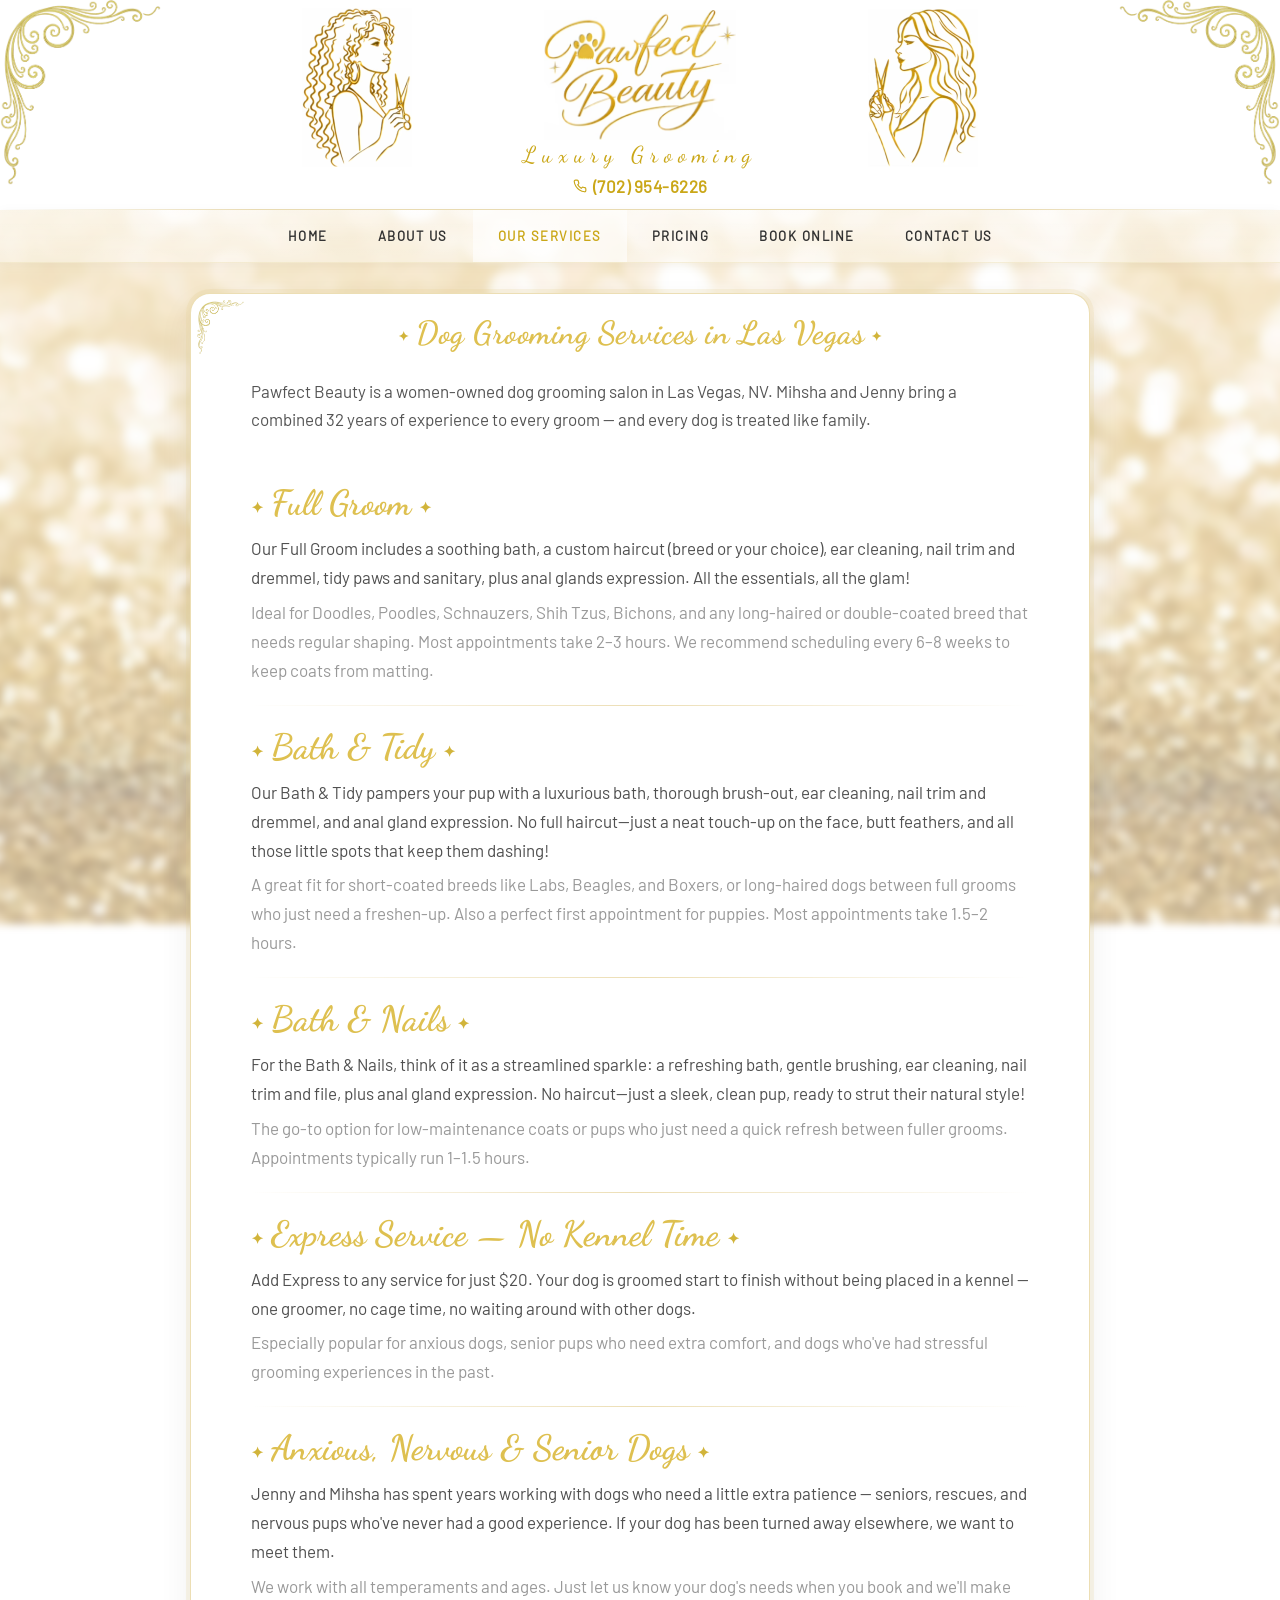
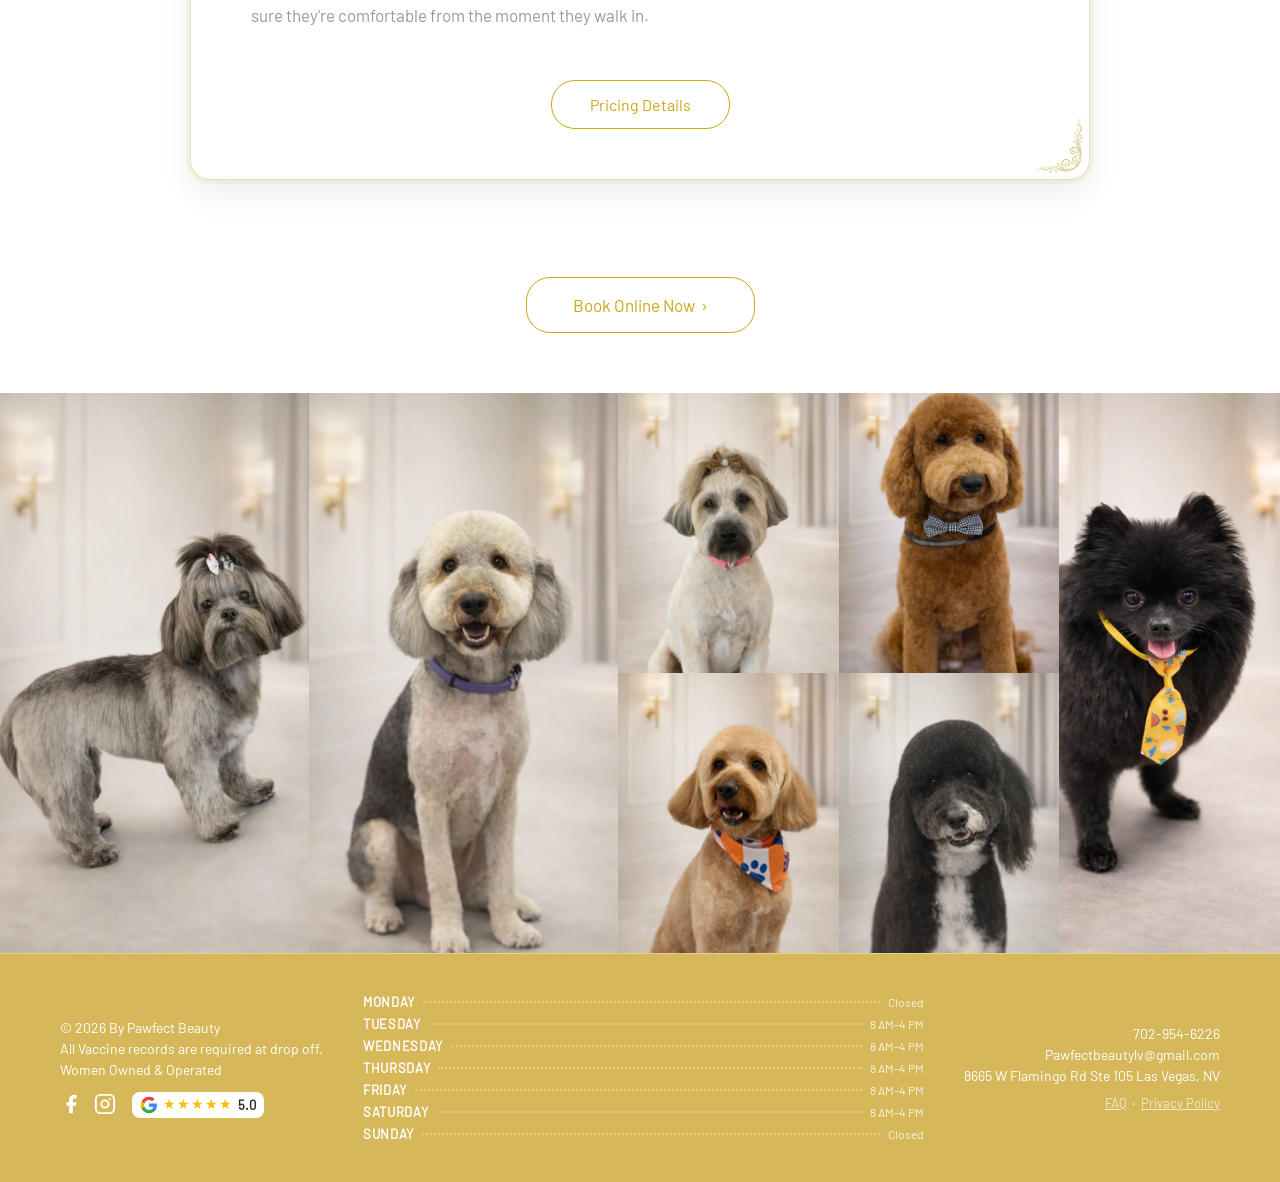
<file: services/index.html>
<!DOCTYPE html>
<html lang="en">
<head>
    <meta charset="utf-8">
    <meta name="viewport" content="width=device-width, initial-scale=1">
    <title>Dog Grooming Services | Pawfect Beauty Las Vegas</title>
    <meta name="description" content="Pawfect Beauty offers Full Groom, Bath & Tidy, and Bath & Nails services for dogs of all sizes in Las Vegas, NV. Book your pup's groom online today.">
    <meta name="keywords" content="dog grooming services Las Vegas, full groom Las Vegas, dog bath Las Vegas, pet grooming services NV, dog nail trim Las Vegas">
    <meta name="robots" content="index, follow">
    <meta name="author" content="Pawfect Beauty">
    <meta name="theme-color" content="#ffffff">
    <link rel="icon" type="image/png" href="../Assets/Logos/favicon.png">
    <link rel="apple-touch-icon" href="../Assets/Logos/favicon.png">
    <link rel="canonical" href="https://pawfectbeauty.com/services/">
    <meta property="og:type" content="website">
    <meta property="og:url" content="https://pawfectbeauty.com/services/">
    <meta property="og:title" content="Dog Grooming Services | Pawfect Beauty Las Vegas">
    <meta property="og:description" content="Full Groom, Bath & Tidy, and Bath & Nails for dogs of all sizes. Professional grooming at Pawfect Beauty in Las Vegas, NV.">
    <meta property="og:image" content="https://pawfectbeauty.com/Assets/Logos/socialimage.png">
    <meta property="og:locale" content="en_US">
    <meta name="twitter:card" content="summary_large_image">
    <meta name="twitter:title" content="Dog Grooming Services | Pawfect Beauty Las Vegas">
    <meta name="twitter:description" content="Full Groom, Bath & Tidy, and Bath & Nails for dogs of all sizes. Professional grooming at Pawfect Beauty in Las Vegas, NV.">
    <meta name="twitter:image" content="https://pawfectbeauty.com/Assets/Logos/socialimage.png">
    <style>@media(max-width:768px){.jennyLogo,.mihshaLogo{width:78px;padding:0}.logo-holder{width:100%;display:flex;flex-wrap:wrap;align-items:center;justify-content:space-between;box-sizing:border-box;padding:0 12%}}</style>
    <link rel="preload" as="image" href="../Assets/Logos/PawfectBeautyTextLogo.avif" fetchpriority="high">
    <link rel="stylesheet" href="../style.css">
    <script type="application/ld+json">
    {
      "@context": "https://schema.org",
      "@type": "BreadcrumbList",
      "itemListElement": [{
        "@type": "ListItem",
        "position": 1,
        "name": "Home",
        "item": "https://pawfectbeauty.com/"
      }, {
        "@type": "ListItem",
        "position": 2,
        "name": "Our Services",
        "item": "https://pawfectbeauty.com/services/"
      }]
    }
    </script>
    <script type="application/ld+json">
    {
      "@context": "https://schema.org",
      "@type": "ItemList",
      "name": "Dog Grooming Services at Pawfect Beauty Las Vegas",
      "description": "Professional dog grooming services at Pawfect Beauty in Las Vegas, NV — women-owned salon with 32 years combined experience.",
      "url": "https://pawfectbeauty.com/services/",
      "itemListElement": [
        {
          "@type": "ListItem",
          "position": 1,
          "item": {
            "@type": "Service",
            "name": "Full Groom",
            "description": "Includes a soothing bath, custom haircut, ear cleaning, nail trim and dremel, tidy paws and sanitary trim, plus anal gland expression. Ideal for Doodles, Poodles, Schnauzers, Shih Tzus, Bichons, and double-coated breeds.",
            "provider": {
              "@type": "LocalBusiness",
              "name": "Pawfect Beauty",
              "url": "https://pawfectbeauty.com/"
            },
            "areaServed": "Las Vegas, NV",
            "serviceType": "Dog Grooming"
          }
        },
        {
          "@type": "ListItem",
          "position": 2,
          "item": {
            "@type": "Service",
            "name": "Bath & Tidy",
            "description": "Luxurious bath, brush-out, ear cleaning, nail trim and dremel, and anal gland expression with light face, rear, and paw touch-ups. Great for short-coated breeds and puppies.",
            "provider": {
              "@type": "LocalBusiness",
              "name": "Pawfect Beauty",
              "url": "https://pawfectbeauty.com/"
            },
            "areaServed": "Las Vegas, NV",
            "serviceType": "Dog Grooming"
          }
        },
        {
          "@type": "ListItem",
          "position": 3,
          "item": {
            "@type": "Service",
            "name": "Bath & Nails",
            "description": "Refreshing bath, gentle brushing, ear cleaning, nail trim and file, plus anal gland expression. Perfect for low-maintenance coats or quick refreshes between fuller grooms.",
            "provider": {
              "@type": "LocalBusiness",
              "name": "Pawfect Beauty",
              "url": "https://pawfectbeauty.com/"
            },
            "areaServed": "Las Vegas, NV",
            "serviceType": "Dog Grooming"
          }
        },
        {
          "@type": "ListItem",
          "position": 4,
          "item": {
            "@type": "Service",
            "name": "Express Service",
            "description": "Add-on service: your dog is groomed start to finish without being placed in a kennel. One groomer, no cage time. Ideal for anxious dogs, senior pups, and dogs with stressful grooming histories.",
            "provider": {
              "@type": "LocalBusiness",
              "name": "Pawfect Beauty",
              "url": "https://pawfectbeauty.com/"
            },
            "areaServed": "Las Vegas, NV",
            "serviceType": "Dog Grooming"
          }
        }
      ]
    }
    </script>
</head>
<body>
    <div class="logo-header">
        <div class="logo-holder">
            <img class="jennyLogo" src="../Assets/Logos/JennyLogo.avif" alt="Jenny, co-owner of Pawfect Beauty" width="220" height="317">
            <img class="textLogo" src="../Assets/Logos/PawfectBeautyTextLogo.avif" alt="Pawfect Beauty dog grooming salon Las Vegas" width="400" height="269">
            <img class="mihshaLogo" src="../Assets/Logos/MihshaLogo.avif" alt="Mihsha, co-owner of Pawfect Beauty" width="220" height="315">
            <p class="textHeader">Luxury Grooming</p>
            <a href="tel:7029546226" class="header-phone"><svg xmlns="http://www.w3.org/2000/svg" viewBox="0 0 24 24" width="14" height="14" fill="none" stroke="currentColor" stroke-width="2" stroke-linecap="round" stroke-linejoin="round"><path d="M22 16.92v3a2 2 0 0 1-2.18 2 19.79 19.79 0 0 1-8.63-3.07 19.5 19.5 0 0 1-6-6 19.79 19.79 0 0 1-3.07-8.67A2 2 0 0 1 4.11 2h3a2 2 0 0 1 2 1.72c.127.96.361 1.903.7 2.81a2 2 0 0 1-.45 2.11L8.09 9.91a16 16 0 0 0 6 6l1.27-1.27a2 2 0 0 1 2.11-.45c.907.339 1.85.573 2.81.7A2 2 0 0 1 22 16.92z"/></svg>(702) 954-6226</a>
        </div>
    </div>

    <div class="navBar">
        <nav>
        <ul>
            <li class="nav-home"><a href="../"><span class="nav-full">Home</span><span class="nav-short">Home</span></a></li>
            <li class="nav-about"><a href="../about/"><span class="nav-full">About Us</span><span class="nav-short">About</span></a></li>
            <li class="nav-services"><a href="../services/" class="active"><span class="nav-full">Our Services</span><span class="nav-short">Services</span></a></li>
            <li class="nav-pricing"><a href="../pricing/"><span class="nav-full">Pricing</span><span class="nav-short">Pricing</span></a></li>
            <li class="nav-book"><a href="https://groomer.io/salon-booking/pawfectbeautyluxurygrooming" target="_blank" rel="noopener noreferrer"><span class="nav-full">Book Online</span><span class="nav-short">Book</span></a></li>
            <li class="nav-contact"><a href="../contact/"><span class="nav-full">Contact Us</span><span class="nav-short">Contact</span></a></li>
        </ul>
        </nav>
    </div>

    <div class="textContainer narrow services-card">
        <h1 class="title title-oneline" style="text-align:center;">Dog Grooming Services in Las Vegas</h1>

        <p class="service-intro">Pawfect Beauty is a women-owned dog grooming salon in Las Vegas, NV. Mihsha and Jenny bring a combined 32 years of experience to every groom — and every dog is treated like family.</p>

        <div class="service-item">
            <h2 class="service-name">Full Groom</h2>
            <p class="service-desc">Our Full Groom includes a soothing bath, a custom haircut (breed or your choice), ear cleaning, nail trim and dremmel, tidy paws and sanitary, plus anal glands expression. All the essentials, all the glam!</p>
            <p class="service-subtext">Ideal for Doodles, Poodles, Schnauzers, Shih Tzus, Bichons, and any long-haired or double-coated breed that needs regular shaping. Most appointments take 2–3 hours. We recommend scheduling every 6–8 weeks to keep coats from matting.</p>
        </div>
        <hr class="service-divider">

        <div class="service-item">
            <h2 class="service-name">Bath & Tidy</h2>
            <p class="service-desc">Our Bath & Tidy pampers your pup with a luxurious bath, thorough brush-out, ear cleaning, nail trim and dremmel, and anal gland expression. No full haircut—just a neat touch-up on the face, butt feathers, and all those little spots that keep them dashing!</p>
            <p class="service-subtext">A great fit for short-coated breeds like Labs, Beagles, and Boxers, or long-haired dogs between full grooms who just need a freshen-up. Also a perfect first appointment for puppies. Most appointments take 1.5–2 hours.</p>
        </div>
        <hr class="service-divider">

        <div class="service-item">
            <h2 class="service-name">Bath & Nails</h2>
            <p class="service-desc">For the Bath & Nails, think of it as a streamlined sparkle: a refreshing bath, gentle brushing, ear cleaning, nail trim and file, plus anal gland expression. No haircut—just a sleek, clean pup, ready to strut their natural style!</p>
            <p class="service-subtext">The go-to option for low-maintenance coats or pups who just need a quick refresh between fuller grooms. Appointments typically run 1–1.5 hours.</p>
        </div>
        <hr class="service-divider">

        <div class="service-item">
            <h2 class="service-name service-name-long">Express Service — No Kennel Time</h2>
            <p class="service-desc">Add Express to any service for just $20. Your dog is groomed start to finish without being placed in a kennel — one groomer, no cage time, no waiting around with other dogs.</p>
            <p class="service-subtext">Especially popular for anxious dogs, senior pups who need extra comfort, and dogs who've had stressful grooming experiences in the past.</p>
        </div>
        <hr class="service-divider">

        <div class="service-item">
            <h2 class="service-name service-name-long">Anxious, Nervous & Senior Dogs</h2>
            <p class="service-desc">Jenny and Mihsha has spent years working with dogs who need a little extra patience — seniors, rescues, and nervous pups who've never had a good experience. If your dog has been turned away elsewhere, we want to meet them.</p>
            <p class="service-subtext">We work with all temperaments and ages. Just let us know your dog's needs when you book and we'll make sure they're comfortable from the moment they walk in.</p>
        </div>

        <div class="services-btn-row">
            <a href="../pricing/"><button class="pricing-btn">Pricing Details</button></a>
        </div>
    </div>

    <div class="services-bottom">
        <p class="vaccine-notice">All Vaccine records are required at drop off.</p>
        <a href="https://groomer.io/salon-booking/pawfectbeautyluxurygrooming" target="_blank" rel="noopener noreferrer"><button class="book-btn">Book Online Now &nbsp;&#8250;</button></a>
    </div>

    <footer>
        <div class="footer-collage">
            <img src="../Assets/Photos/Dogs/Dog35.webp" loading="lazy" alt="Gray Shih Tzu with hair clip after trim at Pawfect Beauty Las Vegas" class="tall" width="1024" height="1536">
            <img src="../Assets/Photos/Dogs/Dog36.webp" loading="lazy" alt="Silver-gray Poodle mix with purple collar groomed at Pawfect Beauty Las Vegas" class="tall" width="1024" height="1536">
            <img src="../Assets/Photos/Dogs/Dog37.webp" loading="lazy" alt="Cream Wheaten Terrier mix with gold bow and pink collar groomed at Pawfect Beauty Las Vegas" width="1024" height="1536">
            <img src="../Assets/Photos/Dogs/Dog38.webp" loading="lazy" alt="Red golden Standard Poodle with checkered bow tie groomed at Pawfect Beauty Las Vegas" width="1024" height="1536">
            <img src="../Assets/Photos/Dogs/Dog39.webp" loading="lazy" alt="Black Pomeranian with yellow novelty tie groomed at Pawfect Beauty Las Vegas" class="tall" width="1024" height="1536">
            <img src="../Assets/Photos/Dogs/Dog40.webp" loading="lazy" alt="Golden Goldendoodle with orange paw print bandana groomed at Pawfect Beauty Las Vegas" width="1024" height="1536">
            <img src="../Assets/Photos/Dogs/Dog41.webp" loading="lazy" alt="Black and white Standard Poodle after grooming at Pawfect Beauty Las Vegas" width="1024" height="1536">
        </div>
        <div class="footer-bar">
            <div class="footer-bar-top">
                <div class="footer-left">
                    <p>© 2026 By Pawfect Beauty</p>
                    <p>All Vaccine records are required at drop off.</p>
                    <p class="women-owned">Women Owned &amp; Operated</p>
                    <div class="footer-icons">
                        <a href="https://www.facebook.com/people/PawfectBeauty/61587269615496/?mibextid=wwXIfr&rdid=eYx0yOVlncL3IygH&share_url=https%3A%2F%2Fwww.facebook.com%2Fshare%2F1CJyCwEYSw%2F%3Fmibextid%3DwwXIfr" target="_blank" rel="noopener noreferrer" aria-label="Pawfect Beauty on Facebook"><svg xmlns="http://www.w3.org/2000/svg" viewBox="0 0 24 24" fill="currentColor" width="22" height="22"><path d="M18 2h-3a5 5 0 0 0-5 5v3H7v4h3v8h4v-8h3l1-4h-4V7a1 1 0 0 1 1-1h3z"/></svg></a>
                        <a href="https://www.instagram.com/pawfectbeauty/" target="_blank" rel="noopener noreferrer" aria-label="Pawfect Beauty on Instagram"><svg xmlns="http://www.w3.org/2000/svg" viewBox="0 0 24 24" fill="none" stroke="currentColor" stroke-width="2" stroke-linecap="round" stroke-linejoin="round" width="22" height="22"><rect x="2" y="2" width="20" height="20" rx="5" ry="5"/><circle cx="12" cy="12" r="4"/><circle cx="17.5" cy="6.5" r="1" fill="currentColor" stroke="none"/></svg></a>
                        <a href="https://g.page/r/CeDoVKSq2ztzEBM/review" target="_blank" rel="noopener noreferrer" aria-label="Pawfect Beauty 5-star Google reviews" class="google-review-badge"><svg viewBox="0 0 24 24" width="18" height="18" xmlns="http://www.w3.org/2000/svg"><path fill="#4285F4" d="M22.56 12.25c0-.78-.07-1.53-.2-2.25H12v4.26h5.92c-.26 1.37-1.04 2.53-2.21 3.31v2.77h3.57c2.08-1.92 3.28-4.74 3.28-8.09z"/><path fill="#34A853" d="M12 23c2.97 0 5.46-.98 7.28-2.66l-3.57-2.77c-.98.66-2.23 1.06-3.71 1.06-2.86 0-5.29-1.93-6.16-4.53H2.18v2.84C3.99 20.53 7.7 23 12 23z"/><path fill="#FBBC05" d="M5.84 14.09c-.22-.66-.35-1.36-.35-2.09s.13-1.43.35-2.09V7.07H2.18C1.43 8.55 1 10.22 1 12s.43 3.45 1.18 4.93l2.85-2.22.81-.62z"/><path fill="#EA4335" d="M12 5.38c1.62 0 3.06.56 4.21 1.64l3.15-3.15C17.45 2.09 14.97 1 12 1 7.7 1 3.99 3.47 2.18 7.07l3.66 2.84c.87-2.6 3.3-4.53 6.16-4.53z"/></svg><span class="g-stars">&#9733;&#9733;&#9733;&#9733;&#9733;</span><span class="g-rating">5.0</span></a>
                    </div>
                </div>
                <div class="footer-hours">
                    <div class="footer-hours-day"><span class="day-name">Monday</span><span class="day-time">Closed</span></div>
                    <div class="footer-hours-day"><span class="day-name">Tuesday</span><span class="day-time">8 AM–4 PM</span></div>
                    <div class="footer-hours-day"><span class="day-name">Wednesday</span><span class="day-time">8 AM–4 PM</span></div>
                    <div class="footer-hours-day"><span class="day-name">Thursday</span><span class="day-time">8 AM–4 PM</span></div>
                    <div class="footer-hours-day"><span class="day-name">Friday</span><span class="day-time">8 AM–4 PM</span></div>
                    <div class="footer-hours-day"><span class="day-name">Saturday</span><span class="day-time">8 AM–4 PM</span></div>
                    <div class="footer-hours-day"><span class="day-name">Sunday</span><span class="day-time">Closed</span></div>
                </div>
                <div class="footer-right">
                    <p><a href="tel:7029546226" class="footer-phone">702-954-6226</a></p>
                    <p>Pawfectbeautylv@gmail.com</p>
                    <p>8665 W Flamingo Rd Ste 105 Las Vegas, NV</p>
                    <p><a href="../faq/" style="color:inherit; font-size:13px; opacity:0.7;">FAQ</a> &nbsp;·&nbsp; <a href="../privacy/" style="color:inherit; font-size:13px; opacity:0.7;">Privacy Policy</a></p>
                </div>
            </div>
        </div>
    </footer>
    <script src="../script.js"></script>
</body>
</html>
</file>
<file: style.css>
/* ============================================================
   PAWFECT BEAUTY — STYLESHEET
   Sections:
   1. Fonts
   2. Base
   3. Header & Navigation
   4. Carousel
   5. Home — Text & Info Cards
   6. Shared Page Cards
   7. Services Page
   8. Pricing Page
   9. About Page — Team Section
   10. Contact Page
   11. Buttons
   12. Footer
   13. Mobile (max-width: 768px)
   ============================================================ */


/* ── 1. Fonts ── */

@font-face {
    font-family: 'Dancing Script';
    src: url('Assets/Fonts/Dancing_Script/static/DancingScript-Regular.ttf') format('truetype');
    font-weight: 400;
    font-style: normal;
    font-display: swap;
}

@font-face {
    font-family: 'Dancing Script';
    src: url('Assets/Fonts/Dancing_Script/static/DancingScript-Medium.ttf') format('truetype');
    font-weight: 500;
    font-style: normal;
    font-display: swap;
}

@font-face {
    font-family: 'Dancing Script';
    src: url('Assets/Fonts/Dancing_Script/static/DancingScript-SemiBold.ttf') format('truetype');
    font-weight: 600;
    font-style: normal;
    font-display: swap;
}

@font-face {
    font-family: 'Dancing Script';
    src: url('Assets/Fonts/Dancing_Script/static/DancingScript-Bold.ttf') format('truetype');
    font-weight: 700;
    font-style: normal;
    font-display: swap;
}

@font-face {
    font-family: 'Barlow';
    src: url('Assets/Fonts/Barlow/Barlow-Regular.ttf') format('truetype');
    font-style: normal;
    font-display: swap;
}


/* ── 1.5. Gold Foil Design Tokens ── */

:root {
    --gold: rgb(202, 167, 24);
    /* Lighter gold used for page and card headings (the menu keeps the original --gold) */
    --gold-heading: rgb(222, 192, 80);
    --gold-deep: #8f7112;
    --gold-line: rgba(226, 204, 140, 0.65);
    --gold-line-soft: rgba(226, 204, 140, 0.3);
    --gold-glow: rgba(226, 204, 140, 0.18);

    /* Strength of the white glass over the page background (0 = none, 1 = solid white) */
    --glass-wash: linear-gradient(rgba(255, 255, 255, 0.4), rgba(255, 255, 255, 0.4));

    /* Filigree corner ornament — real gold-foil scrollwork asset, oriented top-left by default */
    --filigree-img: url("Assets/Icons/Filigree.png");
    /* Tones the asset's bright yellow down toward the brand's muted gold */
    --filigree-filter: brightness(0.82) saturate(0.8) sepia(0.25);
}

/* Diagonal filigree corner scrolls — shared by every card */
.textContainer,
.infoTextContainer,
.footer-mobile-contact {
    position: relative;
}

.textContainer::before,
.infoTextContainer::before,
.footer-mobile-contact::before,
.textContainer::after,
.infoTextContainer::after,
.footer-mobile-contact::after {
    content: '';
    position: absolute;
    width: 54px;
    height: 54px;
    background-image: var(--filigree-img);
    background-repeat: no-repeat;
    background-size: contain;
    opacity: 0.92;
    filter: var(--filigree-filter);
    pointer-events: none;
    z-index: 1;
}

.textContainer::before,
.infoTextContainer::before,
.footer-mobile-contact::before {
    top: 6px;
    left: 6px;
    transform-origin: top left;
}

.textContainer::after,
.infoTextContainer::after,
.footer-mobile-contact::after {
    bottom: 6px;
    right: 6px;
    transform: rotate(180deg);
    transform-origin: center;
}

/* Home intro card ("Dog Grooming Salon in Las Vegas, NV") keeps the plain gold border, no flourish */
.textContainer:not(.narrow)::before,
.textContainer:not(.narrow)::after {
    display: none;
}

@keyframes gold-sweep {
    from { transform: translateX(-130%) skewX(-12deg); }
    to   { transform: translateX(230%) skewX(-12deg); }
}


/* ── 2. Base ── */

html {
    overflow-x: hidden;
    background-color: white;
}

body {
    margin: 0;
    padding: 0;
    overflow-x: hidden;
}

/* Gold background lives on a fixed layer so it can be blurred without touching page content */
body::before {
    content: "";
    position: fixed;
    inset: -24px;
    z-index: -1;
    background-color: white;
    /* White glass: a see-through white wash sits on top of the gold image */
    background-image: var(--glass-wash), url("Assets/Photos/Background/gold-blur.jpg");
    background-repeat: no-repeat;
    background-position: top center;
    background-size: cover;
    filter: blur(1.5px);
    pointer-events: none;
}

@media (min-width: 769px) {
    body::before { filter: blur(4px); }
}

a:focus-visible,
button:focus-visible,
input:focus-visible,
textarea:focus-visible {
    outline: 2px solid var(--gold);
    outline-offset: 2px;
}


/* ── 3. Header & Navigation ── */

.logo-header {
    display: inline-block;
    width: 100%;
    height: auto;
    padding-bottom: 14px;
    background-color: white;
    background-image: linear-gradient(to right, transparent, var(--gold-line) 20%, var(--gold-line) 80%, transparent);
    background-repeat: no-repeat;
    background-position: bottom;
    background-size: 100% 1px;
    position: relative;
}

.logo-header::before,
.logo-header::after {
    content: '';
    position: absolute;
    top: 0;
    width: 185px;
    height: 185px;
    background-image: var(--filigree-img);
    background-repeat: no-repeat;
    background-size: contain;
    filter: var(--filigree-filter);
    pointer-events: none;
}

.logo-header::before { left: 0; }
.logo-header::after  { right: 0; transform: scaleX(-1); }

.logo-holder {
    width: fit-content;
    margin: 0 auto;
    background-color: white;
}

.jennyLogo, .mihshaLogo {
    width: clamp(78px, 9vw, 110px);
    height: auto;
    padding: 8px clamp(5px, 10vw, 170px) 0;
}

.textLogo {
    width: clamp(130px, 15vw, 200px);
    height: auto;
    position: relative;
    top: -27px;
}

.textHeader {
    font-family: 'Dancing Script';
    font-size: 23px;
    font-weight: 100;
    color: rgb(202, 167, 24);
    letter-spacing: 6px;
    margin-top: -30px;
    margin-bottom: 0;
    text-align: center;
}

.header-phone {
    display: flex;
    align-items: center;
    justify-content: center;
    gap: 6px;
    width: 100%;
    font-family: Barlow;
    font-size: 17px;
    font-weight: 600;
    letter-spacing: 0.5px;
    color: var(--gold);
    text-decoration: none;
    margin: 8px 0 0;
}

.header-phone svg {
    flex-shrink: 0;
}

.header-phone:hover {
    text-decoration: underline;
}

.women-owned {
    font-family: Barlow;
    font-size: 14px;
    color: white;
    margin: 4px 0;
}

.navBar {
    width: 100%;
    background: linear-gradient(to bottom, rgba(255, 255, 255, 0.55), rgba(255, 255, 255, 0.36));
    border-bottom: 1px solid var(--gold-line-soft);
    box-shadow: 0 2px 12px rgba(0, 0, 0, 0.04);
    position: relative;
}

nav ul {
    font-family: 'Barlow', Arial, Helvetica, sans-serif;
    font-size: 13px;
    font-weight: 600;
    text-transform: uppercase;
    letter-spacing: 1.5px;
    list-style: none;
    display: flex;
    gap: 0;
    justify-content: center;
    padding: 0;
    margin: 0;
}

nav a {
    text-decoration: none;
    color: #333;
    position: relative;
    display: block;
    padding: 18px 25px;
    transition: color 0.3s ease, background-color 0.3s ease;
}

nav a::after {
    content: '';
    position: absolute;
    left: 50%;
    bottom: 0;
    width: 0;
    height: 1.5px;
    background-color: var(--gold);
    transition: width 0.3s ease, left 0.3s ease;
}

nav a:hover,
nav a.active {
    color: rgb(202, 167, 24);
}

nav a:hover::after {
    width: 100%;
    left: 0;
}

/* Current page: soft white tab, full height and width of the menu item, so the gold text stands out */
nav a.active {
    background-color: rgba(255, 255, 255, 0.6);
}

.mob-only { display: none; }

.nav-short { display: none; }
.nav-full  { display: inline; }


/* ── 4. Carousel ── */

.carousel-wrap {
    background: linear-gradient(to bottom, rgba(255, 255, 255, 0.55), rgba(255, 255, 255, 0.36));
    width: 94%;
    max-width: 1300px;
    margin: 20px auto 40px;
    border-radius: 23px;
    overflow: hidden;
    padding: 15px;
    position: relative;
    border: 1px solid var(--gold-line);
    box-shadow:
        0 0 0 4px var(--gold-glow),
        0 14px 34px rgba(0, 0, 0, 0.08);
}


.dog-carousel-container {
    width: 100%;
    height: 120%;
    margin: 0 auto;
    position: relative;
    /* Scrolls by itself (script.js) and can be dragged or swiped; scrollbar hidden */
    overflow-x: auto;
    overflow-y: hidden;
    scrollbar-width: none;
    -webkit-overflow-scrolling: touch;
    cursor: grab;
    border-radius: 15px;
}

.dog-carousel-container::-webkit-scrollbar {
    display: none;
}

.dog-carousel-container.is-dragging {
    cursor: grabbing;
}

.dog-track {
    display: flex;
    width: max-content;
}

.dog-track img {
    width: 150px;
    height: 375px;
    object-fit: cover;
    flex-shrink: 0;
    padding: 0 5px;
    box-sizing: border-box;
    border-radius: 19px;
    margin-top: 6px;
    user-select: none;
    -webkit-user-drag: none;
}


/* ── 5. Home — Text & Info Cards ── */

.home-content {
    width: 92%;
    max-width: 1300px;
    margin: 0 auto;
}

.textContainer {
    background-color: white;
    width: 100%;
    justify-self: center;
    margin: 0 auto;
    border-radius: 20px;
    box-sizing: border-box;
    border: 1px solid var(--gold-line);
    box-shadow:
        0 0 0 4px var(--gold-glow),
        0 14px 34px rgba(0, 0, 0, 0.07);
}

.textContainer.narrow {
    width: 94%;
    max-width: 900px;
    margin: 30px auto 0;
}

.title {
    font-family: 'Dancing Script';
    font-weight: 700;
    font-size: 45px;
    color: var(--gold-heading);
    letter-spacing: 1px;
    padding: 0 15px 10px;
    margin-top: 0;
    margin-bottom: 15px;
    text-align: center;
}

.title::before,
.title::after,
.subHeader::before,
.subHeader::after,
.subSubHeader::before,
.subSubHeader::after,
.service-name::before,
.service-name::after,
.pricing-section-title::before,
.pricing-section-title::after,
.member-name::before,
.member-name::after,
.addon-title::before,
.addon-title::after {
    content: '\2726';
    display: inline-block;
    font-size: 0.42em;
    color: var(--gold);
    opacity: 0.85;
    vertical-align: middle;
    animation: sparkle-twinkle 3.2s ease-in-out infinite;
}

.title::before,
.subHeader::before,
.subSubHeader::before,
.service-name::before,
.pricing-section-title::before,
.member-name::before,
.addon-title::before { margin-right: 0.5em; }

.title::after,
.subHeader::after,
.subSubHeader::after,
.service-name::after,
.pricing-section-title::after,
.member-name::after,
.addon-title::after { margin-left: 0.5em; animation-delay: 1.1s; }

@keyframes sparkle-twinkle {
    0%, 100% { opacity: 0.5; transform: scale(0.9); }
    50%      { opacity: 1; transform: scale(1.15); }
}

@media (prefers-reduced-motion: reduce) {
    .title::before, .title::after,
    .subHeader::before, .subHeader::after,
    .subSubHeader::before, .subSubHeader::after,
    .service-name::before, .service-name::after,
    .pricing-section-title::before, .pricing-section-title::after,
    .member-name::before, .member-name::after,
    .addon-title::before, .addon-title::after {
        animation: none;
    }
}

@media (min-width: 769px) {
    .title {
        font-size: 32px;
        letter-spacing: 0.5px;
    }
}

@media (max-width: 768px) {
    .title {
        font-size: 24px;
        letter-spacing: 0.3px;
    }
    /* Long SEO headings (services, pricing) stay on one line, sized to the screen */
    .title-oneline {
        font-size: clamp(14px, 4.7vw, 24px);
        letter-spacing: 0;
        padding-left: 0;
        padding-right: 0;
        white-space: nowrap;
    }
}

.subHeader {
    font-family: 'Dancing Script';
    font-weight: 700;
    font-size: 35px;
    color: var(--gold-heading);
    letter-spacing: 1px;
    padding: 15px;
    text-align: center;
}

.subText {
    font-family: Barlow;
    font-size: 17px;
    color: rgb(130, 130, 130);
    width: 90%;
    max-width: 800px;
    text-align: center;
    padding-bottom: 32px;
    margin: -30px auto 0;
}

.subText.narrow {
    width: 95%;
    padding-bottom: 12px;
    margin-top: -10px;
}

.infoContainer {
    display: flex;
    width: 100%;
    height: auto;
    gap: 16px;
    align-items: stretch;
    justify-content: center;
    margin: 16px auto 0;
    padding-bottom: 60px;
    box-sizing: border-box;
}

.passion, .tailored, .convenient {
    flex: 1;
    min-width: 0;
}

.infoTextContainer {
    background-color: white;
    width: 100%;
    height: 100%;
    border-radius: 20px;
    padding-bottom: 16px;
    box-sizing: border-box;
    display: flex;
    flex-direction: column;
    align-items: center;
    border: 1px solid var(--gold-line);
    box-shadow:
        0 0 0 4px var(--gold-glow),
        0 14px 34px rgba(0, 0, 0, 0.07);
    transition: box-shadow 0.3s ease, transform 0.3s ease;
}

@media (min-width: 769px) {
    .infoTextContainer:hover {
        transform: translateY(-4px);
        box-shadow:
            0 0 0 4px rgba(202, 167, 24, 0.16),
            0 20px 40px rgba(0, 0, 0, 0.1);
    }
}

.infoIcons, .passionIcon, .tailoredIcon, .convenientIcon {
    display: block;
    margin: 0 auto;
    width: 100px;
    height: 100px;
    padding-top: 10px;
}

.subSubHeader {
    font-family: 'Dancing Script';
    font-weight: 700;
    font-size: 35px;
    color: var(--gold-heading);
    letter-spacing: 1px;
    padding: 5px 10px;
    text-align: center;
    width: 100%;
    box-sizing: border-box;
    margin: 5px auto;
    min-height: 60px;
    display: flex;
    align-items: center;
    justify-content: center;
}

.infoSubText {
    font-family: Barlow;
    font-size: 17px;
    color: rgb(130, 130, 130);
    width: 80%;
    text-align: center;
    margin: 5px auto 0;
    padding: 0 0 5px;
}


/* ── 6. Shared Page Cards ── */

.about-card {
    padding: 20px 60px 20px;
    box-sizing: border-box;
}

/* Intro card and team card read too thin at the standard "narrow" width — widen just these two */
.about-card:not(.about-map-mobile) {
    width: 95%;
    max-width: 1050px;
}

.services-card,
.pricing-card {
    padding: 20px 60px 40px;
    box-sizing: border-box;
}

.contact-card {
    padding: 20px 60px 30px;
    box-sizing: border-box;
}


/* ── 7. Services Page ── */

.service-item {
    padding: 20px 0;
}

.service-name {
    font-family: 'Dancing Script';
    font-weight: 700;
    font-size: 35px;
    color: var(--gold-heading);
    margin: 0 0 10px;
}

.service-intro {
    font-family: Barlow;
    font-size: 17px;
    color: #555;
    line-height: 1.7;
    margin: 0 0 28px;
}

.service-subtext {
    font-family: Barlow;
    font-size: 17px;
    color: #999;
    line-height: 1.7;
    margin: 6px 0 0;
}

.service-desc {
    font-family: Barlow;
    font-size: 17px;
    color: rgb(80, 80, 80);
    line-height: 1.7;
    margin: 0;
}

.service-divider {
    border: none;
    height: 1px;
    background: linear-gradient(to right, transparent, var(--gold-line) 50%, transparent);
    margin: 0;
}

.faq-item {
    padding: 24px 0;
}

.faq-question {
    font-family: 'Barlow', sans-serif;
    font-size: 17px;
    font-weight: 600;
    color: #2a2a2a;
    margin: 0 0 10px;
}

.faq-answer {
    font-family: 'Barlow', sans-serif;
    font-size: 17px;
    color: #555;
    line-height: 1.7;
    margin: 0;
}

.faq-link {
    color: inherit;
    text-decoration: underline;
}

.testimonials-section {
    padding: 48px 20px 56px;
    background: #faf7f0;
}

.insta-cta {
    max-width: 400px;
    margin: 0 auto 48px;
}

.insta-cta .subHeader {
    text-align: center;
    margin-bottom: 20px;
}

.ig-card {
    background: white;
    border-radius: 23px;
    padding: 20px 20px 24px;
    font-family: -apple-system, BlinkMacSystemFont, "Segoe UI", Roboto, Helvetica, Arial, sans-serif;
    color: #262626;
}

.ig-profile {
    display: flex;
    align-items: center;
    gap: 16px;
}

.ig-ring {
    flex-shrink: 0;
    width: 76px;
    height: 76px;
    border-radius: 50%;
    padding: 3px;
    box-sizing: border-box;
    background: linear-gradient(45deg, #feda75, #fa7e1e, #d62976, #962fbf, #4f5bd5);
}

.ig-photo {
    display: block;
    width: 100%;
    height: 100%;
    border-radius: 50%;
    border: 3px solid white;
    box-sizing: border-box;
    overflow: hidden;
    background: white;
}

.ig-avatar {
    display: block;
    width: 100%;
    height: 100%;
    object-fit: cover;
    background: white;
    /* zoom in and nudge up to crop out the black bars baked into the photo */
    transform: translateY(5%) scale(1.3);
}

.ig-handle {
    margin: 0;
    font-size: 20px;
    font-weight: 600;
    line-height: 1.2;
}

.ig-name {
    margin: 2px 0 0;
    font-size: 16px;
    color: #737373;
}

.ig-stats {
    display: flex;
    gap: 28px;
    list-style: none;
    margin: 14px 0 16px;
    padding: 0;
}

.ig-stats li {
    display: flex;
    flex-direction: column;
    font-size: 15px;
    color: #737373;
}

.ig-stats strong {
    font-size: 18px;
    font-weight: 600;
    color: #262626;
}

.ig-follow {
    display: flex;
    align-items: center;
    justify-content: center;
    gap: 10px;
    background: #4f5bd5;
    color: white;
    text-decoration: none;
    font-size: 17px;
    font-weight: 600;
    padding: 14px;
    border-radius: 12px;
    margin-bottom: 16px;
}

.ig-follow svg {
    width: 22px;
    height: 22px;
}

.ig-stage {
    position: relative;
}

.ig-viewport {
    overflow: hidden;
    border-radius: 16px;
}

.ig-track {
    display: flex;
    gap: 10px;
    transition: transform 0.4s ease;
}

.ig-tile {
    position: relative;
    display: block;
    flex: 0 0 100%;
    aspect-ratio: 4 / 5;
    overflow: hidden;
    border-radius: 16px;
    background: #eee;
}

.ig-tile video {
    position: absolute;
    inset: 0;
    width: 100%;
    height: 100%;
    object-fit: cover;
}

@media (prefers-reduced-motion: reduce) {
    .ig-track { transition: none; }
}

.ig-badge {
    z-index: 2;
    position: absolute;
    top: 12px;
    right: 12px;
    width: 30px;
    height: 30px;
    color: white;
    filter: drop-shadow(0 1px 3px rgba(0, 0, 0, 0.4));
}

.ig-badge svg {
    width: 100%;
    height: 100%;
}

.ig-tag {
    z-index: 2;
    position: absolute;
    left: 14px;
    bottom: 12px;
    color: white;
    font-size: 17px;
    font-weight: 600;
    text-shadow: 0 1px 4px rgba(0, 0, 0, 0.5);
}

.ig-arrow {
    position: absolute;
    top: 50%;
    transform: translateY(-50%);
    width: 36px;
    height: 36px;
    padding: 0;
    border: 0;
    border-radius: 50%;
    background: white;
    color: #262626;
    box-shadow: 0 2px 8px rgba(0, 0, 0, 0.25);
    cursor: pointer;
    display: flex;
    align-items: center;
    justify-content: center;
    z-index: 3;
}

.ig-arrow[hidden] { display: none; }
.ig-arrow svg { width: 18px; height: 18px; }
.ig-next { right: 8px; }
.ig-prev { left: 8px; }

.ig-follow:focus-visible,
.ig-tile:focus-visible,
.ig-arrow:focus-visible {
    outline: 2px solid var(--gold);
    outline-offset: 2px;
}

/* Desktop: wide profile header on one row, three videos side by side */
@media (min-width: 769px) {
    .insta-cta {
        max-width: 980px;
    }

    .ig-card {
        display: grid;
        grid-template-columns: auto 1fr auto;
        grid-template-areas:
            "profile stats follow"
            "stage   stage stage";
        align-items: center;
        column-gap: 40px;
        padding: 28px 32px 32px;
        border-radius: 26px;
        box-shadow: 0 14px 40px rgba(0, 0, 0, 0.06);
    }

    .ig-profile { grid-area: profile; }

    .ig-ring {
        width: 92px;
        height: 92px;
    }

    .ig-handle { font-size: 22px; }

    .ig-stats {
        grid-area: stats;
        justify-content: center;
        gap: 44px;
        margin: 0;
    }

    .ig-stats li {
        align-items: center;
        text-align: center;
    }

    .ig-stats strong { font-size: 22px; }

    .ig-follow {
        grid-area: follow;
        margin: 0;
        padding: 13px 28px;
        white-space: nowrap;
        transition: filter 0.2s ease;
    }

    .ig-follow:hover { filter: brightness(1.08); }

    .ig-stage {
        grid-area: stage;
        margin-top: 26px;
    }

    .ig-tile {
        flex-basis: calc((100% - 20px) / 3);
    }

    .ig-arrow {
        width: 44px;
        height: 44px;
    }

    .ig-arrow svg { width: 22px; height: 22px; }
    .ig-next { right: 14px; }
    .ig-prev { left: 14px; }
}

.testimonials-grid {
    display: flex;
    flex-wrap: nowrap;
    overflow-x: auto;
    gap: 32px;
    padding: 8px 32px 24px;
    scroll-snap-type: x mandatory;
    -webkit-overflow-scrolling: touch;
    scrollbar-width: thin;
    scrollbar-color: #ddd transparent;
}

.testimonials-grid::-webkit-scrollbar {
    height: 6px;
}

.testimonials-grid::-webkit-scrollbar-track {
    background: transparent;
}

.testimonials-grid::-webkit-scrollbar-thumb {
    background: #ddd;
    border-radius: 3px;
}

.testimonial-card {
    background: #fff;
    border-radius: 16px;
    border: 1px solid var(--gold-line);
    box-shadow:
        0 0 0 4px var(--gold-glow),
        0 8px 24px rgba(0,0,0,0.06);
    padding: 32px;
    min-width: 340px;
    max-width: 380px;
    flex-shrink: 0;
    scroll-snap-align: start;
    display: flex;
    flex-direction: column;
    align-items: center;
    text-align: center;
}

.testimonial-dog-photo {
    width: 110px;
    height: 110px;
    border-radius: 50%;
    object-fit: cover;
    margin-bottom: 16px;
    border: 3px solid #fff;
    box-shadow: 0 0 0 2px var(--gold-line);
}

.testimonial-stars {
    color: #FBBC04;
    font-size: 22px;
    letter-spacing: 2px;
    margin-bottom: 14px;
    display: flex;
    align-items: center;
    justify-content: center;
}

.testimonial-text {
    font-family: 'Barlow', sans-serif;
    font-size: 17px;
    color: #555;
    line-height: 1.7;
    margin: 0 0 16px;
}

.testimonial-author {
    font-family: 'Barlow', sans-serif;
    font-size: 14px;
    font-weight: 600;
    color: #2a2a2a;
    margin: 0;
}

.testimonial-cta {
    border: 2px dashed var(--gold-line);
    background: #faf7f0;
    box-shadow: none;
    justify-content: center;
    gap: 16px;
}

.testimonial-cta-paw {
    font-size: 40px;
}

.testimonial-cta-title {
    font-family: 'Barlow', sans-serif;
    font-size: 20px;
    font-weight: 700;
    color: #2a2a2a;
    margin: 0;
}

.services-btn-row {
    text-align: center;
    padding: 30px 0 10px;
}

.services-bottom {
    text-align: center;
    padding: 40px 0 60px;
}

.vaccine-notice {
    font-family: Barlow;
    font-style: italic;
    font-weight: 700;
    font-size: 17px;
    color: white;
    margin-bottom: 20px;
}


/* ── 8. Pricing Page ── */

.pricing-section-header {
    display: flex;
    align-items: center;
    gap: 16px;
    margin: 24px 0 16px;
}

.pricing-section-line {
    flex: 1;
    height: 1px;
    background: linear-gradient(to right, transparent, var(--gold-line));
}

.pricing-section-header .pricing-section-line:last-child {
    background: linear-gradient(to left, transparent, var(--gold-line));
}

.pricing-section-title {
    font-family: 'Dancing Script';
    font-weight: 700;
    font-size: 35px;
    color: var(--gold-heading);
    white-space: nowrap;
    margin: 0;
}

.price-list {
    padding: 0 20px;
}

.price-row {
    display: flex;
    align-items: baseline;
    margin: 6px 0;
}

.price-label, .price-value {
    font-family: Barlow;
    font-size: 17px;
    color: #444;
    white-space: nowrap;
}

.price-dots {
    flex: 1;
    border-bottom: 1px dotted #aaa;
    margin: 0 6px 4px;
}

.addons-grid {
    display: grid;
    grid-template-columns: 1fr 1fr;
    gap: 24px 40px;
    padding-bottom: 10px;
}

.addon-item {
    display: flex;
    flex-direction: column;
}

.addon-title {
    font-family: 'Dancing Script';
    font-size: 24px;
    color: var(--gold-heading);
    margin: 0 0 6px;
}

.addon-price {
    font-family: Barlow;
    font-size: 17px;
    color: #444;
}

.addon-desc {
    font-family: Barlow;
    font-size: 17px;
    color: #555;
    line-height: 1.6;
    margin: 0;
}

.walkin-row {
    padding: 16px 0;
}

.walkin-sub {
    font-family: Barlow;
    font-size: 17px;
    color: rgb(202, 167, 24);
}


/* ── 9. About Page — Team Section ── */

.team-section {
    margin-top: 30px;
    padding-bottom: 40px;
    margin-bottom: 40px !important;
    text-align: center;
}

.team-grid {
    display: flex;
    gap: 40px;
    justify-content: center;
    margin-top: 40px;
    width: 100%;
}

.team-member {
    display: flex;
    flex-direction: column;
    align-items: center;
    flex: 1;
    max-width: 430px;
}

.team-photo {
    width: 160px;
    height: 160px;
    border-radius: 50%;
    object-fit: cover;
    margin-bottom: -40px;
    z-index: 1;
    position: relative;
    border: 4px solid white;
    box-shadow: 0 0 0 3px var(--gold-line), 0 6px 18px rgba(0, 0, 0, 0.15);
}

.bio-card {
    background-color: rgb(214, 184, 90);
    border-radius: 16px;
    padding: 60px 24px 30px;
    width: 100%;
    height: 460px;
    box-sizing: border-box;
    border: 1px solid var(--gold-deep);
    box-shadow:
        inset 0 0 0 1px rgba(255, 255, 255, 0.3),
        0 14px 34px rgba(0, 0, 0, 0.12);
    position: relative;
}

.bio-card::before,
.bio-card::after {
    content: '';
    position: absolute;
    width: 46px;
    height: 46px;
    background-image: var(--filigree-img);
    background-repeat: no-repeat;
    background-size: contain;
    filter: var(--filigree-filter) drop-shadow(0 1px 2px rgba(0, 0, 0, 0.25));
    opacity: 0.95;
    pointer-events: none;
}

.bio-card::before { top: 10px; left: 10px; }
.bio-card::after { bottom: 10px; right: 10px; transform: rotate(180deg); }

.member-name {
    font-family: 'Dancing Script';
    font-size: 28px;
    color: white;
    text-align: center;
    margin: 0 0 4px;
}

.member-title {
    font-family: Barlow;
    font-size: 14px;
    color: white;
    text-align: center;
    margin: 0 0 16px;
}

.member-bio {
    font-family: Barlow;
    font-size: 17px;
    color: white;
    line-height: 1.6;
    text-align: left;
    margin: 0 0 12px;
    
}


/* ── 10. Contact Page ── */

.contact-intro {
    font-family: Barlow;
    font-size: 17px;
    color: rgb(202, 167, 24);
    text-align: center;
    line-height: 1.8;
    margin: 0;
}

.contact-form-wrap {
    width: 90%;
    max-width: 600px;
    justify-self: center;
    margin: 30px auto 0;
}

.contact-btn-row {
    display: flex;
    justify-content: center;
    align-items: center;
    gap: 20px;
    margin-top: 10px;
}

.how-to-find {
    margin-top: 30px;
    margin-bottom: 40px !important;
}

.find-us-address {
    font-family: Barlow;
    font-size: 16px;
    color: #444;
    text-align: center;
    margin: 8px 0 24px;
}

.about-map-mobile {
    display: none;
}

.map-wrap {
    width: 100%;
    border-radius: 8px;
    overflow: hidden;
}


/* ── 11. Buttons ── */

/* Outline gold — shared by every outline button: home cards, "Pricing Details", "Book Online Now" */
.infoButton,
.pricing-btn,
.book-btn {
    font-family: Barlow;
    font-size: 16px;
    background: white;
    border: 1.5px solid var(--gold);
    border-radius: 24px;
    color: var(--gold);
    padding: 14px 38px;
    cursor: pointer;
    transition: background-color 0.3s ease;
    position: relative;
    overflow: hidden;
    isolation: isolate;
}

.infoButton {
    height: 48px;
    width: 190px;
    padding: 0;
}

.book-btn {
    font-size: 17px;
    padding: 17px 46px;
}

.book-btn-large {
    font-size: 22px;
    padding: 22px 96px;
}

.buttonHolder {
    padding: 8px 20px;
    margin-top: auto;
}

.infoButton::before,
.pricing-btn::before,
.book-btn::before {
    content: '';
    position: absolute;
    inset: 0;
    width: 45%;
    background: linear-gradient(120deg, transparent, rgba(202, 167, 24, 0.4), transparent);
    transform: translateX(-130%) skewX(-12deg);
    pointer-events: none;
}

.infoButton:hover,
.pricing-btn:hover {
    background-color: rgba(202, 167, 24, 0.1);
}

.book-btn:hover {
    background-color: var(--gold);
    color: white;
}

.infoButton:hover::before,
.pricing-btn:hover::before,
.book-btn:hover::before {
    animation: gold-sweep 0.9s ease forwards;
}

@media (prefers-reduced-motion: reduce) {
    .infoButton:hover::before,
    .pricing-btn:hover::before,
    .book-btn:hover::before {
        animation: none;
    }
}

/* Filled gold — "Send Message" */
.send-btn {
    font-family: Barlow;
    font-size: 17px;
    background-color: rgb(202, 167, 24);
    color: white;
    border: none;
    border-radius: 24px;
    padding: 17px 42px;
    cursor: pointer;
    transition: background-color 0.3s ease;
}

.send-btn:hover {
    background-color: rgb(180, 148, 18);
}


/* ── 12. Footer ── */

.footer-collage {
    display: grid;
    grid-template-columns: 1.4fr 1.4fr 1fr 1fr 1fr;
    grid-template-rows: repeat(2, 280px);
    grid-auto-flow: dense;
    width: 100%;
}

.footer-collage img {
    width: 100%;
    height: 100%;
    object-fit: cover;
}

.footer-collage .tall {
    grid-row: span 2;
}

.footer-bar {
    background-color: rgb(214, 184, 90);
    display: flex;
    flex-direction: column;
    padding: 40px 60px;
    gap: 24px;
    border-top: 1px solid rgba(255, 255, 255, 0.35);
    box-shadow: 0 -1px 0 var(--gold-line);
}

.footer-bar-top {
    display: flex;
    justify-content: space-between;
    align-items: center;
}

.footer-left p,
.footer-right p {
    font-family: Barlow;
    font-size: 14px;
    color: white;
    margin: 4px 0;
}

.footer-icons {
    margin-top: 15px;
    font-size: 22px;
    display: flex;
    align-items: center;
}

.footer-icons a {
    color: white;
    text-decoration: none;
    margin-right: 12px;
    transition: opacity 0.25s ease;
}

.footer-icons a:hover {
    opacity: 0.7;
}


.google-review-badge {
    display: inline-flex;
    align-items: center;
    gap: 5px;
    text-decoration: none;
    background: #fff;
    border-radius: 8px;
    padding: 4px 8px;
    vertical-align: middle;
    margin-left: 4px;
    margin-top: -3px;
}

.google-review-badge .g-stars {
    color: #FBBC04;
    font-size: 14px;
    letter-spacing: 1px;
    line-height: 1;
}

.google-review-badge .g-rating {
    color: #2a2a2a;
    font-family: 'Barlow', sans-serif;
    font-size: 13px;
    font-weight: 600;
    line-height: 1;
}

.footer-phone {
    color: white;
    text-decoration: none;
}

.footer-right {
    text-align: right;
}

.footer-right p:last-child {
    margin-top: 10px;
}

.footer-hours {
    display: flex;
    flex-direction: column;
    align-items: center;
    gap: 6px;
    flex: 1;
    padding: 0 40px;
}

.footer-hours-day {
    display: flex;
    flex-direction: row;
    align-items: center;
    gap: 0;
    width: 100%;
}

.footer-hours-day::after {
    content: "";
    order: 1;
    flex: 1;
    border-bottom: 2px dotted rgba(255, 255, 255, 0.3);
    margin: 0 8px;
    align-self: center;
}

.footer-hours-day .day-name {
    font-family: Barlow;
    font-size: 13px;
    font-weight: 700;
    color: white;
    text-transform: uppercase;
    letter-spacing: 0.05em;
}

.footer-hours-day .day-time {
    font-family: Barlow;
    font-size: 12px;
    color: rgba(255, 255, 255, 0.85);
    white-space: nowrap;
    order: 2;
}

.footer-mobile-contact {
    display: none;
}

/* ── 13. Mobile (max-width: 768px) ── */

@media (max-width: 768px) {

    /* Gold background: sparkle image stretches too much on phone screens, use repeating tile instead */
    body::before {
        background-image: var(--glass-wash), url("Assets/Photos/Background/phoneGold.png");
        background-repeat: no-repeat, repeat;
        background-position: top center;
        background-size: 100% 100%, auto;
    }

    /* Logo */
    .logo-header {
        padding: 14px 0 10px;
    }
    .logo-header::before,
    .logo-header::after {
        width: 95px;
        height: 95px;
        top: 0;
    }
    .logo-header::before { left: 0; }
    .logo-header::after  { right: 0; }

    .textContainer::before,
    .infoTextContainer::before,
    .footer-mobile-contact::before,
    .textContainer::after,
    .infoTextContainer::after,
    .footer-mobile-contact::after {
        width: 32px;
        height: 32px;
    }
    .logo-holder {
        width: 100%;
        display: flex;
        flex-wrap: wrap;
        align-items: center;
        justify-content: space-between;
        box-sizing: border-box;
        padding: 0 12%;
    }
    .jennyLogo, .mihshaLogo {
        width: 78px;
        padding: 0;
    }
    .textLogo {
        width: 130px;
        top: -12px;
    }
    .textHeader {
        width: 100%;
        font-size: 14px;
        letter-spacing: 2px;
        margin-top: -18px;
    }
    .header-phone {
        font-size: 15px;
        font-weight: 600;
        margin-top: 6px;
    }

    /* Nav */
    nav ul {
        gap: 0;
        flex-wrap: wrap;
        font-size: 12px;
        letter-spacing: 0.4px;
        padding: 0;
        justify-content: space-around;
    }
    nav ul li {
        flex: 1;
        text-align: center;
    }
    nav ul li a {
        display: block;
        padding: 16px 0;
    }
    .desk-only { display: none; }
    .mob-only { display: inline; }
    .nav-short { display: inline; }
    .nav-full  { display: none; }
    .nav-home     { order: 1; }
    .nav-services { order: 2; }
    .nav-book     { order: 3; }
    .nav-pricing  { order: 4; }
    .nav-about    { order: 5; }
    .nav-contact  { display: none; }

    .textContainer{
        margin-top: 16px;
    }
    /* Carousel */
    /* Full-bleed strip: edge to edge, square corners, no side borders */
    .carousel-wrap {
        width: 100%;
        margin: 0 0 16px;
        border-radius: 0;
        border-top: 0;
        border-left: 0;
        border-right: 0;
        box-shadow: none;
        padding: 6px 0;
    }
    .dog-carousel-container {
        width: 100%;
        margin: 0;
        height: 300px;
        border-radius: 0;
    }
    .dog-track img {
        width: calc(100vw / 3.5);
        height: 300px;
        margin-top: 0;
        padding: 0 3px;
        border-radius: 14px;
    }




    /* Testimonials and Instagram section: 13px side gutter to match the cards above */
    .testimonials-section {
        padding-top: 0;
        padding-left: 13px;
        padding-right: 13px;
    }

    /* Text containers */
    /* Same 13px side gutter as the Instagram and testimonial section below */
    .home-content {
        width: calc(100% - 26px);
    }

    .textContainer,
    .infoTextContainer,
    .testimonial-card {
        box-shadow:
            0 0 0 3px var(--gold-glow),
            0 8px 22px rgba(0, 0, 0, 0.07);
    }

    .textContainer {
        width: 100%;
    }
    .textContainer.narrow {
        width: calc(100% - 26px);
        margin-top: 15px;
    }
    .subText {
        width: 90%;
        font-size: 17px;
    }
    .home-content .subText {
        padding-bottom: 18px;
    }

    /* Home info cards subheaders */
    .subSubHeader {
        font-size: 35px;
        font-weight: 700;
    }

    .infoIcons, .passionIcon, .tailoredIcon, .convenientIcon {
        width: 56px;
        height: 56px;
        padding-top: 6px;
    }
    /* The appointment icon fills its square more than the others, so it gets a smaller size */
    .convenientIcon {
        width: 50px;
        height: 50px;
    }
    .home-content .subSubHeader {
        min-height: 0;
        margin: 2px auto 0;
        padding: 4px 10px;
        line-height: 1.15;
    }
    .infoSubText {
        padding-bottom: 0;
    }
    .infoContainer .buttonHolder {
        padding: 6px 20px 0;
    }
    .infoButton {
        height: 42px;
    }

    /* Home info cards */
    .infoContainer {
        display: grid;
        grid-template-columns: 1fr;
        grid-auto-rows: 1fr; /* all three icon cards share the tallest card's height */
        width: 100%;
        margin: 16px auto 0;
        padding-bottom: 0;
        align-items: stretch;
        gap: 14px;
    }
    .passion, .tailored, .convenient {
        width: 100%;
    }
    .infoTextContainer {
        width: 100%;
        padding-bottom: 14px;
        margin: 0 auto;
    }

    /* Card padding */
    .about-card,
    .services-card,
    .pricing-card,
    .contact-card {
        padding: 20px 20px 24px;
    }

    /* About team */
    .team-grid {
        flex-direction: column;
        align-items: center;
    }
    .team-member {
        max-width: 100%;
        width: 100%;
    }
    .bio-card {
        height: auto;
    }

    /* Pricing */
    .addons-grid {
        grid-template-columns: 1fr;
    }
    .addon-item {
        text-align: center;
    }
    .price-list {
        padding: 0;
    }

    /* Contact */
    .contact-form-wrap {
        width: 92%;
    }
    .contact-btn-row {
        flex-direction: column;
        gap: 12px;
        align-items: stretch;
    }
    .send-btn,
    .book-btn {
        width: 100%;
        text-align: center;
    }
    .how-to-find {
        width: 92%;
        margin: 40px auto;
    }

    /* Footer collage */
    .footer-collage {
        grid-template-columns: repeat(3, 1fr);
        grid-template-rows: repeat(2, 140px);
    }
    .footer-collage .tall {
        grid-row: span 1;
    }
    .footer-collage img:last-child {
        display: none;
    }

    /* Mobile contact form */
    .footer-mobile-contact {
        display: block;
        background-color: white;
        width: calc(100% - 26px);
        margin: 15px auto 30px;
        border-radius: 20px;
        padding: 24px 24px 28px;
        box-sizing: border-box;
        border: 1px solid var(--gold-line);
        box-shadow:
            0 0 0 3px var(--gold-glow),
            0 10px 26px rgba(0, 0, 0, 0.08);
    }
    .footer-mobile-contact .contact-form-wrap {
        width: 100%;
        margin: 10px 0 0;
    }
    .footer-mobile-contact .title {
        margin: 0 0 4px;
        font-size: 28px;
    }

    /* Footer bar */
    .footer-bar {
        flex-direction: column;
        padding: 12px 6px 14px;
        gap: 16px;
        align-items: stretch;
    }
    .footer-bar-top {
        display: flex;
        flex-direction: row;
        flex-wrap: wrap;
        justify-content: space-between;
        gap: 10px;
    }
    .footer-left,
    .footer-right {
        flex: 1;
    }
    .footer-left p,
    .footer-right p {
        font-size: 11px;
        margin: 3px 0;
    }
    .footer-hours {
        order: -1;
        flex-direction: column;
        align-items: center;
        width: 100%;
        flex: none;
        padding: 0 0 14px;
        gap: 5px;
        border-bottom: 1px solid rgba(255, 255, 255, 0.35);
    }
    .footer-hours-day {
        width: 100%;
        gap: 0;
    }
    .footer-hours-day::after {
        content: "";
        order: 1;
        flex: 1;
        border-bottom: 2px dotted rgba(255, 255, 255, 0.3);
        margin: 0 8px;
        align-self: center;
    }
    .footer-hours-day .day-name {
        font-size: 12px;
        width: auto;
    }
    .footer-hours-day .day-time {
        order: 2;
        font-size: 12px;
    }
    .footer-icons {
        font-size: 18px;
        margin-top: 8px;
    }
    .footer-right {
        text-align: right;
    }

    .about-map-mobile {
        display: block;
    }

    .service-name-long {
        font-size: 33px;
    }

    /* Services bottom */
    .services-bottom {
        padding: 20px 13px 30px;
    }
    /* Inside the home content the cards already set the side gutters, so the button matches them exactly */
    .home-content .services-bottom {
        padding: 20px 0 12px;
    }
    .insta-cta .subHeader {
        padding-top: 15px;
    }

    .book-btn-large {
        font-size: 19px;
        padding: 19px 40px;
        width: 100%;
    }

    .testimonials-grid {
        flex-direction: row;
        overflow-x: auto;
        scroll-snap-type: x mandatory;
        -webkit-overflow-scrolling: touch;
        align-items: stretch;
        padding: 8px 16px 16px;
        gap: 16px;
        scrollbar-width: none;
    }

    .testimonials-grid::-webkit-scrollbar {
        display: none;
    }

    .testimonial-card {
        min-width: calc(75vw);
        max-width: calc(75vw);
        width: calc(75vw);
        scroll-snap-align: center;
        flex-shrink: 0;
    }

    .google-review-badge {
        padding: 2px 5px;
        gap: 3px;
    }

    .google-review-badge .g-stars {
        font-size: 11px;
    }

    .google-review-badge .g-rating {
        font-size: 11px;
    }

}
</file>
